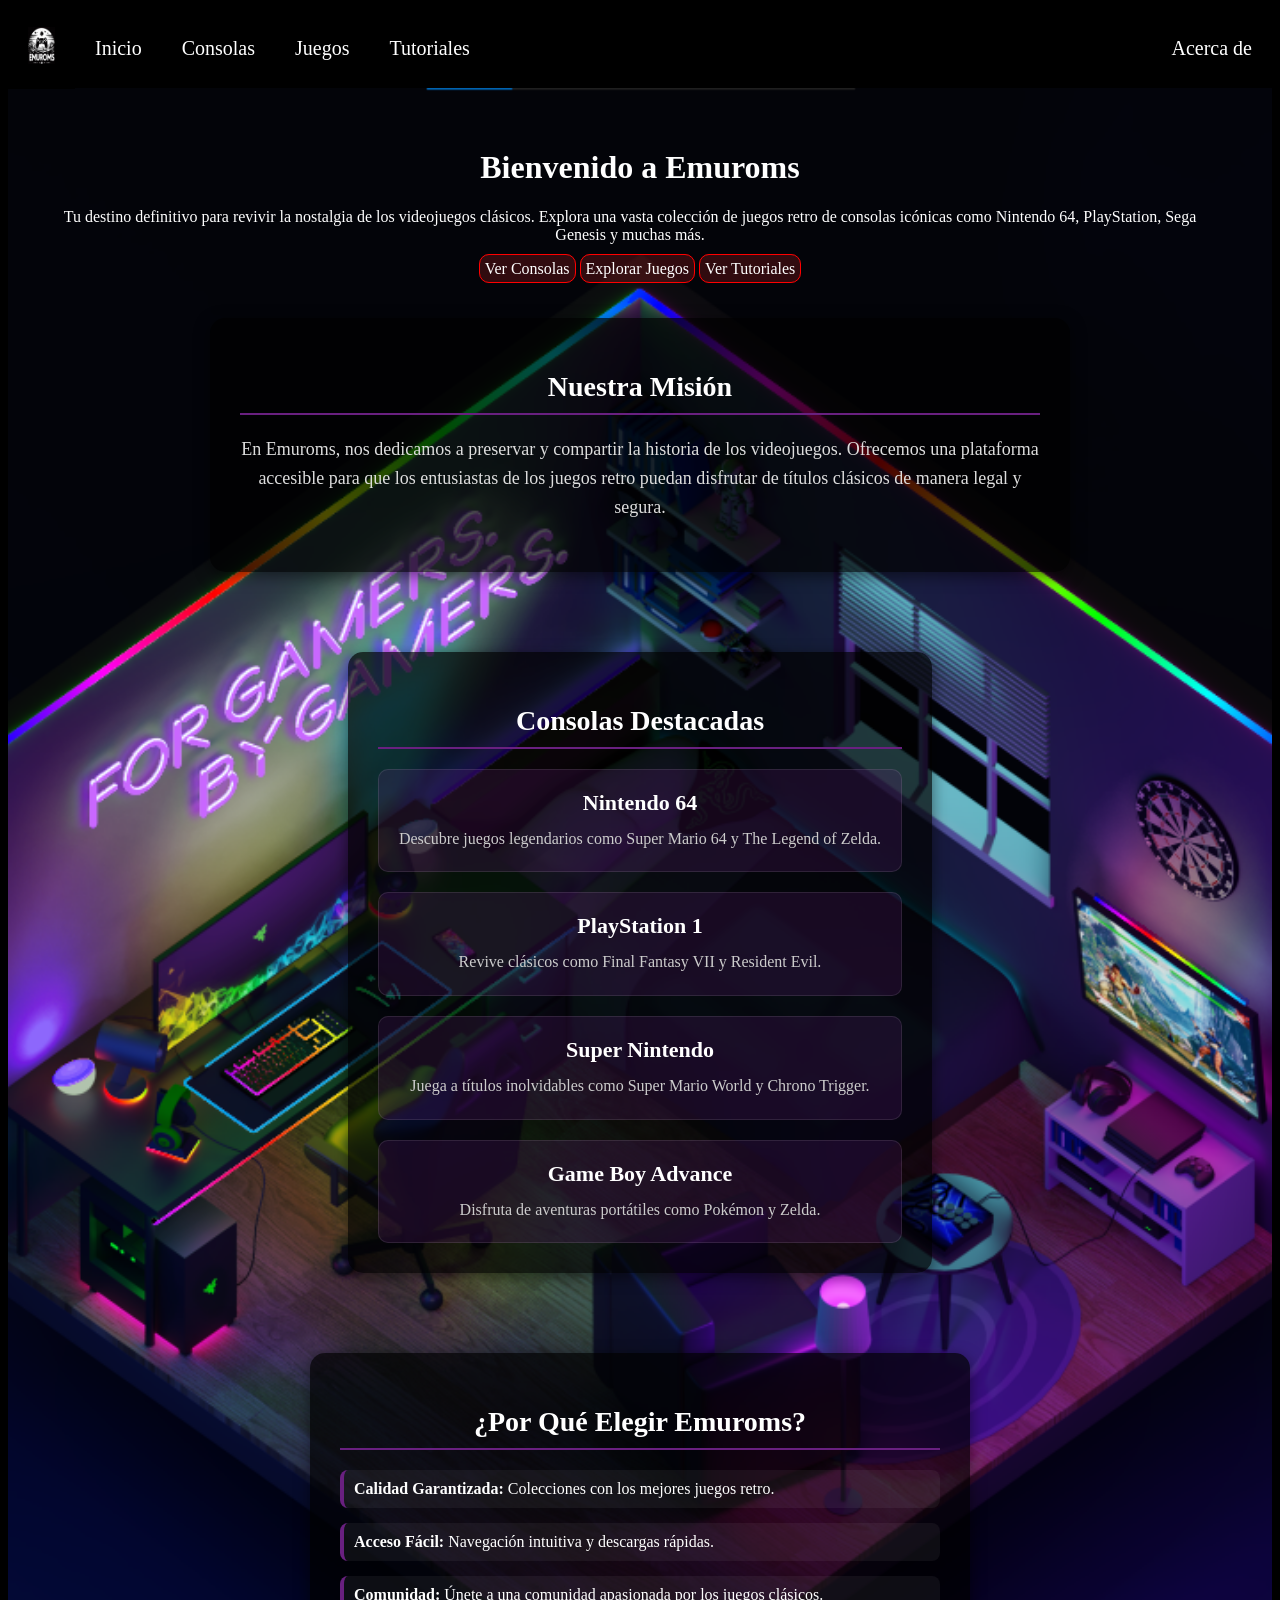
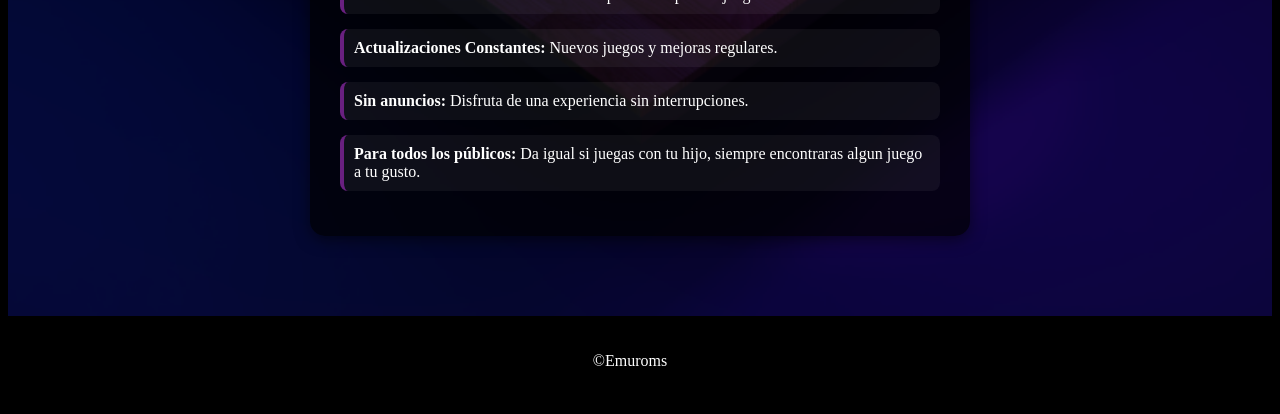
<file: index.html>
<!DOCTYPE html>
<html>
<head>
    <meta charset="UTF-8">
    <meta name="viewport" content="width=device-width, initial-scale=1.0">
    <title>Inicio - Emuroms</title>
    <link rel="icon" href="imagenes/image.png" type="image/x-icon">
    <link rel="stylesheet" href="estilos.css">
</head>
<body>
    <header>
        <div class="navegacion">
            <a class="inicio" href="index.html"><img src="imagenes/image.png" alt="icono" width="27px"></a>
            <a href="index.html">Inicio</a>
            <a href="inicio.html">Consolas</a>
            <a href="Mosaico.html">Juegos</a>
            <a href="tutoriales.html">Tutoriales</a>
        </div>
        <div class="formulario">
            <a href="Acerca_De.html">Acerca de</a>
        </div>
    </header> 
    <main class="fondo-medio">
        <div>
            <h1>Bienvenido a Emuroms</h1>
            <p>Tu destino definitivo para revivir la nostalgia de los videojuegos clásicos. Explora una vasta colección de juegos retro de consolas icónicas como Nintendo 64, PlayStation, Sega Genesis y muchas más.</p>
            <a href="inicio.html" class="btn">Ver Consolas</a>
            <a href="Mosaico.html" class="btn">Explorar Juegos</a>
            <a href="tutoriales.html" class="btn">Ver Tutoriales</a>
        </div>

        <section class="seccion-profesional">
            <h2>Nuestra Misión</h2>
            <p>En Emuroms, nos dedicamos a preservar y compartir la historia de los videojuegos. Ofrecemos una plataforma accesible para que los entusiastas de los juegos retro puedan disfrutar de títulos clásicos de manera legal y segura.</p>
        </section>

        <section class="seccion-profesional">
            <h2>Consolas Destacadas</h2>
            <div class="consolas-grid">
                <a href="N64.html" class="consola-link">
                    <h3>Nintendo 64</h3>
                    <p>Descubre juegos legendarios como Super Mario 64 y The Legend of Zelda.</p>
                </a>
                <a href="PS1.html" class="consola-link">
                    <h3>PlayStation 1</h3>
                    <p>Revive clásicos como Final Fantasy VII y Resident Evil.</p>
                </a>
                <a href="SNES.html" class="consola-link">
                    <h3>Super Nintendo</h3>
                    <p>Juega a títulos inolvidables como Super Mario World y Chrono Trigger.</p>
                </a>
                <a href="GBA.html" class="consola-link">
                    <h3>Game Boy Advance</h3>
                    <p>Disfruta de aventuras portátiles como Pokémon y Zelda.</p>
                </a>
            </div>
        </section>
        
        <section class="seccion-profesional">
            <h2>¿Por Qué Elegir Emuroms?</h2>
            <ul>
                <li><strong>Calidad Garantizada:</strong> Colecciones con los mejores juegos retro.</li>
                <li><strong>Acceso Fácil:</strong> Navegación intuitiva y descargas rápidas.</li>
                <li><strong>Comunidad:</strong> Únete a una comunidad apasionada por los juegos clásicos.</li>
                <li><strong>Actualizaciones Constantes:</strong> Nuevos juegos y mejoras regulares.</li>
                <li><strong>Sin anuncios:</strong> Disfruta de una experiencia sin interrupciones.</li>
                <li><strong>Para todos los públicos:</strong> Da igual si juegas con tu hijo, siempre encontraras algun juego a tu gusto.</li>
            </ul>
        </section>
    </main>
    <footer>
        <p> &copy;Emuroms</p>
    </footer>
</body>
</html>
</file>
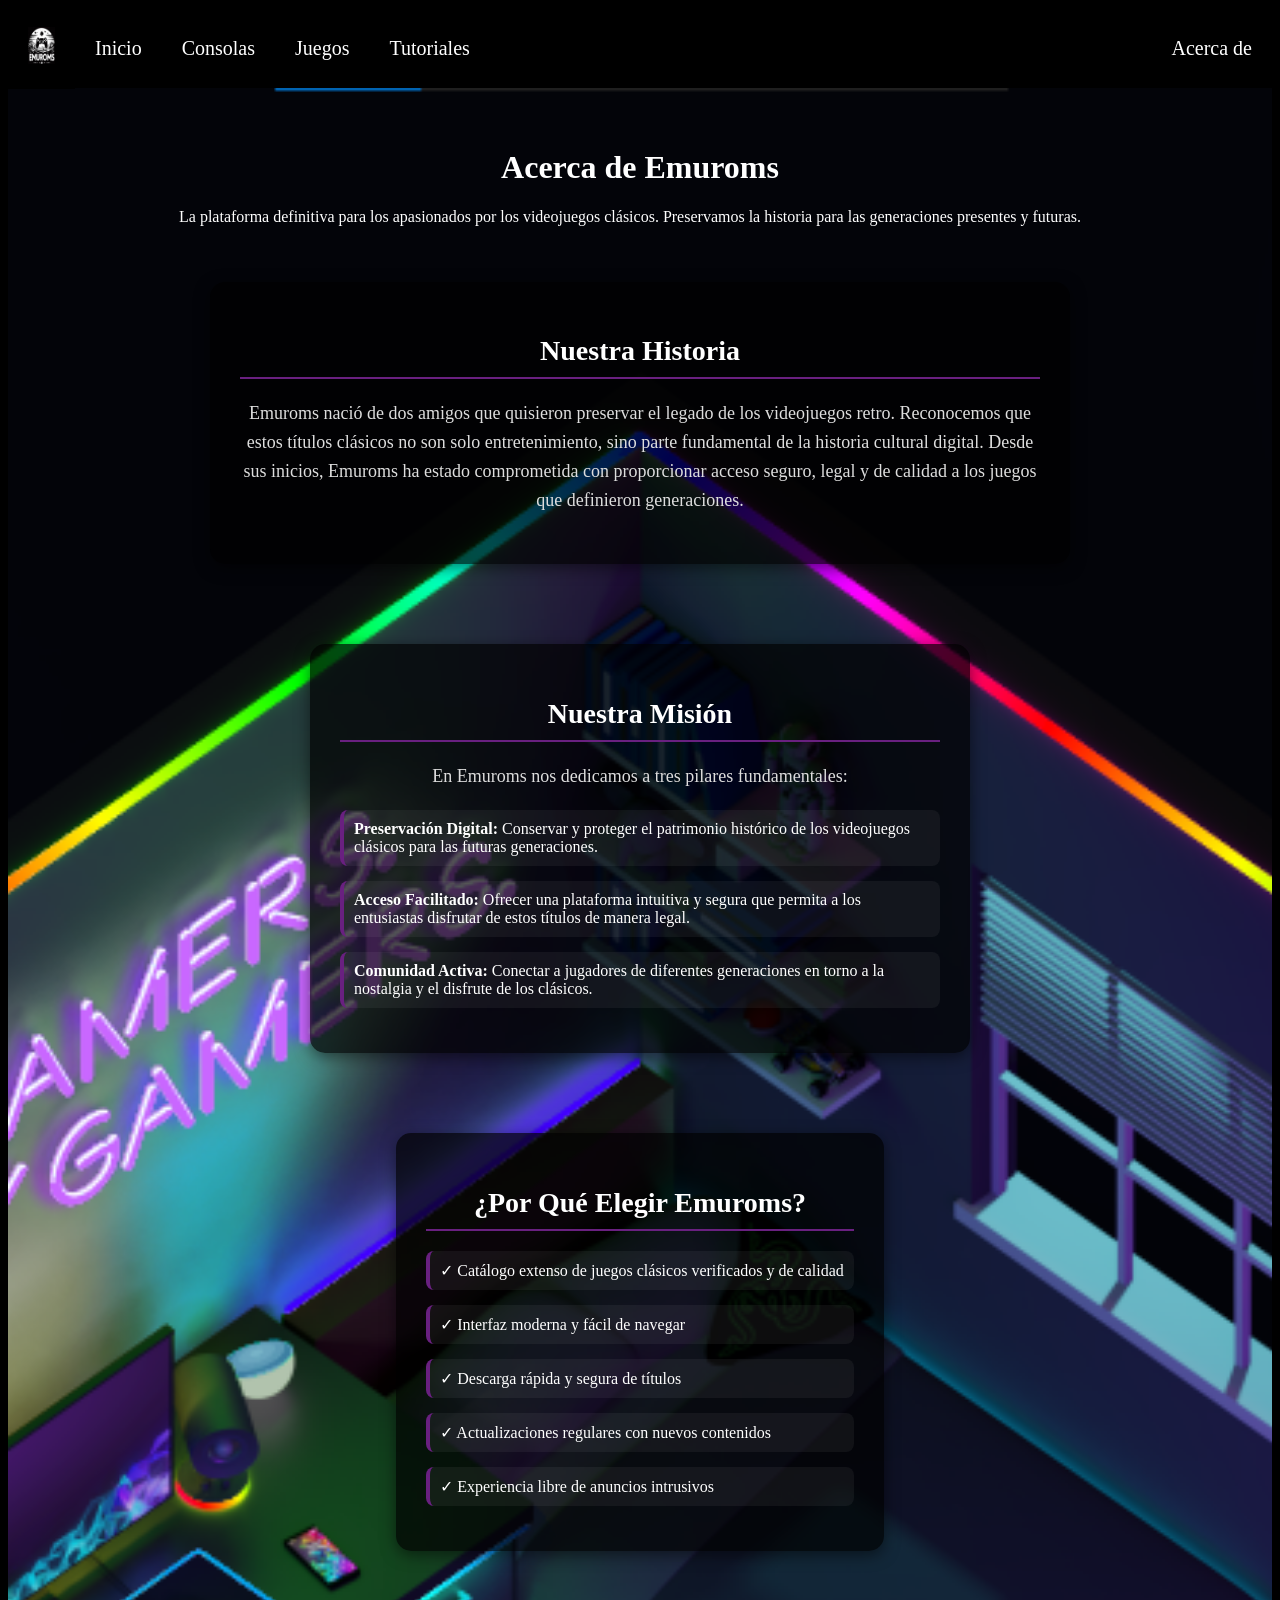
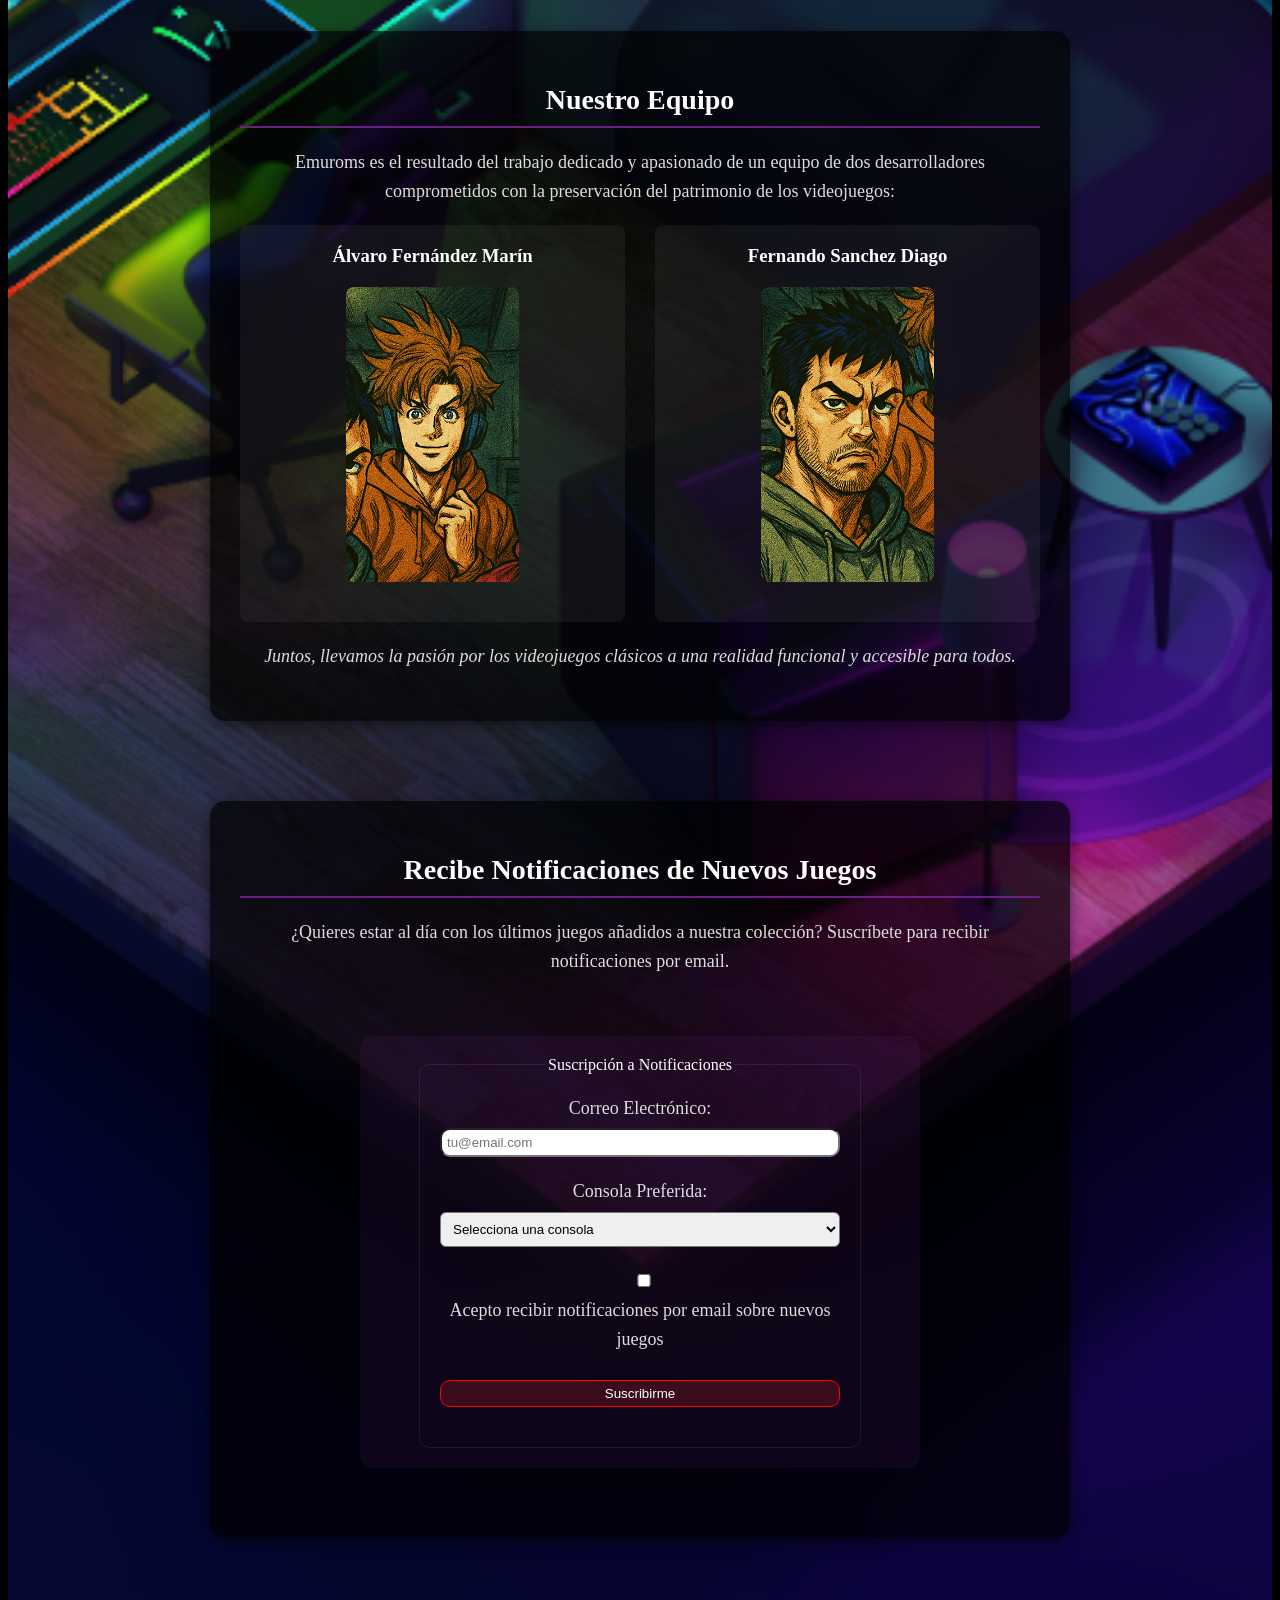
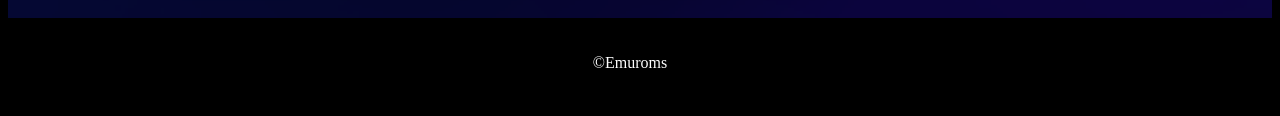
<file: Acerca_De.html>
<!DOCTYPE html>
<html>
<head>
    <meta charset="UTF-8">
    <meta name="viewport" content="width=device-width, initial-scale=1.0">
    <title>Acerca de - Emuroms</title>
    <link rel="icon" href="imagenes/image.png" type="image/x-icon">
    <link rel="stylesheet" href="estilos.css">
</head>
<body>
    <header>
        <div class="navegacion">
            <a class="inicio" href="index.html"><img src="imagenes/image.png" alt="icono" width="27px"></a>
            <a href="index.html">Inicio</a>
            <a href="inicio.html">Consolas</a>
            <a href="Mosaico.html">Juegos</a>
            <a href="tutoriales.html">Tutoriales</a>
        </div>
        <div class="formulario">
            <a href="Acerca_De.html">Acerca de</a>
        </div>
    </header>
    <main class="fondo-medio">
        <div>
            <h1>Acerca de Emuroms</h1>
            <p>La plataforma definitiva para los apasionados por los videojuegos clásicos. Preservamos la historia para las generaciones presentes y futuras.</p>
        </div>

        <section class="seccion-profesional">
            <h2>Nuestra Historia</h2>
            <p>Emuroms nació de dos amigos que quisieron preservar el legado de los videojuegos retro. Reconocemos que estos títulos clásicos no son solo entretenimiento, sino parte fundamental de la historia cultural digital. Desde sus inicios, Emuroms ha estado comprometida con proporcionar acceso seguro, legal y de calidad a los juegos que definieron generaciones.</p>
        </section>
        
        <section class="seccion-profesional">
            <h2>Nuestra Misión</h2>
            <p>En Emuroms nos dedicamos a tres pilares fundamentales:</p>
            <ul>
                <li><strong>Preservación Digital:</strong> Conservar y proteger el patrimonio histórico de los videojuegos clásicos para las futuras generaciones.</li>
                <li><strong>Acceso Facilitado:</strong> Ofrecer una plataforma intuitiva y segura que permita a los entusiastas disfrutar de estos títulos de manera legal.</li>
                <li><strong>Comunidad Activa:</strong> Conectar a jugadores de diferentes generaciones en torno a la nostalgia y el disfrute de los clásicos.</li>
            </ul>
        </section>

        <section class="seccion-profesional">
            <h2>¿Por Qué Elegir Emuroms?</h2>
            <ul>
                <li>✓ Catálogo extenso de juegos clásicos verificados y de calidad</li>
                <li>✓ Interfaz moderna y fácil de navegar</li>
                <li>✓ Descarga rápida y segura de títulos</li>
                <li>✓ Actualizaciones regulares con nuevos contenidos</li>
                <li>✓ Experiencia libre de anuncios intrusivos</li>
            </ul>
        </section>

        <section class="seccion-profesional">
            <h2>Nuestro Equipo</h2>
            <p>Emuroms es el resultado del trabajo dedicado y apasionado de un equipo de dos desarrolladores comprometidos con la preservación del patrimonio de los videojuegos:</p>
            <div style="display: grid; grid-template-columns: repeat(auto-fit, minmax(280px, 1fr)); gap: 30px; margin-top: 20px;">
                <div style="text-align: center; padding: 20px; background: rgba(255,255,255,0.05); border-radius: 8px;">
                    <h3 style="margin-top: 0;">Álvaro Fernández Marín</h3>
                    <img src="imagenes/alvaro.jpg" alt="Alvaro" style="width:50%; max-width:200px; display:block; margin: 20px auto; border-radius: 8px;">
                </div>
                <div style="text-align: center; padding: 20px; background: rgba(255,255,255,0.05); border-radius: 8px;">
                    <h3 style="margin-top: 0;">Fernando Sanchez Diago</h3>
                    <img src="imagenes/fernando.jpg" alt="Fernando" style="width:50%; max-width:200px; display:block; margin: 20px auto; border-radius: 8px;">
                </div>
            </div>
            <p style="margin-top: 20px; text-align: center; font-style: italic;">Juntos, llevamos la pasión por los videojuegos clásicos a una realidad funcional y accesible para todos.</p>
        </section>
        
        <section class="seccion-profesional">
            <h2>Recibe Notificaciones de Nuevos Juegos</h2>
            <p>¿Quieres estar al día con los últimos juegos añadidos a nuestra colección? Suscríbete para recibir notificaciones por email.</p>
            <div class="form-container">
                <form action="#" method="post">
                    <fieldset>
                        <legend>Suscripción a Notificaciones</legend>
                        <p>
                            <label for="email">Correo Electrónico:</label>
                            <input type="email" id="email" name="email" class="correo" required placeholder="tu@email.com">
                        </p>
                        <p>
                            <label for="consola">Consola Preferida:</label>
                            <select id="consola" name="consola" required>
                                <option value="">Selecciona una consola</option>
                                <option value="nes">NES</option>
                                <option value="snes">SNES</option>
                                <option value="gba">Game Boy Advance</option>
                                <option value="ds">Nintendo DS</option>
                                <option value="n64">Nintendo 64</option>
                                <option value="ps1">PlayStation 1</option>
                                <option value="ps2">PlayStation 2</option>
                                <option value="psp">PSP</option>
                                <option value="genesis">Sega Genesis</option>
                                <option value="todas">Todas las consolas</option>
                            </select>
                        </p>
                        <p>
                            <input type="checkbox" id="acepto" name="acepto" required style="display: inline-block; margin-right: 10px;">
                            <label for="acepto" style="display: inline-block;">Acepto recibir notificaciones por email sobre nuevos juegos</label>
                        </p>
                        <p>
                            <button type="submit" class="btn">Suscribirme</button>
                        </p>
                    </fieldset>
                </form>
            </div>
        </section>
    </main>
    <footer>
        <p> &copy;Emuroms</p>
    </footer>
</body>
</html>
</file>
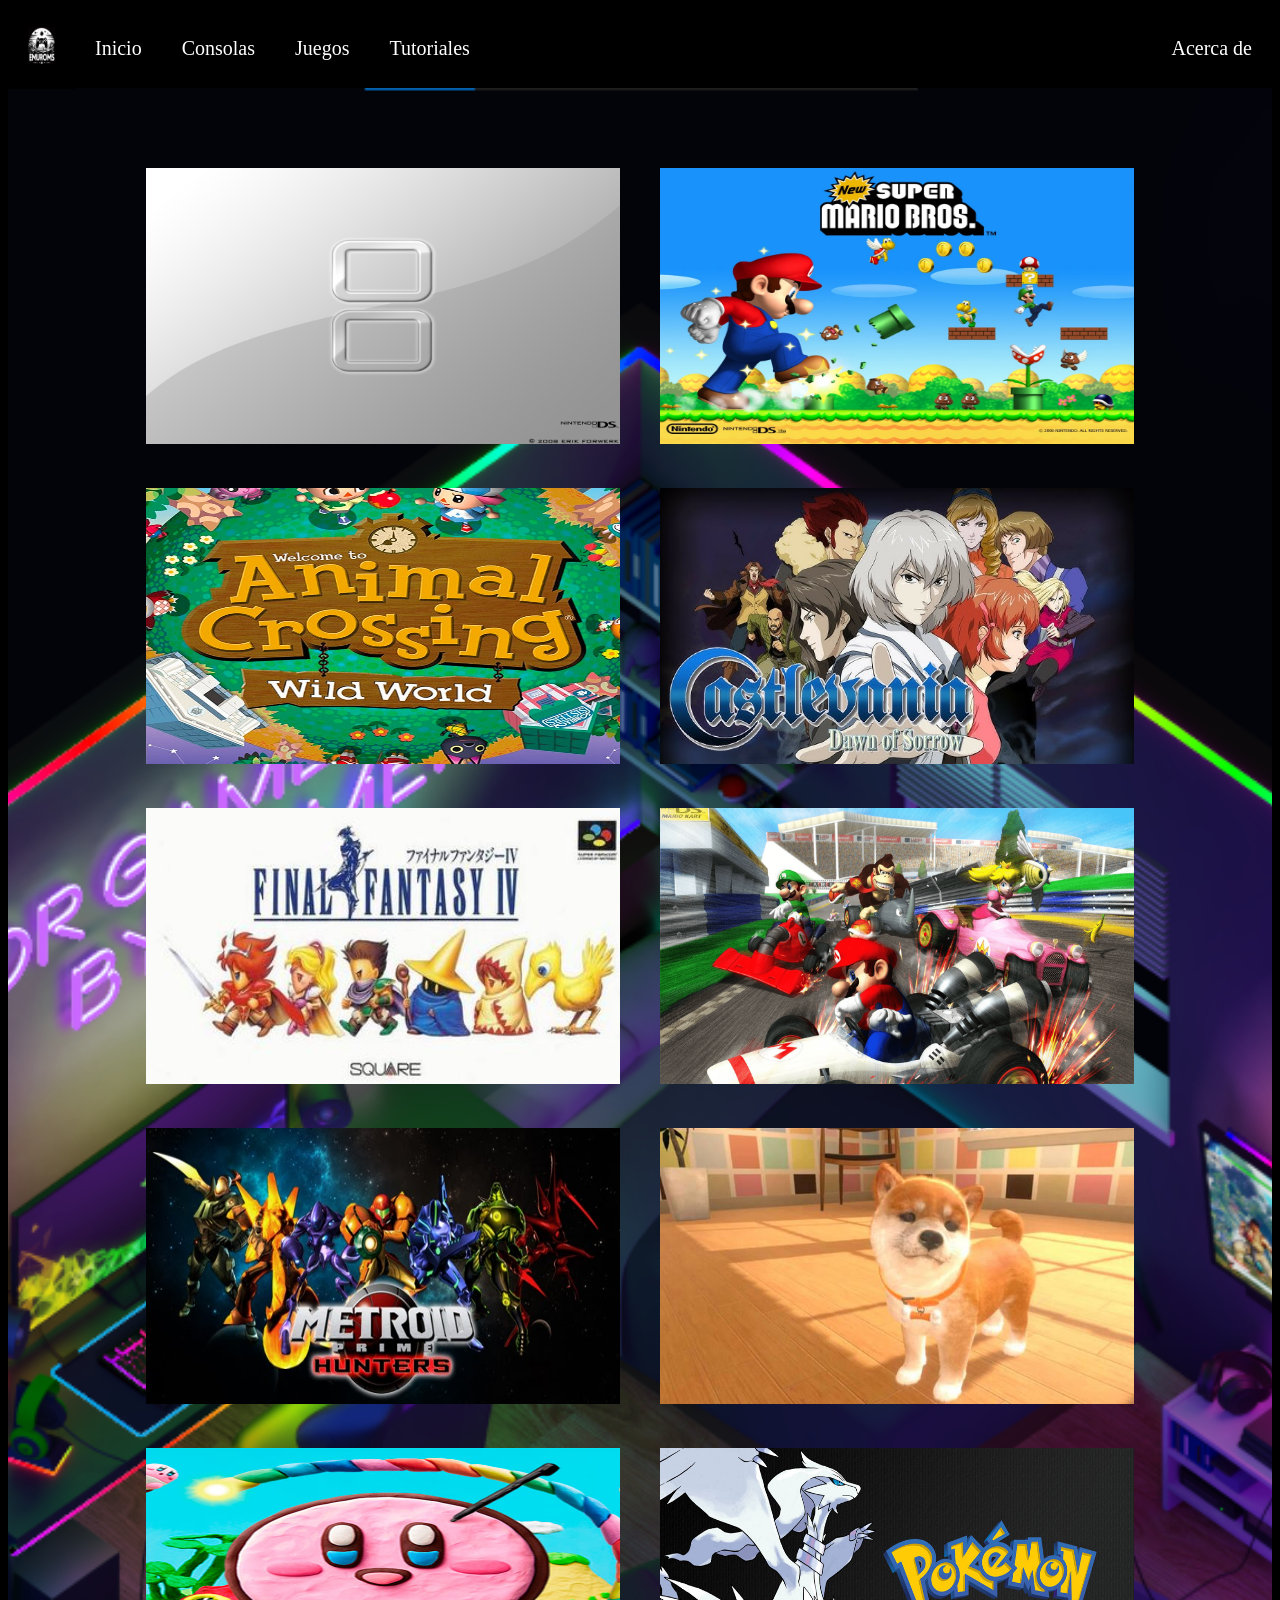
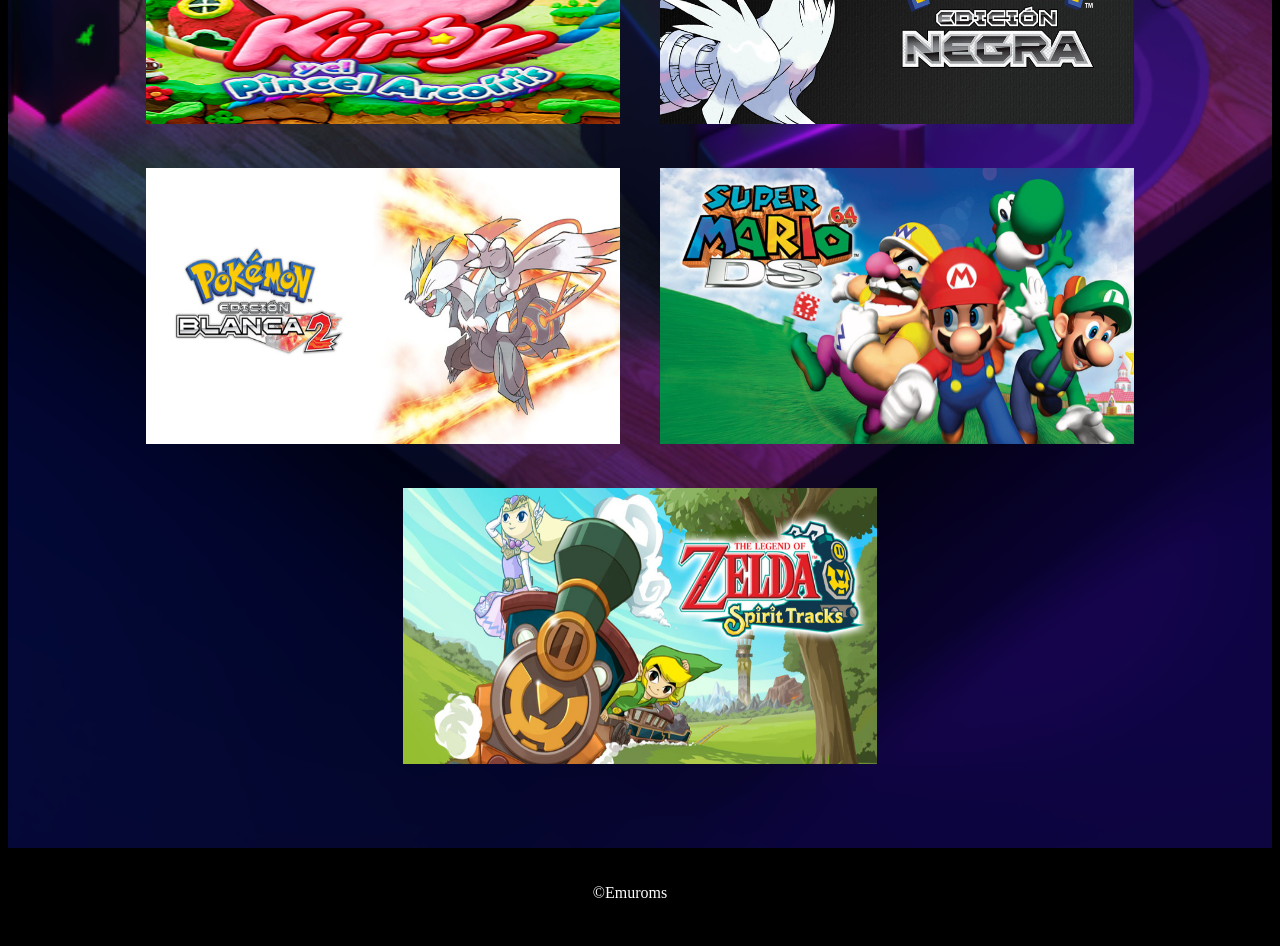
<file: DS.html>
<!DOCTYPE html>
<html>
<head>
    <meta charset="UTF-8">
    <meta name="viewport" content="width=device-width, initial-scale=1.0">
    <title>DS - Emuroms</title>
    <link rel="icon" href="imagenes/image.png" type="image/x-icon">
    <link rel="stylesheet" href="estilos.css">
</head>
<body>
    <!-- Modal para ampliar imagen -->
    <div id="modalJuego" class="modal-juego">
        <div class="modal-contenido">
            <span class="cerrar-modal">&times;</span>
            <div class="modal-grid">
                <div class="modal-izquierda">
                    <video id="videoModal" autoplay muted loop playsinline preload="metadata">
                        <source src="" type="video/mp4">
                        Tu navegador no soporta el elemento de video.
                    </video>
                    <div class="galeria-imagenes" id="galeriaImagenes">
                        <!-- Las imágenes se cargarán aquí -->
                    </div>
                </div>
                <div class="modal-derecha">
                    <h2 id="nombreJuego"></h2>
                    <p id="descripcionJuego"></p>
                    <a id="enlaceDescarga" href="#" target="_blank" class="btn-descargar">Descargar</a>
                </div>
            </div>
        </div>
    </div>
    <header>
        <div class="navegacion">
            <a class="inicio" href="index.html"><img src="imagenes/image.png" alt="icono" width="27px"></a>
            <a href="index.html">Inicio</a>
            <a href="inicio.html">Consolas</a>
            <a href="Mosaico.html">Juegos</a>
            <a href="tutoriales.html">Tutoriales</a>
        </div>
        <div class="formulario">
            <a href="Acerca_De.html">Acerca de</a>
        </div>
    </header> 
    <main class="fondo-medio">
        <div class="image-grid">
            <a href="https://www.mediafire.com/file/8gugrd5s8bj82lc/no%2524gba-win.zip/file"><img src="imagenes/DS.png" alt="Nintendo DS" style="width: 474px; height: 276px;"></a>
            <a href="https://www.mediafire.com/file/9bkvg2p1hiendnj/New_Super_Mario_Bros.rar/file" target="_blank"><img src="imagenes/juegos/ds/New_super_mario_bros.webp" alt="New_super_mario_bros" style="width: 474px; height: 276px;"></a>
            <a href="https://www.mediafire.com/file/9manb28gmdhpraw/Animal_Crossing.rar/file" target="_blank"><img src="imagenes/juegos/ds/animal crossing.jpg" alt="animal crossing." style="width: 474px; height: 276px;"></a>
            <a href="https://www.mediafire.com/file/6t63ipzc4qcsmju/Castlevania_-_Dawn_of_Sorrow.rar/file" target="_blank"><img src="imagenes/juegos/ds/castlevania.jpg" alt="castlevania" style="width: 474px; height: 276px;"></a>
            <a href="https://www.mediafire.com/file/95ryumbq46xe21w/Final_Fantasy_IV.rar/file" target="_blank"><img src="imagenes/juegos/ds/Final_Fantasy_IV.jpg" alt="Fantasy_IV" style="width: 474px; height: 276px;"></a>
            <a href="https://www.mediafire.com/file/og4e8bqhiqhb9mo/Mario_Kart_DS.rar/file" target="_blank"><img src="imagenes/juegos/ds/mario-kart-ds-nintendo-ds-screenshot-art-1.png" alt="mario-kart" style="width: 474px; height: 276px;"></a>
            <a href="https://www.mediafire.com/file/ffwnxhcffa4l9ln/Metroid_Prime_Hunters.rar/file" target="_blank"><img src="imagenes/juegos/ds/Metroid_Prime_Hunters_all_characters.jpg" alt="Metroid_Prime_Hunters_all_characters" style="width: 474px; height: 276px;"></a>
            <a href="https://www.mediafire.com/file/klu3r087xn061ac/Nintendogs_-_Best_Friends.rar/file" target="_blank"><img src="imagenes/juegos/ds/nintendogs.jpg" alt="nintendogs" style="width: 474px; height: 276px;"></a>
            <a href="https://www.mediafire.com/file/feqvz8oysq69cq3/Kirby_-_Power_Paintbrush.rar/file" target="_blank"><img src="imagenes/juegos/ds/plantilla_portadas_kirby.jpeg" alt="kirby" style="width: 474px; height: 276px;"></a>
            <a href="https://www.mediafire.com/file/w9ldw1u9dsl2wdp/Pokemon_-_Black_Version.rar/file" target="_blank"><img src="imagenes/juegos/ds/PokemonBlack_esES.jpg" alt="PokemonBlack" style="width: 474px; height: 276px;"></a>
            <a href="https://www.mediafire.com/file/vxj5r8um2ucz0mx/Pokemon_White_Version_2.rar/file" target="_blank"><img src="imagenes/juegos/ds/PokemonBlackAndWhite2_White_esES_image1600w.jpg" alt="PokemonBlackAndWhite2_White" style="width: 474px; height: 276px;"></a>
            <a href="https://www.mediafire.com/file/r9c3lg8tf003gja/Super_Mario_64_DS.rar/file" target="_blank"><img src="imagenes/juegos/ds/SI_NDS_SuperMario64DS_image1600w.jpg" alt="SuperMario64DS" style="width: 474px; height: 276px;"></a>
            <a href="https://www.mediafire.com/file/xjy5w4liqb4239g/Legend_of_Zelda_-_Spirit_Tracks.rar/file" target="_blank"><img src="imagenes/juegos/ds/SI_NDS_TheLegendOfZeldaSpiritTracks_image1600w.jpg" alt="TheLegendOfZelda" style="width: 474px; height: 276px;"></a>
        </div>
    </main>
    <footer>
        <p> &copy;Emuroms</p>
    </footer>

    <script src="script-modal.js"></script>
</body>
</html>
</file>
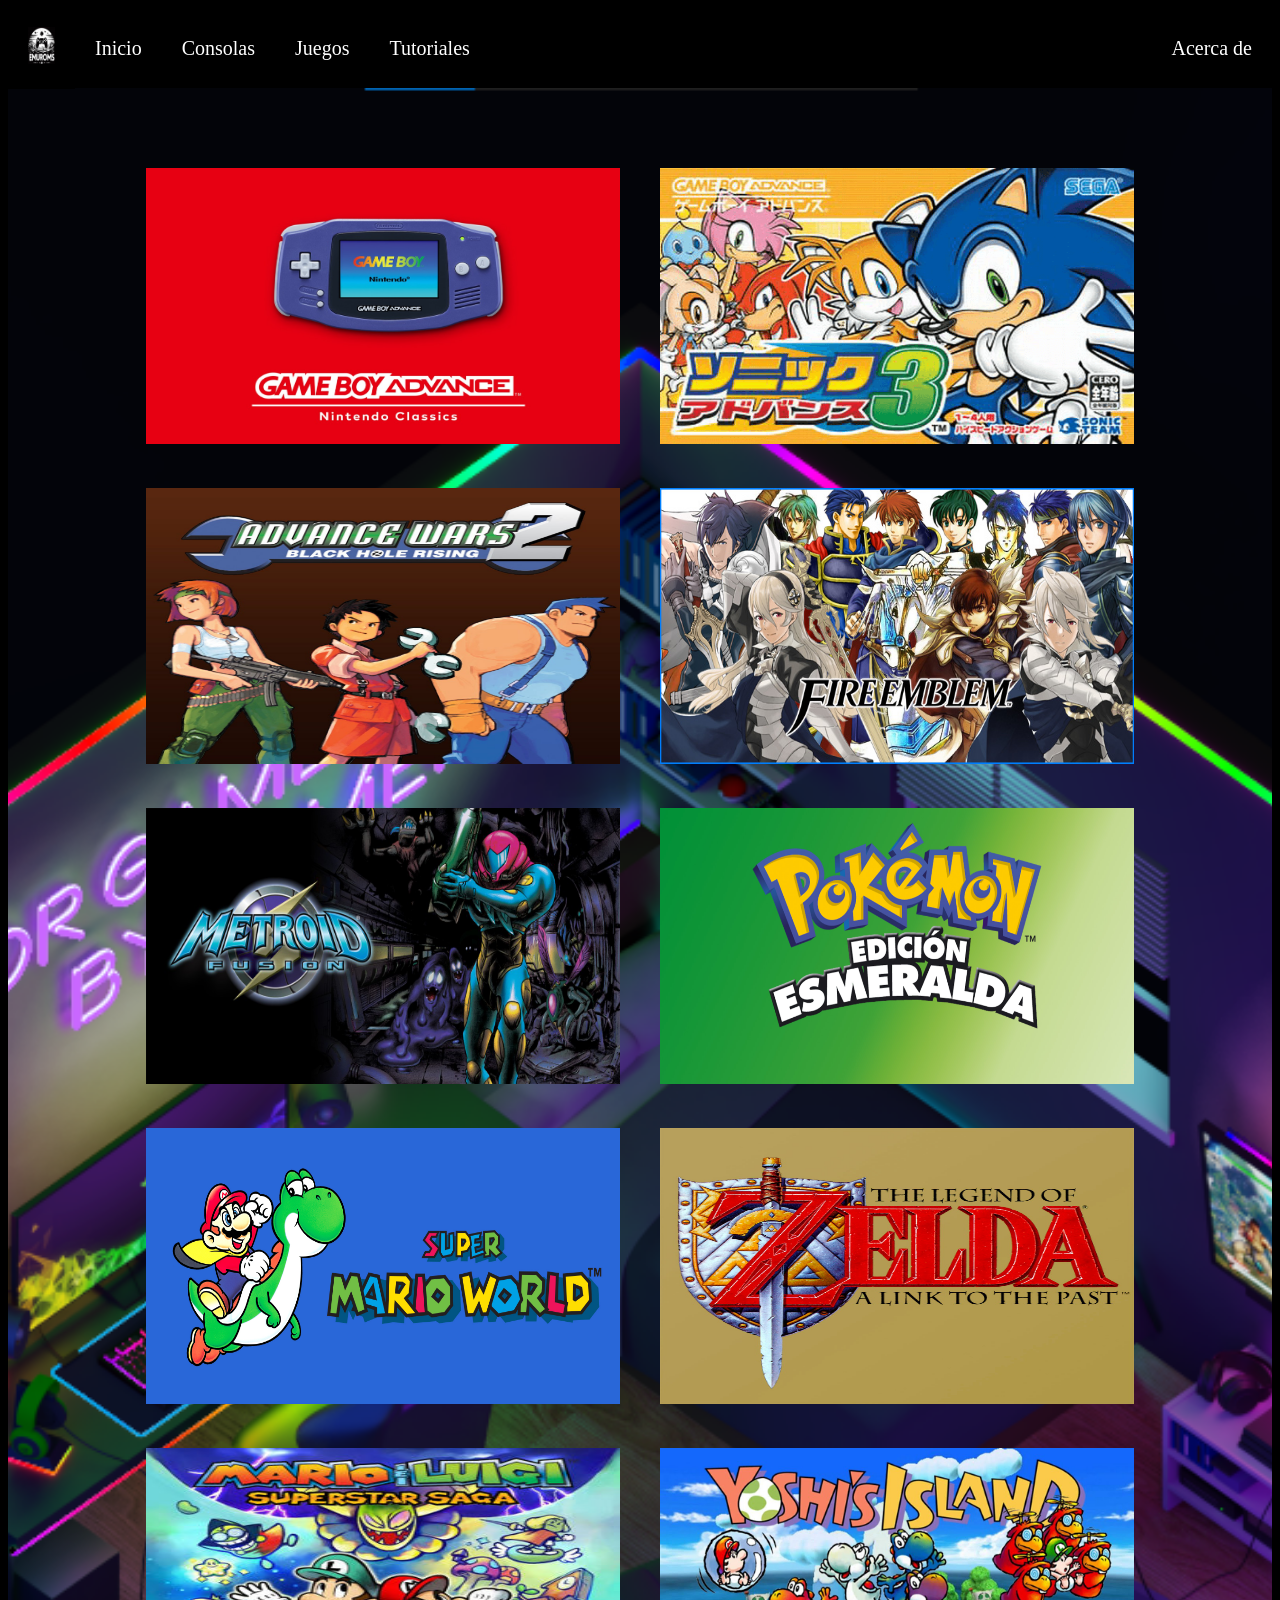
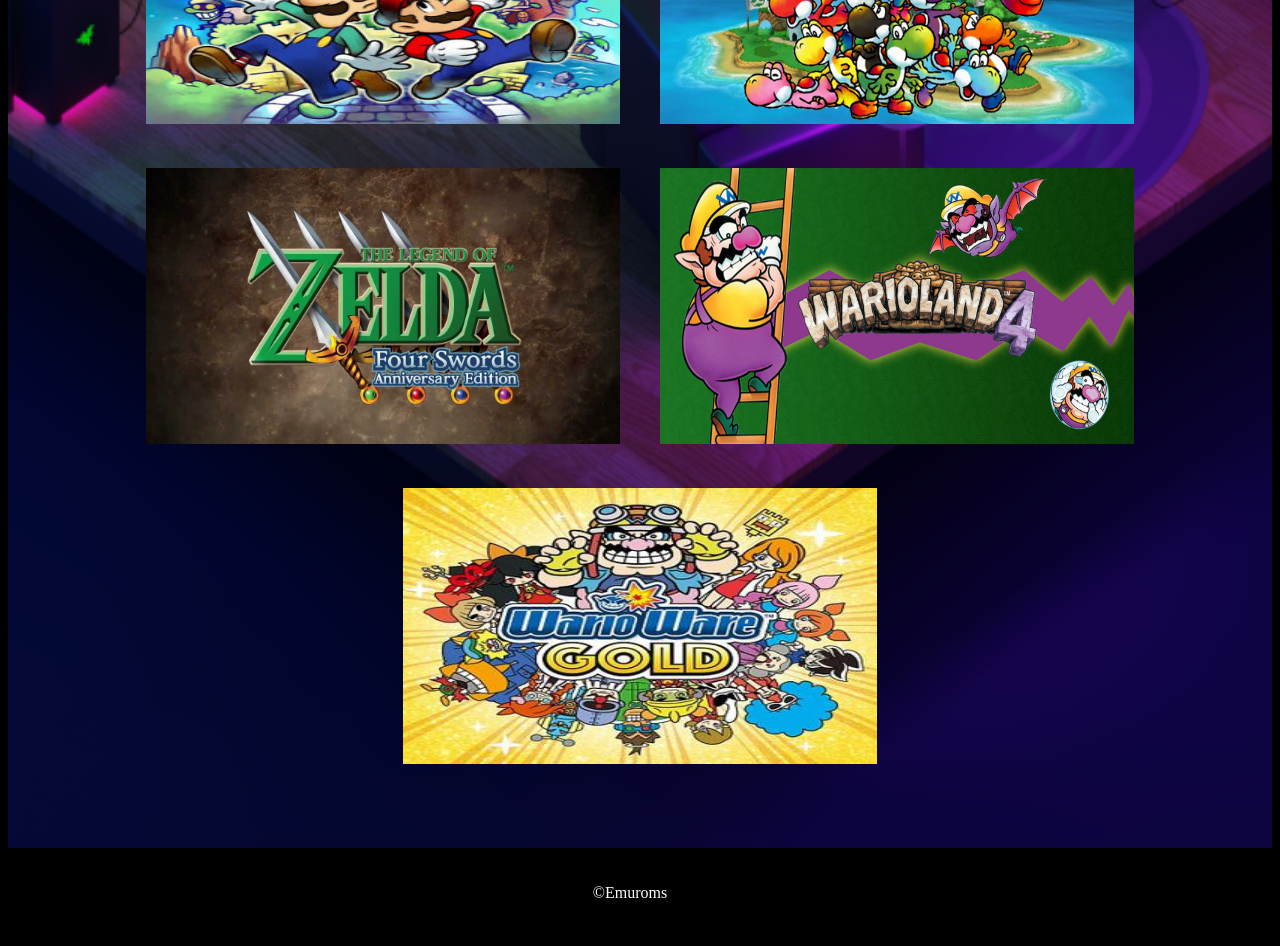
<file: GBA.html>
<!DOCTYPE html>
<html>
<head>
    <meta charset="UTF-8">
    <meta name="viewport" content="width=device-width, initial-scale=1.0">
    <title>GBA - Emuroms</title>
    <link rel="icon" href="imagenes/image.png" type="image/x-icon">
    <link rel="stylesheet" href="estilos.css">
</head>
<body>
    <!-- Modal para ampliar imagen -->
    <div id="modalJuego" class="modal-juego">
        <div class="modal-contenido">
            <span class="cerrar-modal">&times;</span>
            <div class="modal-grid">
                <div class="modal-izquierda">
                    <video id="videoModal" autoplay muted loop playsinline preload="metadata">
                        <source src="" type="video/mp4">
                        Tu navegador no soporta el elemento de video.
                    </video>
                    <div class="galeria-imagenes" id="galeriaImagenes">
                        <!-- Las imágenes se cargarán aquí -->
                    </div>
                </div>
                <div class="modal-derecha">
                    <h2 id="nombreJuego"></h2>
                    <p id="descripcionJuego"></p>
                    <a id="enlaceDescarga" href="#" target="_blank" class="btn-descargar">Descargar</a>
                </div>
            </div>
        </div>
    </div>
    <header>
        <div class="navegacion">
            <a class="inicio" href="index.html"><img src="imagenes/image.png" alt="icono" width="27px"></a>
            <a href="index.html">Inicio</a>
            <a href="inicio.html">Consolas</a>
            <a href="Mosaico.html">Juegos</a>
            <a href="tutoriales.html">Tutoriales</a>
        </div>
        <div class="formulario">
            <li><a href="Acerca_De.html">Acerca de</a>
        </div>
    </header> 
    <main class="fondo-medio">
        <div class="image-grid">
            <a href="https://www.mediafire.com/file/zfltrqdfnu1jvyd/GBA.7z/file"><img src="imagenes/GBA.png" alt="Emulador" style="width: 474px;height: 276px;"></a>

            <a href="https://www.mediafire.com/file/eu0ineezx3b1zt1/Super_Mario_Advance_3_-_Yoshi%2527s_Island.zip/file" target="_blank"><img src="imagenes/juegos/gba/64624--sonic-advance-3.png" alt="sonic" style="width: 474px; height: 276px;"></a>
            <a href="https://www.mediafire.com/file/mwdfnbox98exm9u/Advance_Wars_2_-_Black_Hole_Rising.zip/file" target="_blank"><img src="imagenes/juegos/gba/advance-wars-2---button-1559952588716.jpg" alt="dvance-wars-2" style="width: 474px; height: 276px;"></a>
            <a href="https://www.mediafire.com/file/mjl6kjni5jcghs9/Fire_Emblem.zip/file" target="_blank"><img src="imagenes/juegos/gba/Fire emblem protagonistas.jpg" alt="Fire emblem protagonistas" style="width: 474px; height: 276px;"></a>
            <a href="https://www.mediafire.com/file/cdk11f5p154f56h/Metroid_Fusion.zip/file" target="_blank"><img src="imagenes/juegos/gba/H2x1_GBA_MetroidFusion_image1280w.jpg" alt="MetroidFusion" style="width: 474px; height: 276px;"></a>
            <a href="https://www.mediafire.com/file/xsyrnprn7uk5v8h/Pokemon_-_Emerald_Version.zip/file" target="_blank"><img src="imagenes/juegos/gba/H2x1_GBA_PokemonEmerald_esES.jpg" alt="PokemonEmerald" style="width: 474px; height: 276px;"></a>
            <a href="https://www.mediafire.com/file/amzwyizeld9bqgb/Super_Mario_Advance_2_-_Super_Mario_World.zip/file" target="_blank"><img src="imagenes/juegos/gba/H2x1_SNES_SuperMarioWorld.jpg" alt="SuperMarioWorld" style="width: 474px; height: 276px;"></a>
            <a href="https://www.mediafire.com/file/kfre198zs8q6us8/The_Legend_Of_Zelda_-_A_Link_To_The_Past.zip/file" target="_blank"><img src="imagenes/juegos/gba/legendofzelda-linktothepast-1639586882982.jpg" alt="legendofzelda" style="width: 474px; height: 276px;"></a>
            <a href="https://www.mediafire.com/file/4ufb2ovg5s80one/Mario_%2526_Luigi_-_Superstar_Saga.zip/file" target="_blank"><img src="imagenes/juegos/gba/MarioAndLuigiSuperstarSagaGBACoverArtUS.jpg" alt="MarioAndLuigiSuperstar" style="width: 474px; height: 276px;"></a>
            <a href="https://www.mediafire.com/file/eu0ineezx3b1zt1/Super_Mario_Advance_3_-_Yoshi%2527s_Island.zip/file" target="_blank"><img src="imagenes/juegos/gba/maxresdefault (1).jpg" alt="yoshi island" style="width: 474px; height: 276px;"></a>
            <a href="https://www.mediafire.com/file/2wjrpylp6s7kfez/Legend_of_Zelda%252C_The_-_A_Link_To_The_Past_Four_Swords.zip/file" target="_blank"><img src="imagenes/juegos/gba/maxresdefault.jpg" alt="TheLegendOfZelda" style="width: 474px; height: 276px;"></a>
            <a href="https://www.mediafire.com/file/ryhm7emkui4u4sh/Wario_Land_4.zip/file" target="_blank"><img src="imagenes/juegos/gba/SI_WiiUVC_Warioland4_image1600w.jpg" alt="Warioland" style="width: 474px; height: 276px;"></a>
            <a href="https://www.mediafire.com/file/bc8umh99q04am8q/WarioWare_Inc.zip/file" target="_blank"><img src="imagenes/juegos/gba/WarioWare_Gold_Cover.jpg" alt="WarioWare" style="width: 474px; height: 276px;"></a>

        </div>
    </main>
    <footer>
        <p> &copy;Emuroms</p>
    </footer>

    <script src="script-modal.js"></script>
</body>
</html>
</file>
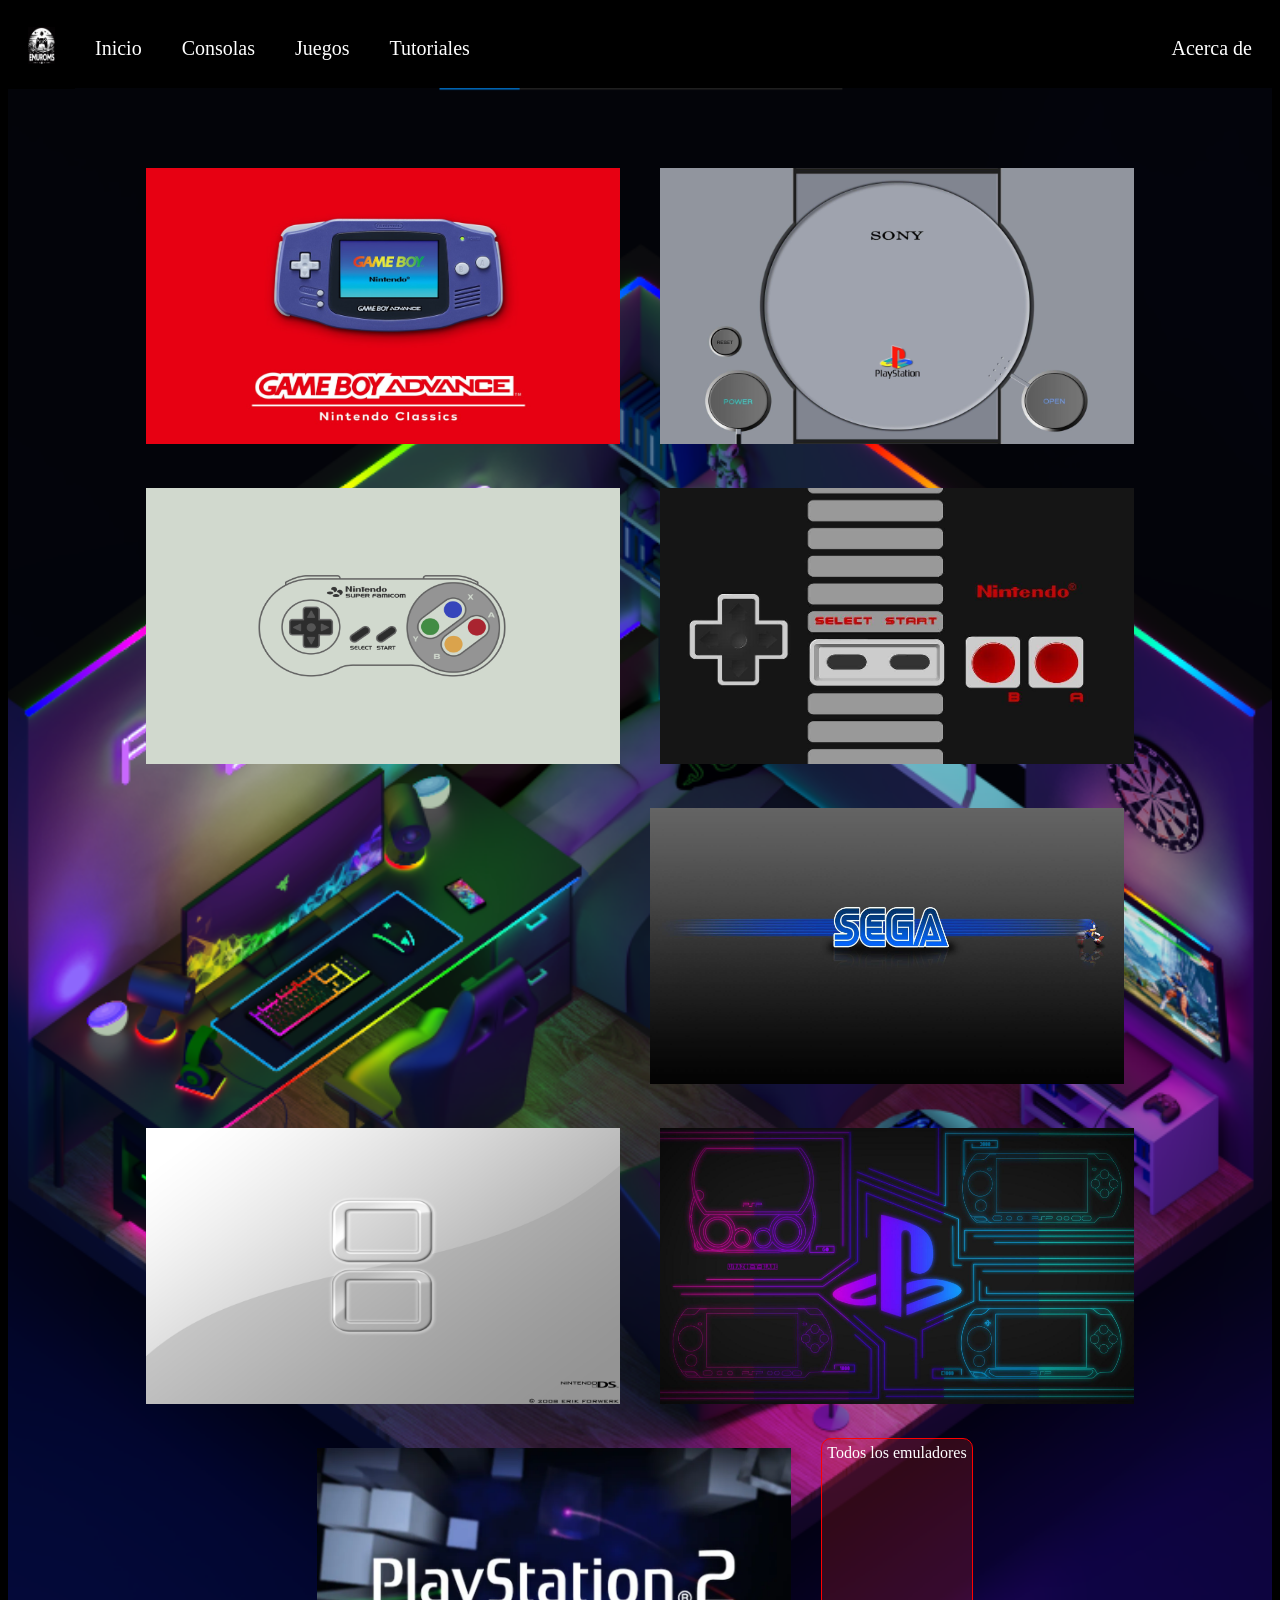
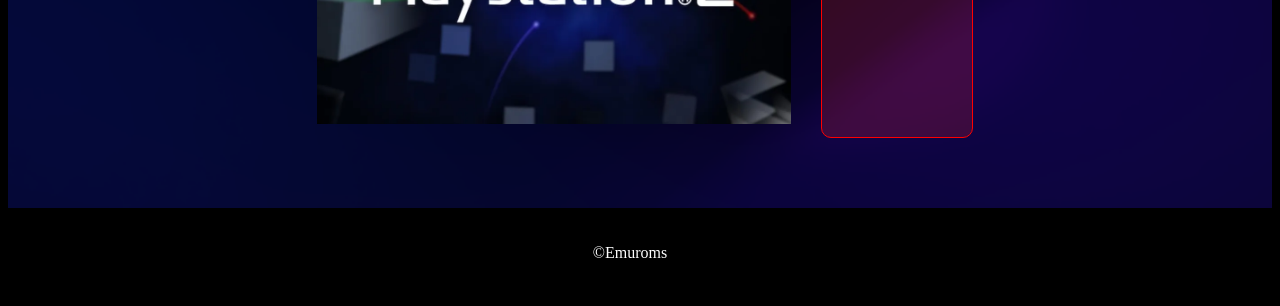
<file: inicio.html>
<!DOCTYPE html>
<html>
<head>
    <meta charset="UTF-8">
    <meta name="viewport" content="width=device-width, initial-scale=1.0">
    <title>Juegos - Emuroms</title>
    <link rel="icon" href="imagenes/image.png" type="image/x-icon">
    <link rel="stylesheet" href="estilos.css">
</head>
<body>
    <header>
        <div class="navegacion">
            <a class="inicio" href="index.html"><img src="imagenes/image.png" alt="icono" width="27px"></a>
            <a href="index.html">Inicio</a>
            <a href="inicio.html">Consolas</a>
            <a href="Mosaico.html">Juegos</a>
            <a href="tutoriales.html">Tutoriales</a>
        </div>
        <div class="formulario">
            <a href="Acerca_De.html">Acerca de</a>
        </div>
    </header> 
    <main class="fondo-medio">
        <div class="image-grid">
            <a href="GBA.html"><img src="imagenes/GBA.png" alt="Game boy Advance" style="width: 474px;height: 276px;"></a>
            <a href="PS1.html"><img src="imagenes/PS1.jpg" alt="Play1" style="width: 474px;height: 276px;"></a>
            <a href="SNES.html"><img src="imagenes/SNES.png" alt="Super Nes" style="width: 474px; height: 276px;"></a>
            <a href="NES.html"><img src="imagenes/NES.jpg" alt="NES" style="width: 474px; height: 276px;"></a>
            <a href="N64.html"><video autoplay muted loop playsinline preload="metadata" style="width: 474px; height: 276px;"><source src="imagenes/Nintendo_64.mp4" type="video/mp4">Tu navegador no soporta el elemento de video.</video></a>
            <a href="SGen.html"><img src="imagenes/SGen.jpg" alt="Sega Genesis" style="width: 474px; height: 276px;"></a>
            <a href="DS.html"><img src="imagenes/DS.png" alt="Nintendo DS" style="width: 474px; height: 276px;"></a>
            <a href="PSP.html"><img src="imagenes/PSP.jpg" alt="PSP" style="width: 474px; height: 276px;"></a>
            <a href="PS2.html"><img src="imagenes/PS2.png" alt="Play2" style="width: 474px; height: 276px;"></a>
            <a href="https://www.mediafire.com/folder/ycfamliwwsq2e/Emuladores" class="btn" style="color: white;">Todos los emuladores</a>
        </div>
    </main>
    <footer>
        <p> &copy;Emuroms</p>
    </footer>
</body>
</html>
</file>
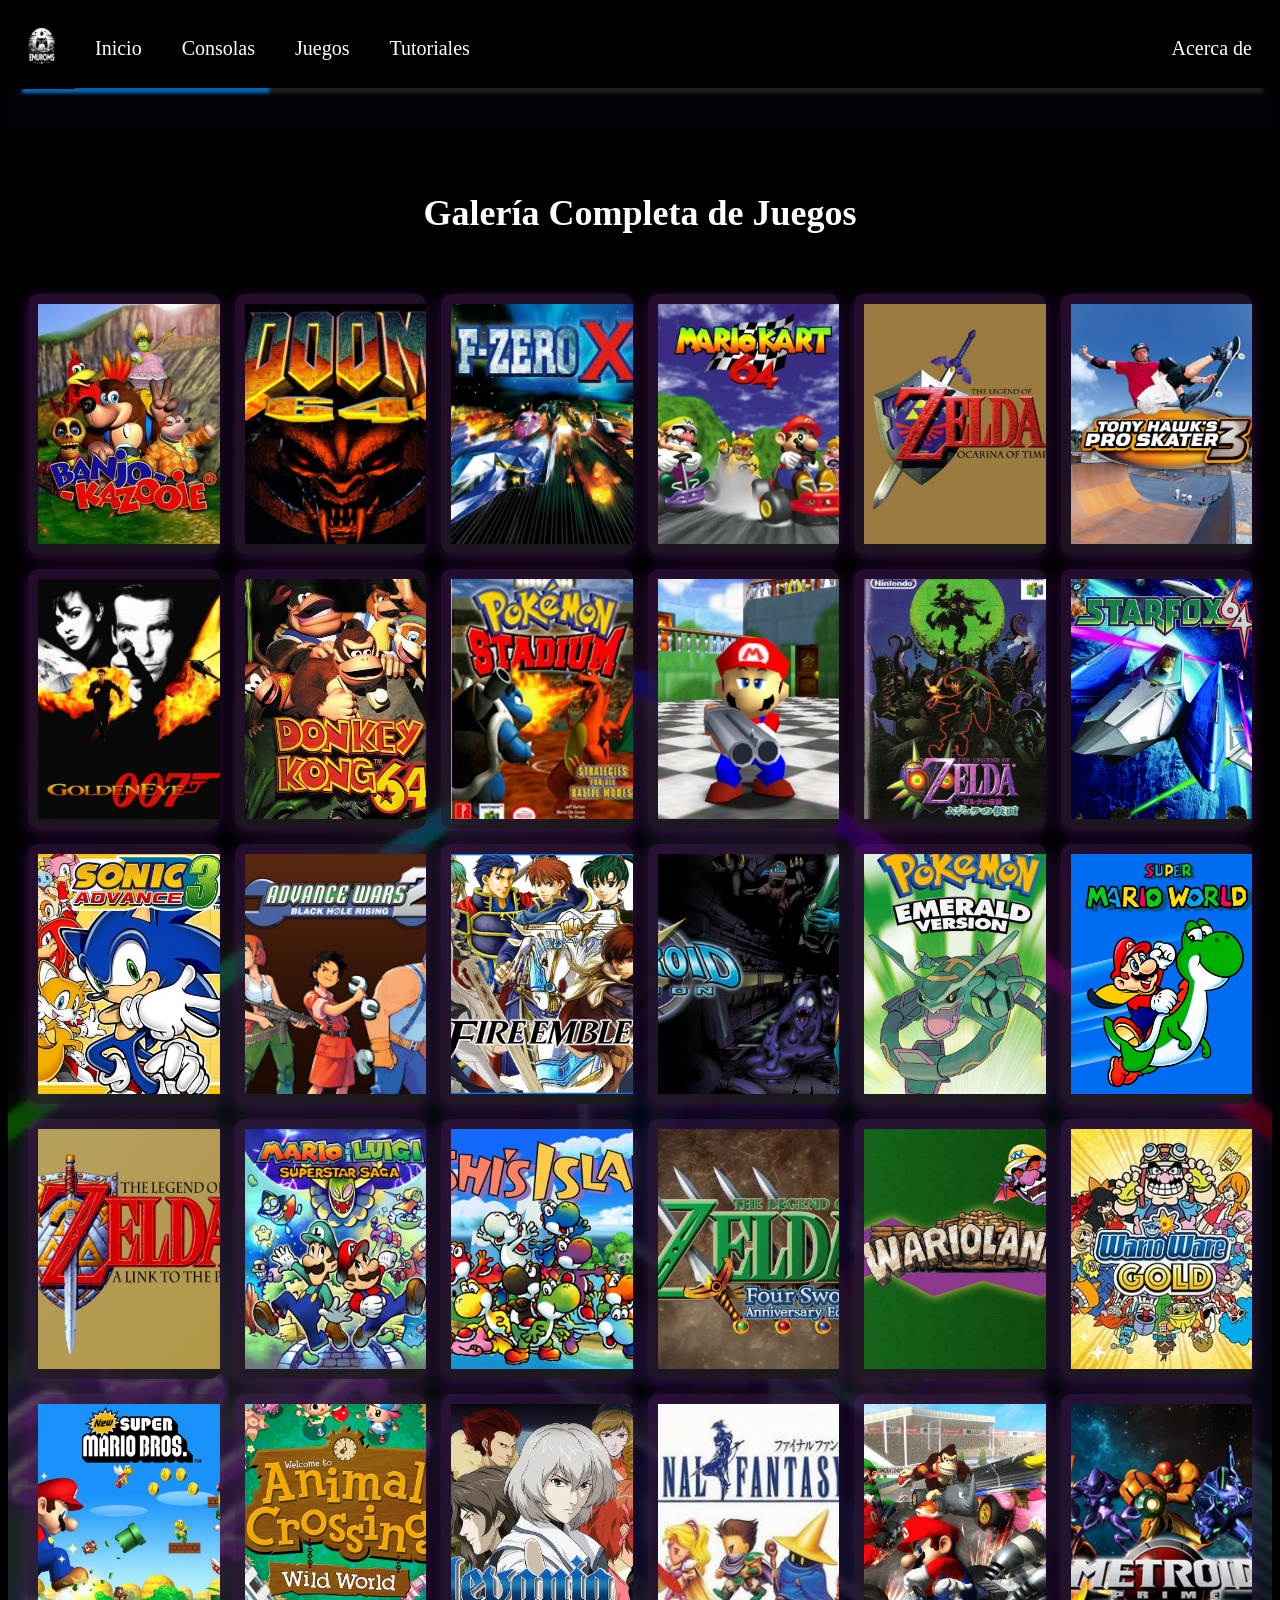
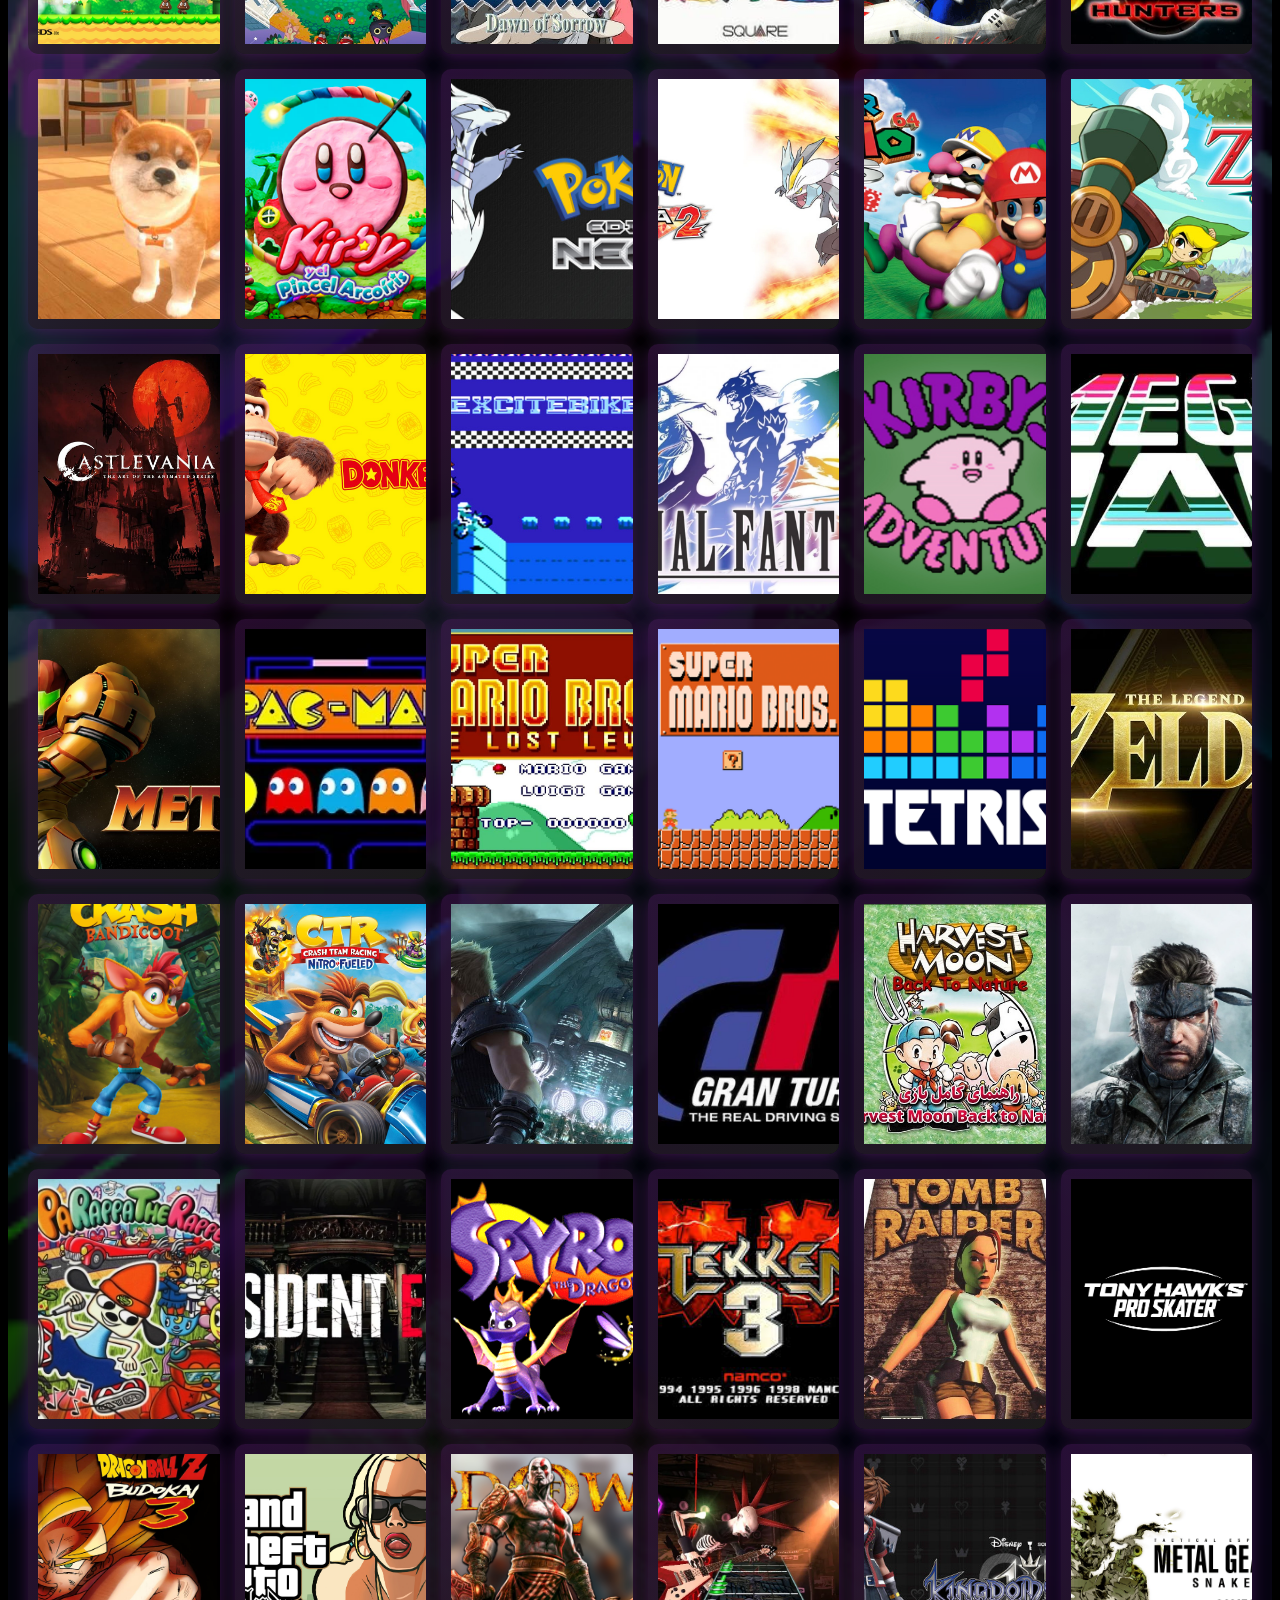
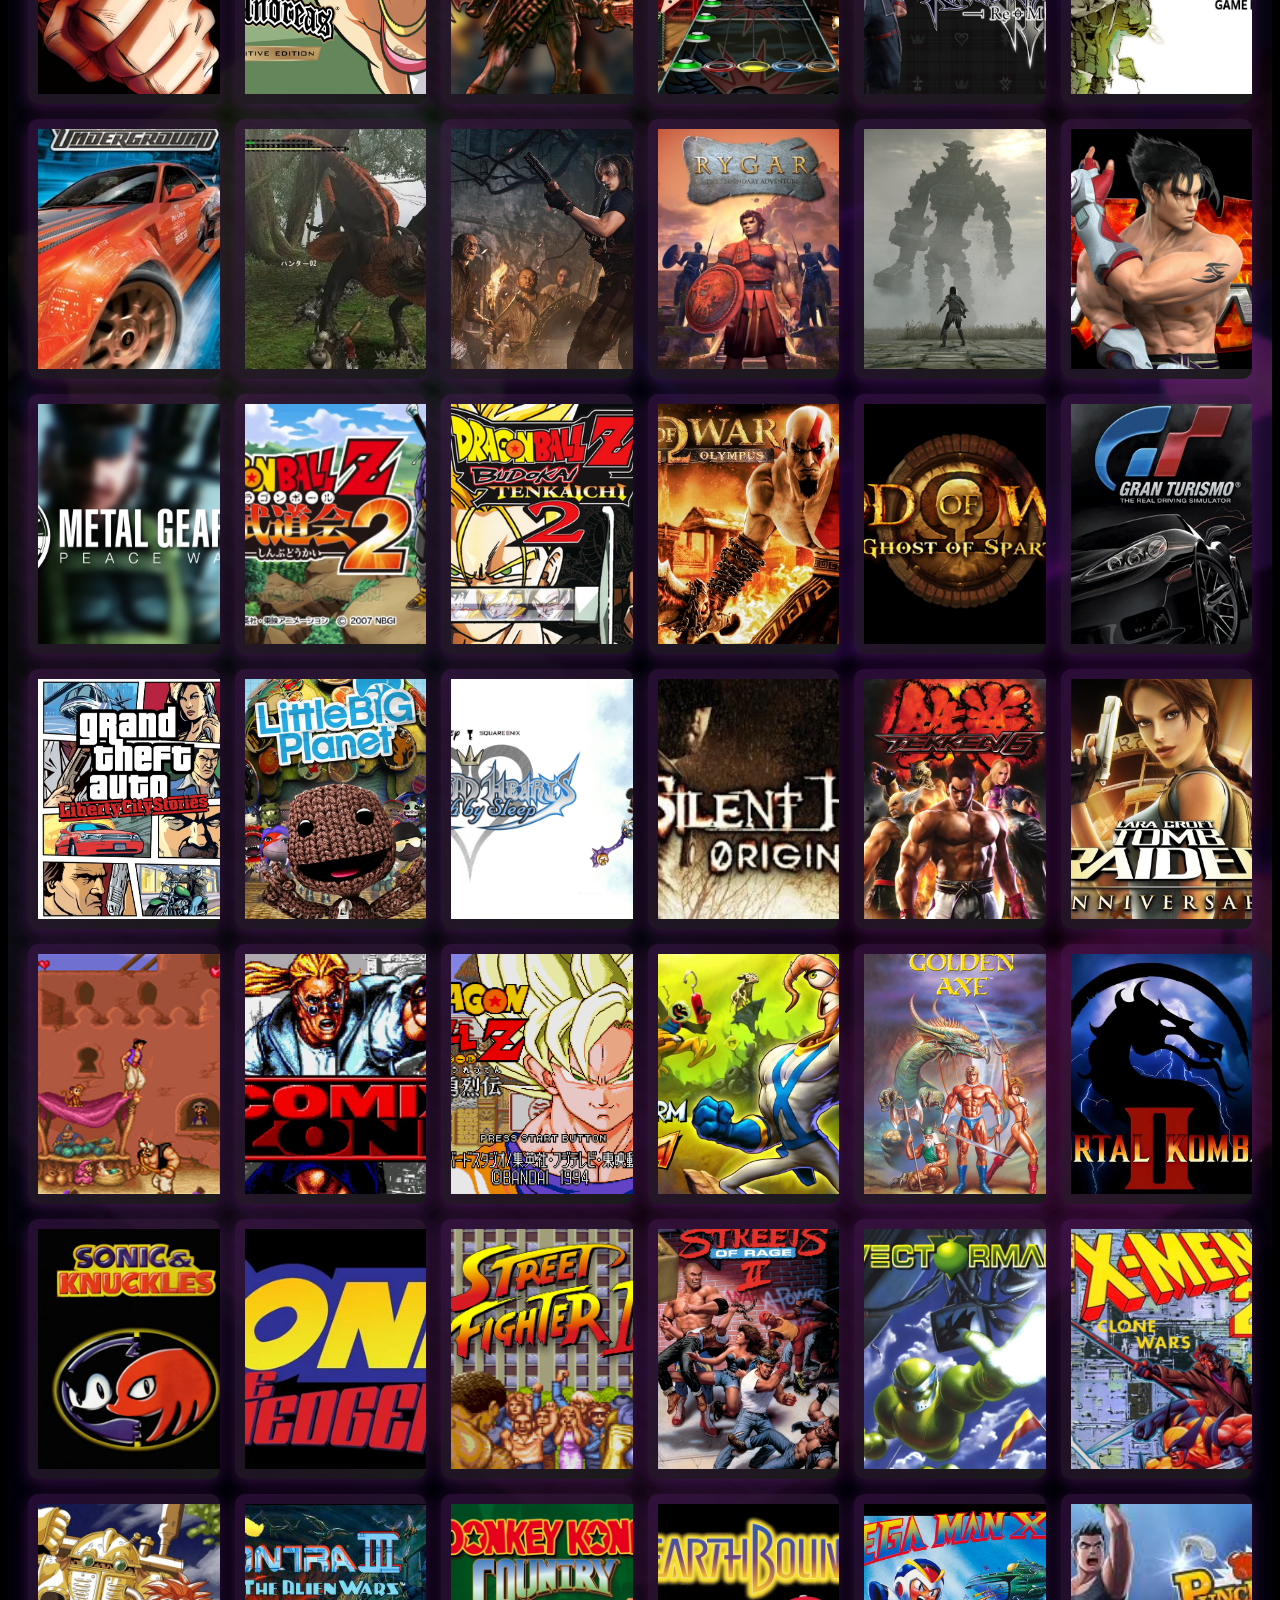
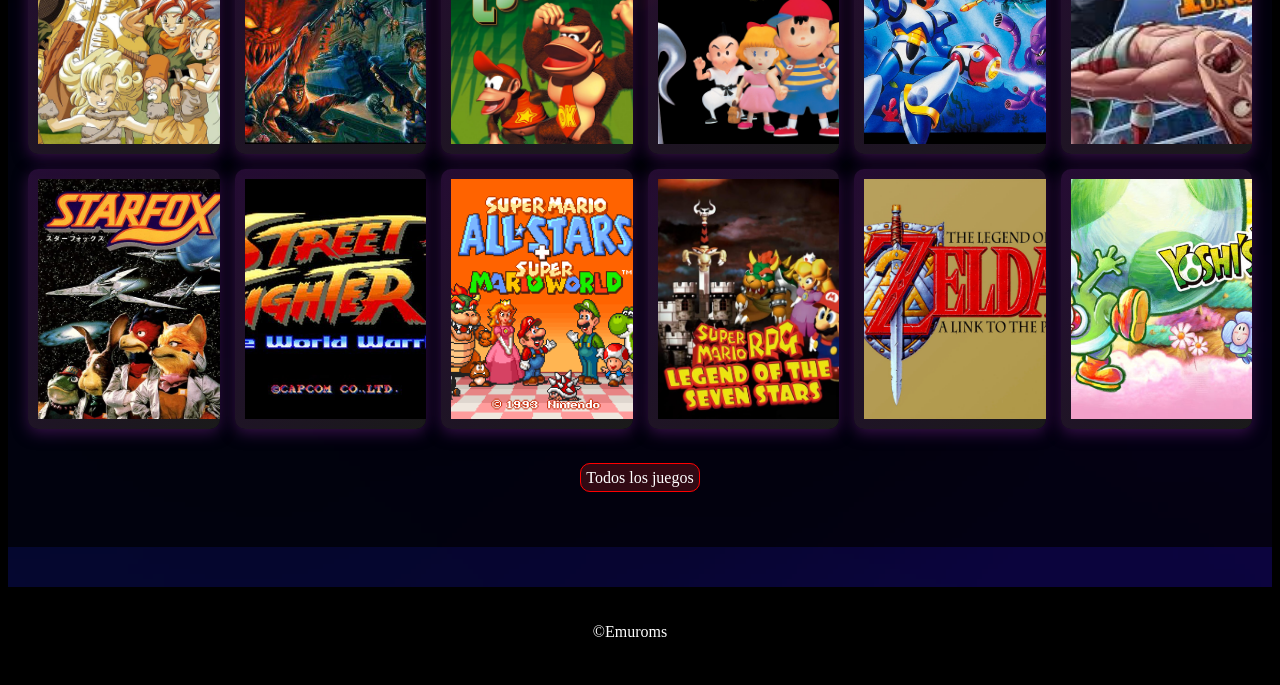
<file: Mosaico.html>
<!DOCTYPE html>
<html>
<head>
    <meta charset="UTF-8">
    <meta name="viewport" content="width=device-width, initial-scale=1.0">
    <title>Mosaico - Emuroms</title>
    <link rel="icon" href="imagenes/image.png" type="image/x-icon">
    <link rel="stylesheet" href="estilos.css">
</head>
<body>
    <!-- Modal para ampliar imagen -->
    <div id="modalJuego" class="modal-juego">
        <div class="modal-contenido">
            <span class="cerrar-modal">&times;</span>
            <div class="modal-grid">
                <div class="modal-izquierda">
                    <video id="videoModal" autoplay muted loop playsinline preload="metadata">
                        <source src="" type="video/mp4">
                        Tu navegador no soporta el elemento de video.
                    </video>
                    <div class="galeria-imagenes" id="galeriaImagenes">
                        <!-- Las imágenes se cargarán aquí -->
                    </div>
                </div>
                <div class="modal-derecha">
                    <h2 id="nombreJuego"></h2>
                    <p id="consolaJuego" style="color: #FF4444; font-weight: bold; margin: 10px 0;"></p>
                    <p id="descripcionJuego"></p>
                    <a id="enlaceDescarga" href="#" target="_blank" class="btn-descargar">Descargar</a>
                </div>
            </div>
        </div>
    </div>
    <header>
        <div class="navegacion">
            <a class="inicio" href="index.html"><img src="imagenes/image.png" alt="icono" width="27px"></a>
            <a href="index.html">Inicio</a>
            <a href="inicio.html">Consolas</a>
            <a href="Mosaico.html">Juegos</a>
            <a href="tutoriales.html">Tutoriales</a>
        </div>
        <div class="formulario">
            <a href="Acerca_De.html">Acerca de</a>
        </div>
    </header>  
    <main class="fondo-medio">
        <div class="mosaico-container">
            <h1>Galería Completa de Juegos</h1>
            <div class="mosaico-grid image-grid">
                <!-- Nintendo 64 -->
                <div class="mosaico-item"><img src="imagenes/juegos/nintendo64/BanjoKazooie.webp" alt="BanjoKazooie"></div>
                <div class="mosaico-item"><img src="imagenes/juegos/nintendo64/doom_64_dc.jpg" alt="doom_64"></div>
                <div class="mosaico-item"><img src="imagenes/juegos/nintendo64/f-zero-x_uyh9.jpg" alt="f-zero-x"></div>
                <div class="mosaico-item"><img src="imagenes/mosaico/mario-kard-64.webp" alt="MarioKart64"></div>
                <div class="mosaico-item"><img src="imagenes/juegos/nintendo64/MV5BNGVjMjgxZWEtYTUyNi00MTE3LWFjYWMtMjM3ZGQzMDQ3NGI3XkEyXkFqcGc@._V1_.jpg" alt="TheLegendOfZelda"></div>
                <div class="mosaico-item"><img src="imagenes/juegos/nintendo64/MV5BOTFiYzQ3YzMtZjg3OS00MDljLTlhNDQtNWE1ZjVmMzYwYmRjXkEyXkFqcGc@._V1_FMjpg_UX1000_.jpg" alt="tony_skate"></div>
                <div class="mosaico-item"><img src="imagenes/juegos/nintendo64/MV5BZWIwYWJmNzQtNWZiNC00Njc3LWI2YTUtYTJiMDFlYTc2YWRhXkEyXkFqcGc@._V1_.jpg" alt="007"></div>
                <div class="mosaico-item"><img src="imagenes/mosaico/donkey-kong-64.webp" alt="DonkeyKong64"></div>
                <div class="mosaico-item"><img src="imagenes/mosaico/pokemon-stadium.webp" alt="PokemonStadium2"></div>
                <div class="mosaico-item"><img src="imagenes/mosaico/mario-64.jpg" alt="SuperMario64"></div>
                <div class="mosaico-item"><img src="imagenes/mosaico/zelda-majoras-mask.jpg" alt="ZeldaMajorasMask"></div>
                <div class="mosaico-item"><img src="imagenes/mosaico/starfox-64.jpg" alt="Star-Fox-64"></div>
                
                <!-- Game Boy Advance -->
                <div class="mosaico-item"><img src="imagenes/mosaico/sonic.jpg" alt="sonic"></div>
                <div class="mosaico-item"><img src="imagenes/juegos/gba/advance-wars-2---button-1559952588716.jpg" alt="dvance-wars-2"></div>
                <div class="mosaico-item"><img src="imagenes/juegos/gba/Fire emblem protagonistas.jpg" alt="Fire emblem protagonistas"></div>
                <div class="mosaico-item"><img src="imagenes/juegos/gba/H2x1_GBA_MetroidFusion_image1280w.jpg" alt="MetroidFusion"></div>
                <div class="mosaico-item"><img src="imagenes/mosaico/Pokemon_Esmeralda.jpg" alt="PokemonEmerald"></div>
                <div class="mosaico-item"><img src="imagenes/mosaico/super-mario-world.webp" alt="SuperMarioWorld"></div>
                <div class="mosaico-item"><img src="imagenes/juegos/gba/legendofzelda-linktothepast-1639586882982.jpg" alt="legendofzelda"></div>
                <div class="mosaico-item"><img src="imagenes/juegos/gba/MarioAndLuigiSuperstarSagaGBACoverArtUS.jpg" alt="MarioAndLuigiSuperstar"></div>
                <div class="mosaico-item"><img src="imagenes/juegos/gba/maxresdefault (1).jpg" alt="yoshi island"></div>
                <div class="mosaico-item"><img src="imagenes/juegos/gba/maxresdefault.jpg" alt="TheLegendOfZeldaFourSwords"></div>
                <div class="mosaico-item"><img src="imagenes/juegos/gba/SI_WiiUVC_Warioland4_image1600w.jpg" alt="Warioland"></div>
                <div class="mosaico-item"><img src="imagenes/juegos/gba/WarioWare_Gold_Cover.jpg" alt="WarioWare"></div>
                
                <!-- Nintendo DS -->
                <div class="mosaico-item"><img src="imagenes/juegos/ds/New_super_mario_bros.webp" alt="New_super_mario_bros"></div>
                <div class="mosaico-item"><img src="imagenes/juegos/ds/animal crossing.jpg" alt="animal crossing."></div>
                <div class="mosaico-item"><img src="imagenes/juegos/ds/castlevania.jpg" alt="castlevania"></div>
                <div class="mosaico-item"><img src="imagenes/juegos/ds/Final_Fantasy_IV.jpg" alt="Fantasy_IV"></div>
                <div class="mosaico-item"><img src="imagenes/juegos/ds/mario-kart-ds-nintendo-ds-screenshot-art-1.png" alt="mario-kart"></div>
                <div class="mosaico-item"><img src="imagenes/juegos/ds/Metroid_Prime_Hunters_all_characters.jpg" alt="Metroid_Prime_Hunters_all_characters"></div>
                <div class="mosaico-item"><img src="imagenes/juegos/ds/nintendogs.jpg" alt="nintendogs"></div>
                <div class="mosaico-item"><img src="imagenes/juegos/ds/plantilla_portadas_kirby.jpeg" alt="kirby"></div>
                <div class="mosaico-item"><img src="imagenes/juegos/ds/PokemonBlack_esES.jpg" alt="PokemonBlack"></div>
                <div class="mosaico-item"><img src="imagenes/juegos/ds/PokemonBlackAndWhite2_White_esES_image1600w.jpg" alt="PokemonBlackAndWhite2_White"></div>
                <div class="mosaico-item"><img src="imagenes/juegos/ds/SI_NDS_SuperMario64DS_image1600w.jpg" alt="SuperMario64DS"></div>
                <div class="mosaico-item"><img src="imagenes/juegos/ds/SI_NDS_TheLegendOfZeldaSpiritTracks_image1600w.jpg" alt="TheLegendOfZelda"></div>
                
                <!-- NES -->
                <div class="mosaico-item"><img src="imagenes/juegos/nex/castlevania.jpg" alt="castlevania"></div>
                <div class="mosaico-item"><img src="imagenes/juegos/nex/DonkeyKong_image1600w.jpg" alt="DonkeyKong"></div>
                <div class="mosaico-item"><img src="imagenes/juegos/nex/Excitebike_image1600w.jpg" alt="Excitebike"></div>
                <div class="mosaico-item"><img src="imagenes/juegos/nex/Final_Fantasy.webp" alt="Final Fantasy"></div>
                <div class="mosaico-item"><img src="imagenes/juegos/nex/KirbysAdventure.jpg" alt="Kirby's Adventure"></div>
                <div class="mosaico-item"><img src="imagenes/juegos/nex/Mega_man.jpg" alt="Mega Man"></div>
                <div class="mosaico-item"><img src="imagenes/juegos/nex/Metroid_image1600w.jpg" alt="Metroid"></div>
                <div class="mosaico-item"><img src="imagenes/juegos/nex/pacman.webp" alt="Pacman"></div>
                <div class="mosaico-item"><img src="imagenes/juegos/nex/Super Mario Bros The Lost Levels.jpg" alt="Super Mario Bros The Lost Levels"></div>
                <div class="mosaico-item"><img src="imagenes/juegos/nex/SuperMarioBros.jpg" alt="Super Mario Bros"></div>
                <div class="mosaico-item"><img src="imagenes/juegos/nex/tetris.png" alt="Tetris"></div>
                <div class="mosaico-item"><img src="imagenes/juegos/nex/the legenad of zelda.jpg" alt="The Legend of Zelda"></div>
                
                <!-- PlayStation 1 -->
                <div class="mosaico-item"><img src="imagenes/juegos/ps1/Crash Bandicoot.webp" alt="CrashBandicoot"></div>
                <div class="mosaico-item"><img src="imagenes/juegos/ps1/Crash Team Racing.jpg" alt="CrashTeamRacing"></div>
                <div class="mosaico-item"><img src="imagenes/juegos/ps1/Final Fantasy VII.jpg" alt="FinalFantasyVII"></div>
                <div class="mosaico-item"><img src="imagenes/juegos/ps1/gran turismo.jpg" alt="GranTurismo"></div>
                <div class="mosaico-item"><img src="imagenes/juegos/ps1/Harvest Moon Back to Nature.jpg" alt="HarvestMoon"></div>
                <div class="mosaico-item"><img src="imagenes/juegos/ps1/Metal Gear Solid.jpg" alt="MetalGearSolidPS1"></div>
                <div class="mosaico-item"><img src="imagenes/juegos/ps1/Parappa the Rapper.jpg" alt="ParappaTheRapper"></div>
                <div class="mosaico-item"><img src="imagenes/juegos/ps1/Resident Evil 1.webp" alt="ResidentEvilPS1"></div>
                <div class="mosaico-item"><img src="imagenes/juegos/ps1/spyro the dragon.gif" alt="SpyrotheDragon"></div>
                <div class="mosaico-item"><img src="imagenes/juegos/ps1/tekken3.jpg" alt="Tekken3"></div>
                <div class="mosaico-item"><img src="imagenes/juegos/ps1/Tomb_Raider-570681926-large.jpg" alt="TombRaiderPS1"></div>
                <div class="mosaico-item"><img src="imagenes/juegos/ps1/tonyHawk.jpg" alt="TonyHawksPS1"></div>
                
                <!-- PlayStation 2 -->
                <div class="mosaico-item"><img src="imagenes/juegos/ps2/Dragon Ball Z Budokai 3.jpg" alt="DragonBallZBudokai3"></div>
                <div class="mosaico-item"><img src="imagenes/juegos/ps2/EGS_GrandTheftAutoSanAndreasTheDefinitiveEdition_RockstarGames_S1_2560x1440-3daa3396c39d5310e071d9093689fdde.jpg" alt="GTASanAndreas"></div>
                <div class="mosaico-item"><img src="imagenes/juegos/ps2/god-of-war.jpg" alt="GodOfWarsPS2"></div>
                <div class="mosaico-item"><img src="imagenes/juegos/ps2/Guitar Hero.webp" alt="GuitarHero"></div>
                <div class="mosaico-item"><img src="imagenes/juegos/ps2/kingdom-hearts-iii-re-mind-dlc-pc-juego-steam-cover.jpg" alt="KingdomHeartsPS2"></div>
                <div class="mosaico-item"><img src="imagenes/juegos/ps2/Metal Gear Solid 3 Snake Eater.png" alt="MGS3SnakeEater"></div>
                <div class="mosaico-item"><img src="imagenes/juegos/ps2/Need_for_Speed_Underground_cover.jpg" alt="NFSUnderground"></div>
                <div class="mosaico-item"><img src="imagenes/juegos/ps2/Pixel-Sundays-Monster-Hunter-2.webp" alt="MonsterHunter2"></div>
                <div class="mosaico-item"><img src="imagenes/juegos/ps2/Resident Evil 4.jpg" alt="ResidentEvil4"></div>
                <div class="mosaico-item"><img src="imagenes/juegos/ps2/RygarTheLegendaryAdventurePS2.jpg" alt="Rygar"></div>
                <div class="mosaico-item"><img src="imagenes/juegos/ps2/Shadow of The Colossus.jpg" alt="ShadowOfTheColossus"></div>
                <div class="mosaico-item"><img src="imagenes/juegos/ps2/tekken5.jpg" alt="Tekken5"></div>
                
                <!-- PlayStation Portable -->
                <div class="mosaico-item"><img src="imagenes/juegos/psp/56_mgspw_gamemain.jpg" alt="MGSPeaceWalker"></div>
                <div class="mosaico-item"><img src="imagenes/juegos/psp/dragon ball z shin budokai tenkaichi 2.jpg" alt="DragonBallZShinBudokai"></div>
                <div class="mosaico-item"><img src="imagenes/juegos/psp/dragon ball z shin budokai tenkaichi 2.png" alt="DragonBallZTenkaichi2"></div>
                <div class="mosaico-item"><img src="imagenes/juegos/psp/god of war chains of olympus.jpg" alt="GodOfWarChainsOfOlympus"></div>
                <div class="mosaico-item"><img src="imagenes/juegos/psp/god of war ghost of sparta .png" alt="GodOfWarGhostOfSparta"></div>
                <div class="mosaico-item"><img src="imagenes/juegos/psp/gran turismo.webp" alt="GranTurismoP SP"></div>
                <div class="mosaico-item"><img src="imagenes/juegos/psp/Grand_Theft_Auto_Liberty_City_Stories.webp" alt="GTALibertyCityStories"></div>
                <div class="mosaico-item"><img src="imagenes/juegos/psp/little bing planet.jpg" alt="LittleBigPlanetPSP"></div>
                <div class="mosaico-item"><img src="imagenes/juegos/psp/Portadas-KH-Birth-By-Sleep.jpg" alt="KingdomHeartsBirthBySleep"></div>
                <div class="mosaico-item"><img src="imagenes/juegos/psp/silent hill origins .jpg" alt="SilentHillOrigins"></div>
                <div class="mosaico-item"><img src="imagenes/juegos/psp/teken6.jpg" alt="Tekken6PSP"></div>
                <div class="mosaico-item"><img src="imagenes/juegos/psp/tomb-raider-anniversary-pc-juego-steam-cover.jpg" alt="TombRaiderAnniversary"></div>
                
                <!-- Sega Genesis -->
                <div class="mosaico-item"><img src="imagenes/juegos/sega genesis/Aladdin.jpg" alt="AladdinGenesis"></div>
                <div class="mosaico-item"><img src="imagenes/juegos/sega genesis/Comix Zone.webp" alt="ComixZone"></div>
                <div class="mosaico-item"><img src="imagenes/juegos/sega genesis/Dragon Ball Z Buyuu Retsuden.png" alt="DragonBallZGenesis"></div>
                <div class="mosaico-item"><img src="imagenes/juegos/sega genesis/Earthworm Jim.jpg" alt="EarthwormJim"></div>
                <div class="mosaico-item"><img src="imagenes/juegos/sega genesis/Golden Axe.jpg" alt="GoldenAxe"></div>
                <div class="mosaico-item"><img src="imagenes/juegos/sega genesis/Mortal Kombat II.jpg" alt="MortalKombatII"></div>
                <div class="mosaico-item"><img src="imagenes/juegos/sega genesis/sonic and knuckles.jpg" alt="SonicAndKnuckles"></div>
                <div class="mosaico-item"><img src="imagenes/juegos/sega genesis/Sonic the Hedgehog.webp" alt="SonicTheHedgehog"></div>
                <div class="mosaico-item"><img src="imagenes/juegos/sega genesis/Street Fighter II.jpg" alt="StreetFighterIIGenesis"></div>
                <div class="mosaico-item"><img src="imagenes/juegos/sega genesis/Streets of Rage 2.jpg" alt="StreetsOfRage2"></div>
                <div class="mosaico-item"><img src="imagenes/juegos/sega genesis/vectorman.jpg" alt="Vectorman"></div>
                <div class="mosaico-item"><img src="imagenes/juegos/sega genesis/X-Men 2 Clone Wars.jpg" alt="XMen2CloneWars"></div>
                
                <!-- SNES -->
                <div class="mosaico-item"><img src="imagenes/juegos/snex/Chrono Trigger.jpg" alt="ChronoTrigger"></div>
                <div class="mosaico-item"><img src="imagenes/juegos/snex/Contra III.jpg" alt="ContraIII"></div>
                <div class="mosaico-item"><img src="imagenes/juegos/snex/Donkey Kong Country.jpg" alt="DonkeyKongCountry"></div>
                <div class="mosaico-item"><img src="imagenes/juegos/snex/EarthBound.jpg" alt="EarthBoundSNES"></div>
                <div class="mosaico-item"><img src="imagenes/juegos/snex/Mega Man X.jpg" alt="MegaManXSNES"></div>
                <div class="mosaico-item"><img src="imagenes/juegos/snex/Punch-Out.jpg" alt="PunchOutSNES"></div>
                <div class="mosaico-item"><img src="imagenes/juegos/snex/Star Fox.jpg" alt="StarFoxSNES"></div>
                <div class="mosaico-item"><img src="imagenes/juegos/snex/Street Fighter II The World Warrior.jpg" alt="StreetFighterIISNES"></div>
                <div class="mosaico-item"><img src="imagenes/juegos/snex/super mario all-stars + super mario world.webp" alt="MarioAllStars"></div>
                <div class="mosaico-item"><img src="imagenes/juegos/snex/Super Mario RPG Legend of the Seven Stars.jpg" alt="SuperMarioRPG"></div>
                <div class="mosaico-item"><img src="imagenes/juegos/snex/The Legend of Zelda A Link to the Past.jpg" alt="ZeldaSNES"></div>
                <div class="mosaico-item"><img src="imagenes/juegos/snex/YoshiIsland.jpg" alt="YoshisIslandSNES"></div>
            </div>
        <div style="margin: 20px 0;">
            <a href="https://www.mediafire.com/folder/qto0bcrx8qm4c/Roms" class="btn" style="color: white;">Todos los juegos</a>
        </div>
        </div>
    </main>
    <footer>
        <p> &copy;Emuroms</p>
    </footer>
    <script src="script-modal.js"></script>
</body>
</html>
</file>
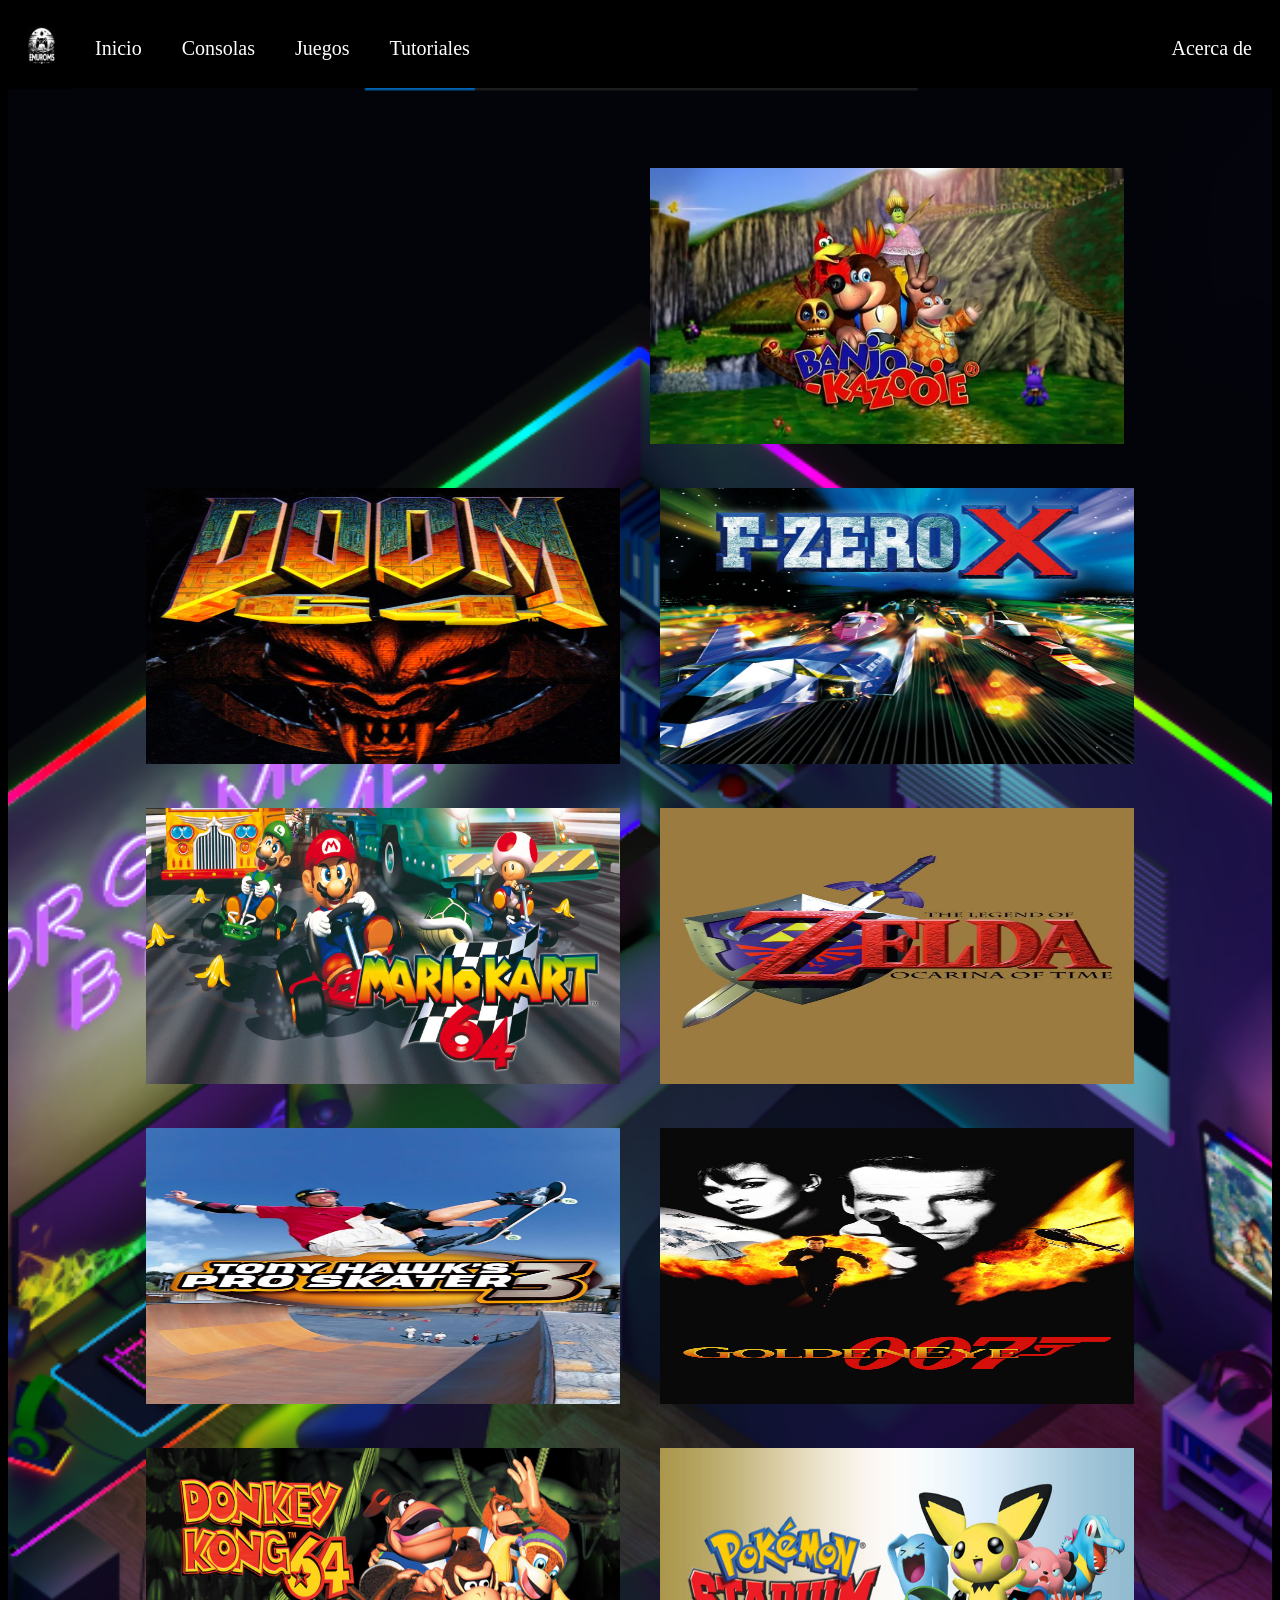
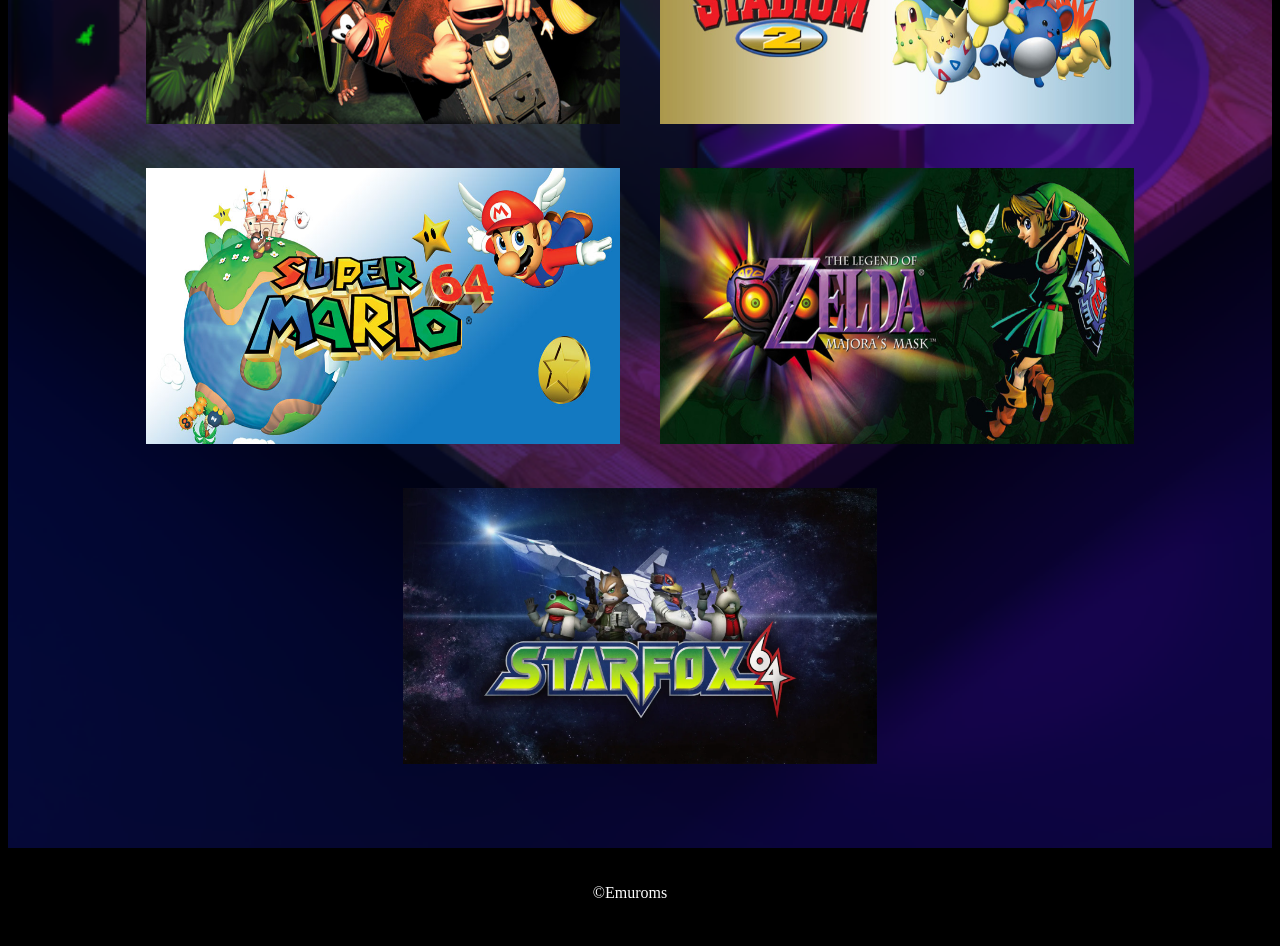
<file: N64.html>
<!DOCTYPE html>
<html>
<head>
    <meta charset="UTF-8">
    <meta name="viewport" content="width=device-width, initial-scale=1.0">
    <title>N64 - Emuroms</title>
    <link rel="icon" href="imagenes/image.png" type="image/x-icon">
    <link rel="stylesheet" href="estilos.css">
</head>
<body>
    <!-- Modal para ampliar imagen -->
    <div id="modalJuego" class="modal-juego">
        <div class="modal-contenido">
            <span class="cerrar-modal">&times;</span>
            <div class="modal-grid">
                <div class="modal-izquierda">
                    <video id="videoModal" autoplay muted loop playsinline preload="metadata">
                        <source src="" type="video/mp4">
                        Tu navegador no soporta el elemento de video.
                    </video>
                    <div class="galeria-imagenes" id="galeriaImagenes">
                        <!-- Las imágenes se cargarán aquí -->
                    </div>
                </div>
                <div class="modal-derecha">
                    <h2 id="nombreJuego"></h2>
                    <p id="descripcionJuego"></p>
                    <a id="enlaceDescarga" href="#" target="_blank" class="btn-descargar">Descargar</a>
                </div>
            </div>
        </div>
    </div>
    <header>
        <div class="navegacion">
            <a class="inicio" href="index.html"><img src="imagenes/image.png" alt="icono" width="27px"></a>
            <a href="index.html">Inicio</a>
            <a href="inicio.html">Consolas</a>
            <a href="Mosaico.html">Juegos</a>
            <a href="tutoriales.html">Tutoriales</a>
        </div>
        <div class="formulario">
            <a href="Acerca_De.html">Acerca de</a>
        </div>
    </header> 
    <main class="fondo-medio">
        <div class="image-grid">
            <a href="https://www.mediafire.com/file/kjss2zlv2nqkm3j/N64.zip/file"><video autoplay muted loop playsinline preload="metadata" style="width: 474px; height: 276px;"><source src="imagenes/Nintendo_64.mp4" type="video/mp4">Tu navegador no soporta el elemento de video.</video></a>

            <a href="https://www.mediafire.com/file/7bwbefwwbw18xsr/Banjo-Kazooie_.zip/file" target="_blank"><img src="imagenes/juegos/nintendo64/BanjoKazooie.webp" alt="BanjoKazooie" style="width: 474px; height: 276px;"></a>
            <a href="https://www.mediafire.com/file/rtl6vtiww9ays2b/Doom_64.rar/file" target="_blank"><img src="imagenes/juegos/nintendo64/doom_64_dc.jpg" class="calidad" alt="doom_64" style="width: 474px; height: 276px;"></a>
            <a href="https://www.mediafire.com/file/g6qn06rw7mhjdpn/F-ZERO_X.zip/file" target="_blank"><img src="imagenes/juegos/nintendo64/f-zero-x_uyh9.jpg" alt="f-zero-x" style="width: 474px; height: 276px;"></a>
            <a href="https://www.mediafire.com/file/1oy2798x8m96om4/Mario_Kart_64.zip/file" target="_blank"><img src="imagenes/juegos/nintendo64/H2x1_N64_MarioKart64_image1600w.jpg" alt="MarioKart64" style="width: 474px; height: 276px;"></a>
            <a href="https://www.mediafire.com/file/07750bpugtetxak/Legend_of_Zelda%252C_The_-_Ocarina_of_Time.zip/file" target="_blank"><img src="imagenes/juegos/nintendo64/MV5BNGVjMjgxZWEtYTUyNi00MTE3LWFjYWMtMjM3ZGQzMDQ3NGI3XkEyXkFqcGc@._V1_.jpg" alt="TheLegendOfZelda" style="width: 474px; height: 276px;"></a>
            <a href="https://www.mediafire.com/file/uk1c4ktf5avzehl/Tony_Hawk%2527s_Pro_Skater_2.zip/file" target="_blank"><img src="imagenes/juegos/nintendo64/MV5BOTFiYzQ3YzMtZjg3OS00MDljLTlhNDQtNWE1ZjVmMzYwYmRjXkEyXkFqcGc@._V1_FMjpg_UX1000_.jpg" alt="tony scate" style="width: 474px; height: 276px;"></a>
            <a href="https://www.mediafire.com/file/w4bt171vo10q504/007_-_GoldenEye.rar/file" target="_blank"><img src="imagenes/juegos/nintendo64/MV5BZWIwYWJmNzQtNWZiNC00Njc3LWI2YTUtYTJiMDFlYTc2YWRhXkEyXkFqcGc@._V1_.jpg" alt="007" style="width: 474px; height: 276px;"></a>
            <a href="https://www.mediafire.com/file/sl56swi7iyeqh4l/Donkey_Kong_64.zip/file" target="_blank"><img src="imagenes/juegos/nintendo64/SI_N64_DonkeyKong64_image1600w.jpg" alt="DonkeyKong64" style="width: 474px; height: 276px;"></a>
            <a href="https://www.mediafire.com/file/rldzaiz20823i55/Pokemon_Stadium.zip/file" target="_blank"><img src="imagenes/juegos/nintendo64/SI_N64_PokemonStadium2_image1600w.jpg" alt="PokemonStadium2" style="width: 474px; height: 276px;"></a>
            <a href="https://www.mediafire.com/file/4csfuo6a3tj9ojd/Super_Mario_64.rar/file" target="_blank"><img src="imagenes/juegos/nintendo64/SI_N64_SuperMario64.jpg" alt="SuperMario64" style="width: 474px; height: 276px;"></a>
            <a href="https://www.mediafire.com/file/vkf6qb12aaeu090/Legend_of_Zelda%252C_The_-_Majora%2527s_Mask.zip/file" target="_blank"><img src="imagenes/juegos/nintendo64/SI_WiiVC_ZeldaMajorasMask_image1600w.jpg" alt="ZeldaMajorasMask" style="width: 474px; height: 276px;"></a>
            <a href="https://www.mediafire.com/file/pebd5rx1iahe0dg/Star_Fox_64.zip/file" target="_blank"><img src="imagenes/juegos/nintendo64/Star-Fox-64-ahora-cuenta-con-un-Port-Nativo-de-PC-llamado-Starship-Guia-de-Instalacion.webp" alt="Star-Fox-64" style="width: 474px; height: 276px;"></a>
        </div>
    </main>
    <footer>
        <p> &copy;Emuroms</p>
    </footer>

    <script>
        // Datos de los juegos
        const juegosData = {
            'BanjoKazooie': {
                nombre: 'Banjo-Kazooie',
                descripcion: 'Un clásico del N64. Acompaña a Banjo y Kazooie en una aventura épica llena de plataformas, rompecabezas y enemigos únicos.',
                enlace: 'https://www.mediafire.com/file/7bwbefwwbw18xsr/Banjo-Kazooie_.zip/file',
                video: 'imagenes/Nintendo_64.mp4',
                imagen: 'imagenes/juegos/nintendo64/BanjoKazooie.webp'
            },
            'doom_64': {
                nombre: 'Doom 64',
                descripcion: 'Experimenta la intensidad de Doom en la consola Nintendo 64 con gráficos mejorados y jugabilidad visceral.',
                enlace: 'https://www.mediafire.com/file/rtl6vtiww9ays2b/Doom_64.rar/file',
                video: 'imagenes/Nintendo_64.mp4',
                imagen: 'imagenes/juegos/nintendo64/doom_64_dc.jpg'
            },
            'f-zero-x': {
                nombre: 'F-ZERO X',
                descripcion: 'Una emocionante carrera futurista a alta velocidad. Compite en diversos circuitos con máquinas únicas y especiales.',
                enlace: 'https://www.mediafire.com/file/g6qn06rw7mhjdpn/F-ZERO_X.zip/file',
                video: 'imagenes/Nintendo_64.mp4',
                imagen: 'imagenes/juegos/nintendo64/f-zero-x_uyh9.jpg'
            },
            'MarioKart64': {
                nombre: 'Mario Kart 64',
                descripcion: 'Corre junto a Mario y sus amigos en este legendario juego de carreras lleno de atajos y potenciadores especiales.',
                enlace: 'https://www.mediafire.com/file/1oy2798x8m96om4/Mario_Kart_64.zip/file',
                video: 'imagenes/Nintendo_64.mp4',
                imagen: 'imagenes/juegos/nintendo64/H2x1_N64_MarioKart64_image1600w.jpg'
            },
            'TheLegendOfZelda': {
                nombre: 'The Legend of Zelda: Ocarina of Time',
                descripcion: 'El juego de aventura que revolucionó la industria. Acompaña a Link en su épica quest para derrotar a Ganon.',
                enlace: 'https://www.mediafire.com/file/07750bpugtetxak/Legend_of_Zelda%252C_The_-_Ocarina_of_Time.zip/file',
                video: 'imagenes/Nintendo_64.mp4',
                imagen: 'imagenes/juegos/nintendo64/MV5BNGVjMjgxZWEtYTUyNi00MTE3LWFjYWMtMjM3ZGQzMDQ3NGI3XkEyXkFqcGc@._V1_.jpg'
            },
            'tony_skate': {
                nombre: 'Tony Hawk\'s Pro Skater 2',
                descripcion: 'Siente la adrenalina del skateboarding profesional. Realiza trucos impresionantes y domina las mejores pistas.',
                enlace: 'https://www.mediafire.com/file/uk1c4ktf5avzehl/Tony_Hawk%2527s_Pro_Skater_2.zip/file',
                video: 'imagenes/Nintendo_64.mp4',
                imagen: 'imagenes/juegos/nintendo64/MV5BOTFiYzQ3YzMtZjg3OS00MDljLTlhNDQtNWE1ZjVmMzYwYmRjXkEyXkFqcGc@._V1_FMjpg_UX1000_.jpg'
            },
            '007': {
                nombre: '007: GoldenEye',
                descripcion: 'El icónico juego de espionaje basado en la película. Vive la experiencia de James Bond en el N64.',
                enlace: 'https://www.mediafire.com/file/w4bt171vo10q504/007_-_GoldenEye.rar/file',
                video: 'imagenes/Nintendo_64.mp4',
                imagen: 'imagenes/juegos/nintendo64/MV5BZWIwYWJmNzQtNWZiNC00Njc3LWI2YTUtYTJiMDFlYTc2YWRhXkEyXkFqcGc@._V1_.jpg'
            },
            'DonkeyKong64': {
                nombre: 'Donkey Kong 64',
                descripcion: 'Acompaña a Donkey Kong y su familia en una aventura de plataformas llena de acción y diversión.',
                enlace: 'https://www.mediafire.com/file/sl56swi7iyeqh4l/Donkey_Kong_64.zip/file',
                video: 'imagenes/Nintendo_64.mp4',
                imagen: 'imagenes/juegos/nintendo64/SI_N64_DonkeyKong64_image1600w.jpg'
            },
            'PokemonStadium2': {
                nombre: 'Pokémon Stadium 2',
                descripcion: 'Lleva a tus Pokémon a competir en espectaculares batallas en el estadio.',
                enlace: 'https://www.mediafire.com/file/rldzaiz20823i55/Pokemon_Stadium.zip/file',
                video: 'imagenes/Nintendo_64.mp4',
                imagen: 'imagenes/juegos/nintendo64/SI_N64_PokemonStadium2_image1600w.jpg'
            },
            'SuperMario64': {
                nombre: 'Super Mario 64',
                descripcion: 'El juego que revolucionó las plataformas en 3D. Acompaña a Mario en su aventura a través del Castillo de la Princesa Peach.',
                enlace: 'https://www.mediafire.com/file/4csfuo6a3tj9ojd/Super_Mario_64.rar/file',
                video: 'imagenes/Nintendo_64.mp4',
                imagen: 'imagenes/juegos/nintendo64/SI_N64_SuperMario64.jpg'
            },
            'ZeldaMajorasMask': {
                nombre: 'The Legend of Zelda: Majora\'s Mask',
                descripcion: 'Una secuela única con mecánicas de viaje temporal. Link debe recuperar la Máscara de Majora en 3 días.',
                enlace: 'https://www.mediafire.com/file/vkf6qb12aaeu090/Legend_of_Zelda%252C_The_-_Majora%2527s_Mask.zip/file',
                video: 'imagenes/Nintendo_64.mp4',
                imagen: 'imagenes/juegos/nintendo64/SI_WiiVC_ZeldaMajorasMask_image1600w.jpg'
            },
            'Star-Fox-64': {
                nombre: 'Star Fox 64',
                descripcion: 'Pilotar una nave a través del espacio en esta emocionante aventura de acción y aventura.',
                enlace: 'https://www.mediafire.com/file/pebd5rx1iahe0dg/Star_Fox_64.zip/file',
                video: 'imagenes/Nintendo_64.mp4',
                imagen: 'imagenes/juegos/nintendo64/Star-Fox-64-ahora-cuenta-con-un-Port-Nativo-de-PC-llamado-Starship-Guia-de-Instalacion.webp'
            }
        };

        // Referencias al DOM
        const modal = document.getElementById('modalJuego');
        const cerrar = document.querySelector('.cerrar-modal');
        const videoModal = document.getElementById('videoModal');
        const nombreJuego = document.getElementById('nombreJuego');
        const descripcionJuego = document.getElementById('descripcionJuego');
        const enlaceDescarga = document.getElementById('enlaceDescarga');
        const galeriaImagenes = document.getElementById('galeriaImagenes');

        // Obtener todas las imágenes de juegos
        const imagenesJuegos = document.querySelectorAll('.image-grid img');

        // Agregar "boton" a cada imagen
        imagenesJuegos.forEach(img => {
            img.addEventListener('click', function(e) {
                e.preventDefault();
                const alt = this.alt;
                const juegoData = juegosData[alt];
                
                if (juegoData) {
                    // Actualizar contenido del menu segun juego
                    nombreJuego.textContent = juegoData.nombre;
                    descripcionJuego.textContent = juegoData.descripcion;
                    enlaceDescarga.href = juegoData.enlace;
                    videoModal.src = juegoData.video;
                    
                    // Quitar imagenes y agregar imagen al cuadro
                    galeriaImagenes.innerHTML = '';
                    const imgGaleria = document.createElement('img');
                    imgGaleria.src = juegoData.imagen;
                    imgGaleria.alt = alt;
                    galeriaImagenes.appendChild(imgGaleria);
                    
                    // Mostrar menu
                    modal.style.display = 'flex';
                }
            });
        });

        // Cerrar menu al hacer click en X
        cerrar.addEventListener('click', function() {
            modal.style.display = 'none';
            videoModal.pause();
        });

        // Cerrar menu al hacer click fuera del cuadro
        window.addEventListener('click', function(event) {
            if (event.target === modal) {
                modal.style.display = 'none';
                videoModal.pause();
            }
        });
    </script>
    <script src="script-modal.js"></script>
</body>
</html>
</file>
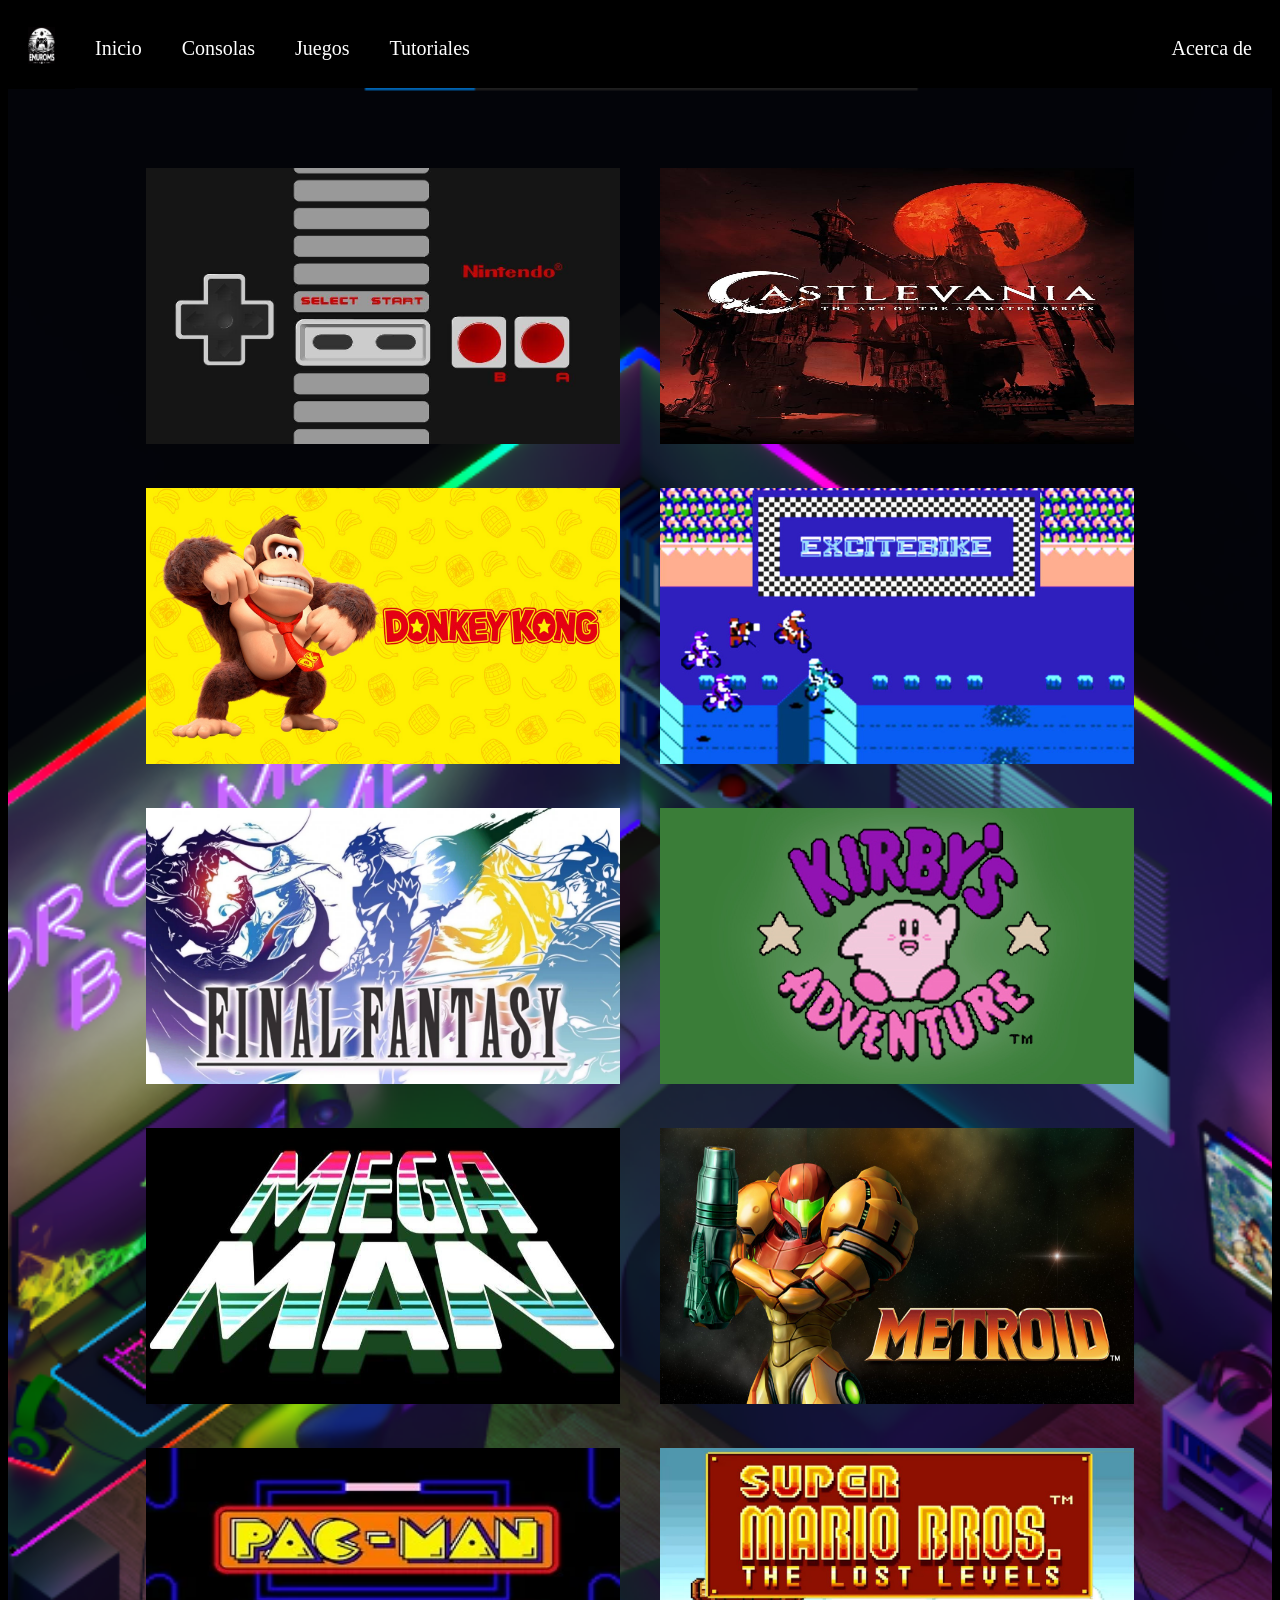
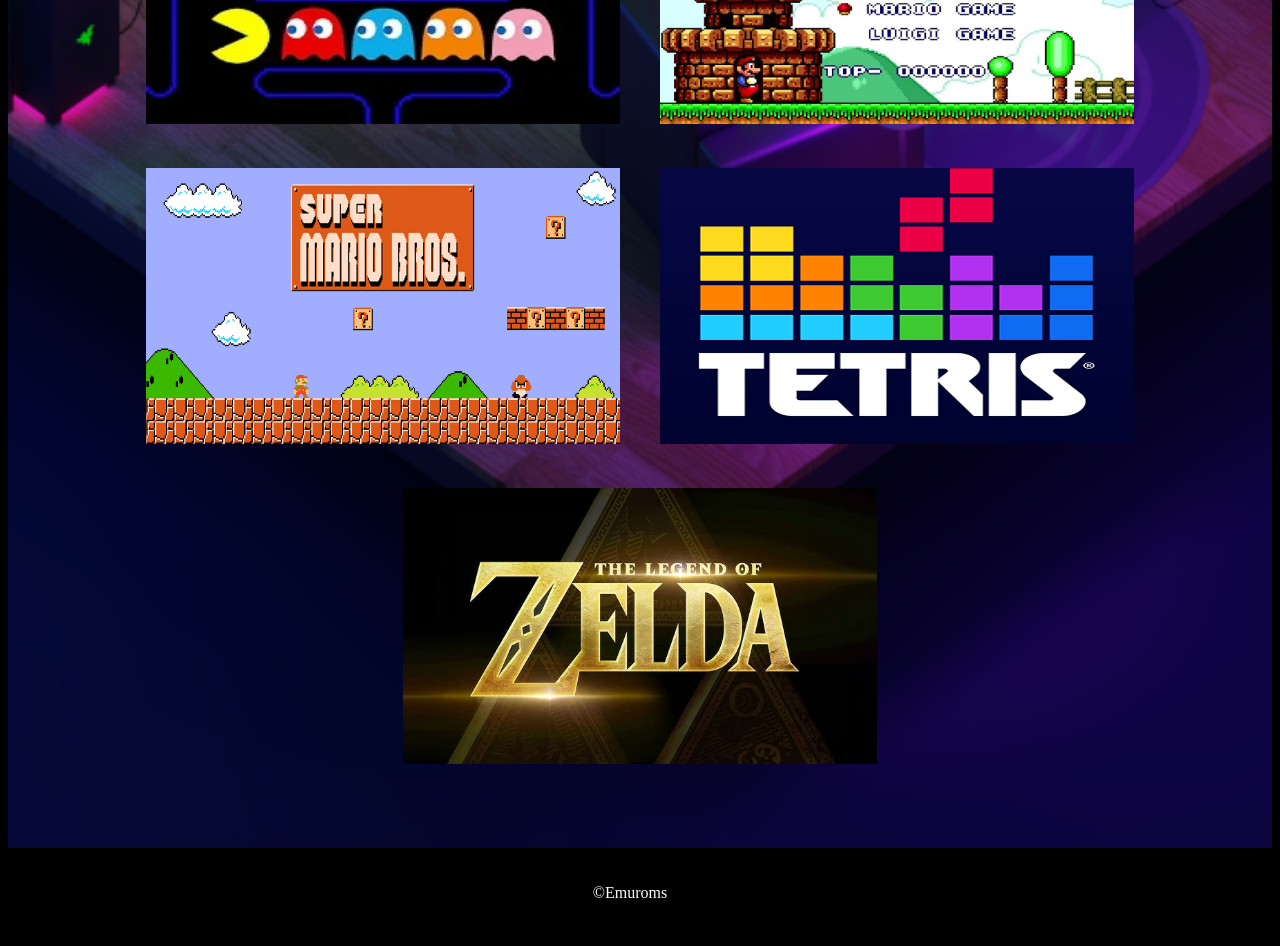
<file: NES.html>
<!DOCTYPE html>
<html>
<head>
    <meta charset="UTF-8">
    <meta name="viewport" content="width=device-width, initial-scale=1.0">
    <title>NES - Emuroms</title>
    <link rel="icon" href="imagenes/image.png" type="image/x-icon">
    <link rel="stylesheet" href="estilos.css">
</head>
<body>
    <!-- Modal para ampliar imagen -->
    <div id="modalJuego" class="modal-juego">
        <div class="modal-contenido">
            <span class="cerrar-modal">&times;</span>
            <div class="modal-grid">
                <div class="modal-izquierda">
                    <video id="videoModal" autoplay muted loop playsinline preload="metadata">
                        <source src="" type="video/mp4">
                        Tu navegador no soporta el elemento de video.
                    </video>
                    <div class="galeria-imagenes" id="galeriaImagenes">
                        <!-- Las imágenes se cargarán aquí -->
                    </div>
                </div>
                <div class="modal-derecha">
                    <h2 id="nombreJuego"></h2>
                    <p id="descripcionJuego"></p>
                    <a id="enlaceDescarga" href="#" target="_blank" class="btn-descargar">Descargar</a>
                </div>
            </div>
        </div>
    </div>
    <header>
        <div class="navegacion">
            <a class="inicio" href="index.html"><img src="imagenes/image.png" alt="icono" width="27px"></a>
            <a href="index.html">Inicio</a>
            <a href="inicio.html">Consolas</a>
            <a href="Mosaico.html">Juegos</a>
            <a href="tutoriales.html">Tutoriales</a>
        </div>
        <div class="formulario">
            <a href="Acerca_De.html">Acerca de</a>
        </div>
    </header> 
    <main class="fondo-medio">
        <div class="image-grid">
            <a href="https://www.mediafire.com/file/ff38t29ref5ewiy/NES.zip/file"><img src="imagenes/NES.jpg" alt="Emulador" style="width: 474px; height: 276px;"></a>

            <a href="https://www.mediafire.com/file/y7uk0p1p7ayfxmg/Castlevania.zip/file" target="_blank"><img src="imagenes/juegos/nex/castlevania.jpg" alt="castlevania" style="width: 474px; height: 276px;"></a>
            <a href="https://www.mediafire.com/file/xr7rmdmtuqm98nm/Donkey_Kong.zip/file" target="_blank"><img src="imagenes/juegos/nex/DonkeyKong_image1600w.jpg" alt="DonkeyKong" style="width: 474px; height: 276px;"></a>
            <a href="https://www.mediafire.com/file/0wp7abhplf58iek/Excitebike.zip/file" target="_blank"><img src="imagenes/juegos/nex/Excitebike_image1600w.jpg" alt="Excitebike" style="width: 474px; height: 276px;"></a>
            <a href="https://www.mediafire.com/file/rmgl8cmptox42pt/Final_Fantasy.zip/file" target="_blank"><img src="imagenes/juegos/nex/Final_Fantasy.webp" alt="Final Fantasy" style="width: 474px; height: 276px;"></a>
            <a href="https://www.mediafire.com/file/fhcfssxd19gq2f8/Kirby%2527s_Adventure.zip/file" target="_blank"><img src="imagenes/juegos/nex/KirbysAdventure.jpg" alt="Kirby's Adventure" style="width: 474px; height: 276px;"></a>
            <a href="https://www.mediafire.com/file/y6u08yfxr7slsvz/Mega_Man.zip/file" target="_blank"><img src="imagenes/juegos/nex/Mega_man.jpg" alt="Mega Man" style="width: 474px; height: 276px;"></a>
            <a href="https://www.mediafire.com/file/zuikp39evzig83p/Metroid.zip/file" target="_blank"><img src="imagenes/juegos/nex/Metroid_image1600w.jpg" alt="Metroid" style="width: 474px; height: 276px;"></a>
            <a href="https://www.mediafire.com/file/n9288eymrpucirx/Pac-Man.zip/file" target="_blank"><img src="imagenes/juegos/nex/pacman.webp" alt="Pacman" style="width: 474px; height: 276px;"></a>
            <a href="https://www.mediafire.com/file/eqb7c914ttwrtr2/Super_Mario_Bros_2.zip/file" target="_blank"><img src="imagenes/juegos/nex/Super Mario Bros The Lost Levels.jpg" alt="Super Mario Bros The Lost Levels" style="width: 474px; height: 276px;"></a>
            <a href="https://www.mediafire.com/file/hsj370mgu6h4k1z/Super_Mario_Bros.zip/file" target="_blank"><img src="imagenes/juegos/nex/SuperMarioBros.jpg" alt="Super Mario Bros" style="width: 474px; height: 276px;"></a>
            <a href="https://www.mediafire.com/file/zn7mkrsvv82jx5c/Tetris.zip/file" target="_blank"><img src="imagenes/juegos/nex/tetris.png" alt="Tetris" style="width: 474px; height: 276px;"></a>
            <a href="https://www.mediafire.com/file/t5ppwfpt0cewnc9/Legend_of_Zelda.zip/file" target="_blank"><img src="imagenes/juegos/nex/the legenad of zelda.jpg" alt="The Legend of Zelda" style="width: 474px; height: 276px;"></a>
        </div>
    </main>
    <footer>
        <p> &copy;Emuroms</p>
    </footer>

    <script src="script-modal.js"></script>
</body>
</html>
</file>
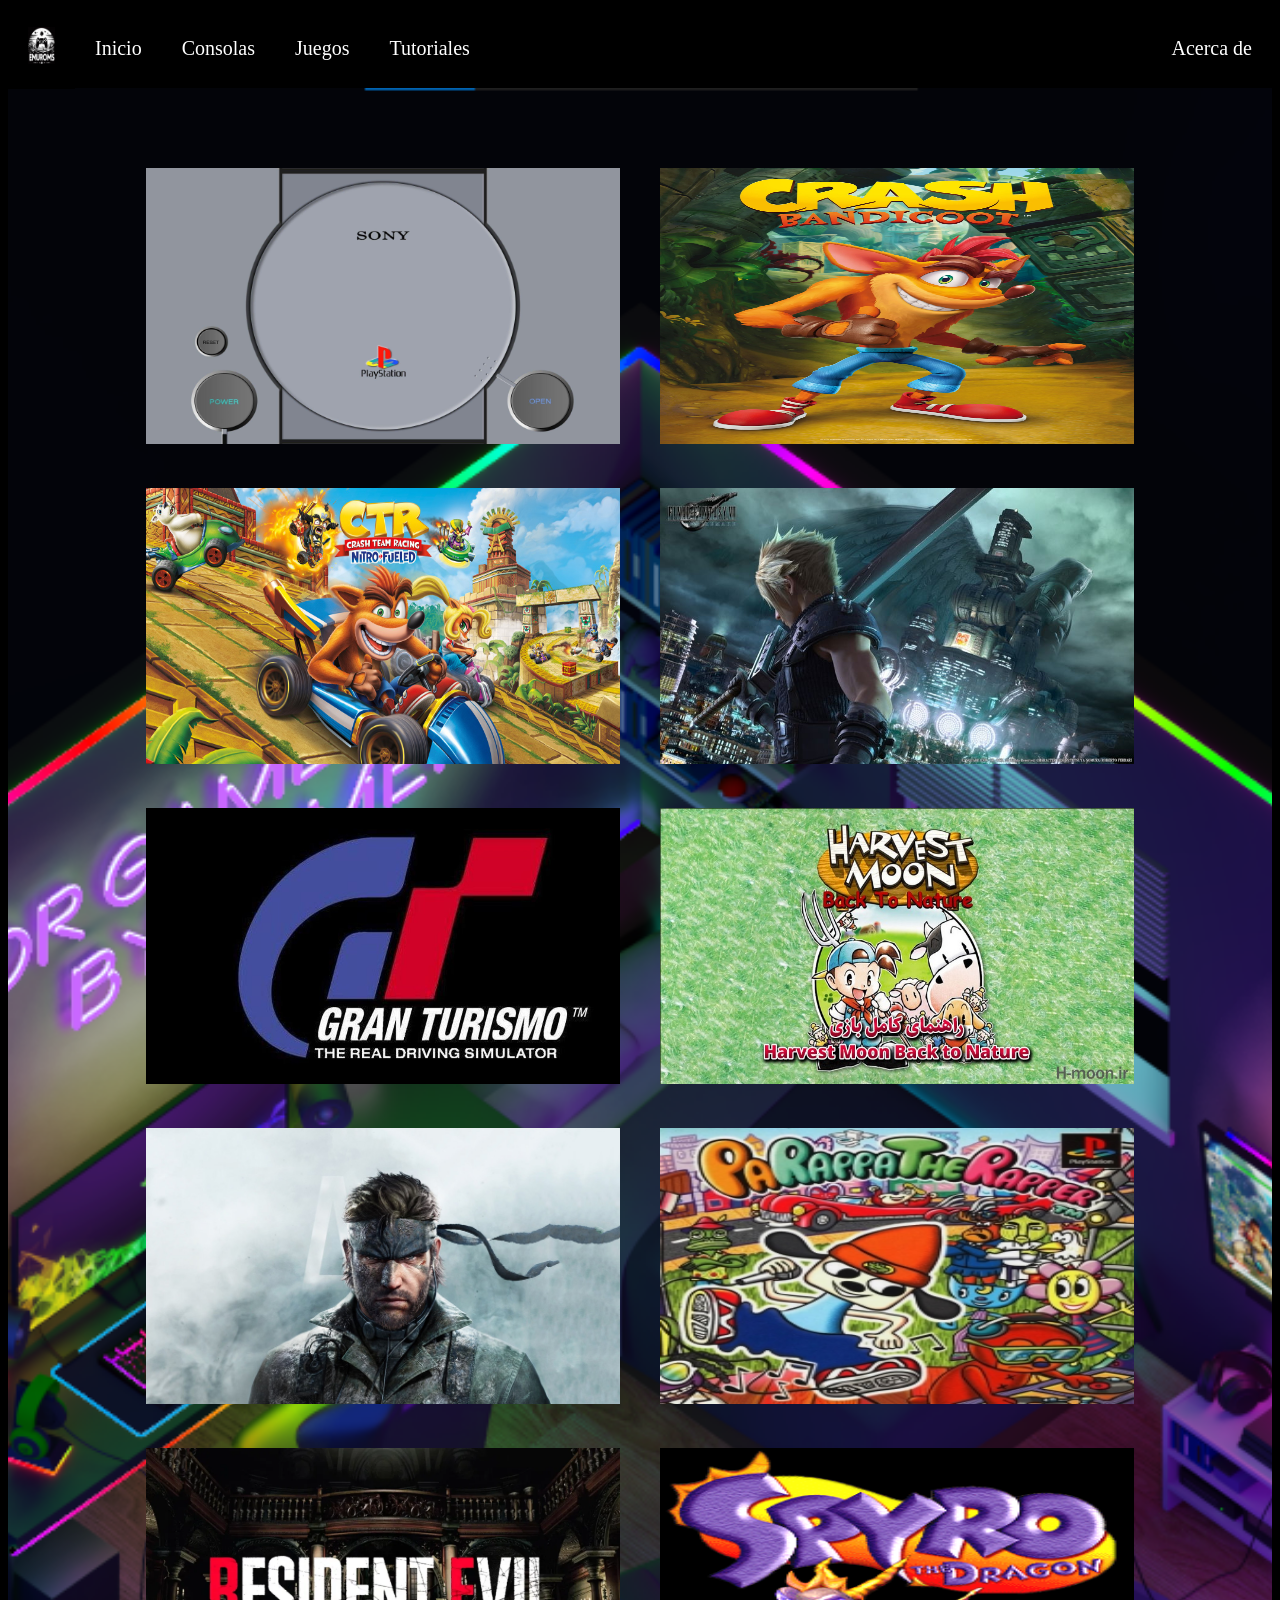
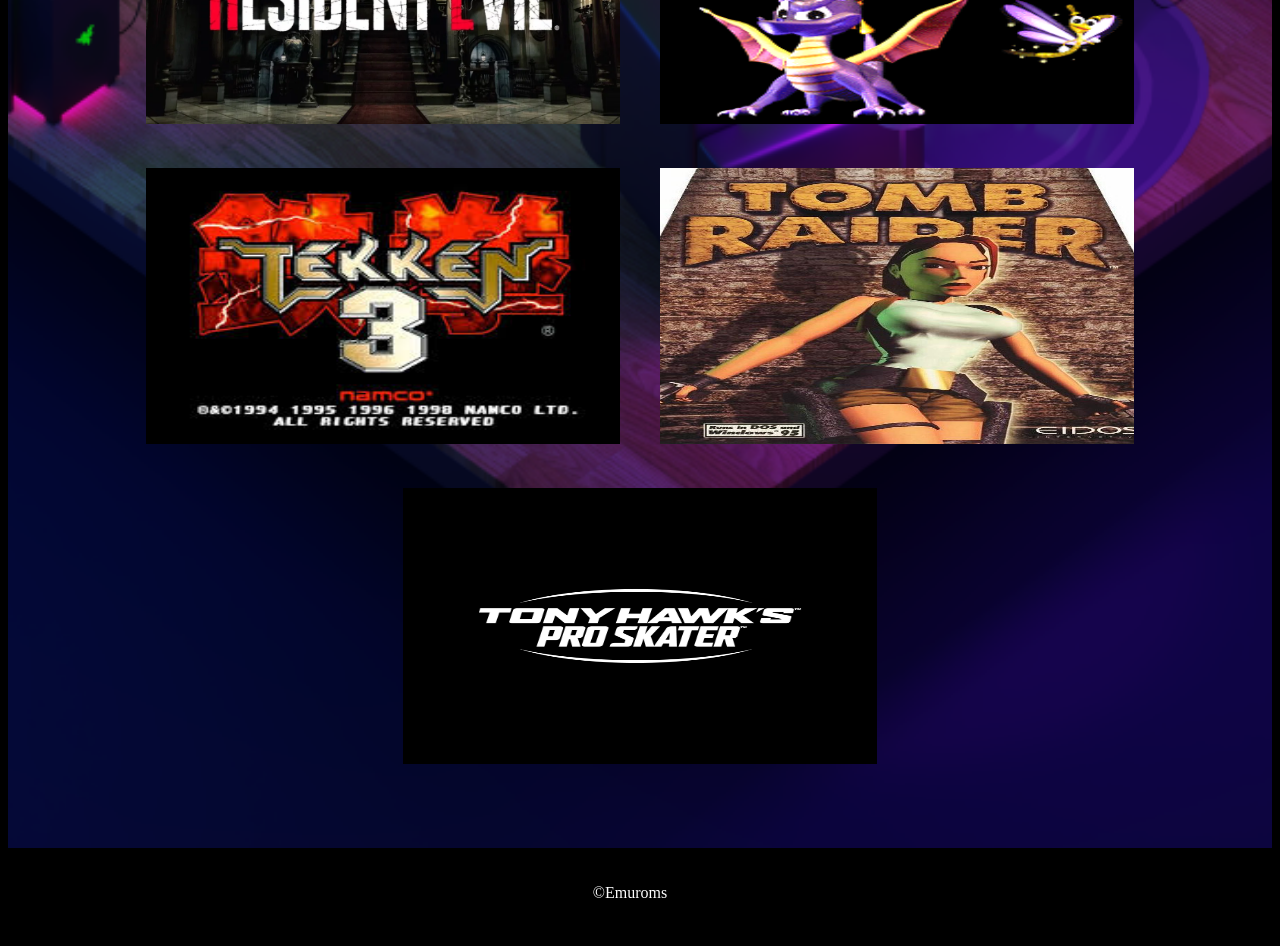
<file: PS1.html>
<!DOCTYPE html>
<html>
<head>
    <meta charset="UTF-8">
    <meta name="viewport" content="width=device-width, initial-scale=1.0">
    <title>PS1 - Emuroms</title>
    <link rel="icon" href="imagenes/image.png" type="image/x-icon">
    <link rel="stylesheet" href="estilos.css">
</head>
<body>
    <!-- Modal para ampliar imagen -->
    <div id="modalJuego" class="modal-juego">
        <div class="modal-contenido">
            <span class="cerrar-modal">&times;</span>
            <div class="modal-grid">
                <div class="modal-izquierda">
                    <video id="videoModal" autoplay muted loop playsinline preload="metadata">
                        <source src="" type="video/mp4">
                        Tu navegador no soporta el elemento de video.
                    </video>
                    <div class="galeria-imagenes" id="galeriaImagenes">
                        <!-- Las imágenes se cargarán aquí -->
                    </div>
                </div>
                <div class="modal-derecha">
                    <h2 id="nombreJuego"></h2>
                    <p id="descripcionJuego"></p>
                    <a id="enlaceDescarga" href="#" target="_blank" class="btn-descargar">Descargar</a>
                </div>
            </div>
        </div>
    </div>
    <header>
        <div class="navegacion">
            <a class="inicio" href="index.html"><img src="imagenes/image.png" alt="icono" width="27px"></a>
            <a href="index.html">Inicio</a>
            <a href="inicio.html">Consolas</a>
            <a href="Mosaico.html">Juegos</a>
            <a href="tutoriales.html">Tutoriales</a>
        </div>
        <div class="formulario">
            <a href="Acerca_De.html">Acerca de</a>
        </div>
    </header>  
    <main class="fondo-medio">
        <div class="image-grid">
            <a href="https://www.mediafire.com/file/krqd29vgyoxz1at/PS1.zip/file"><img src="imagenes/PS1.jpg" alt="Emulador" style="width: 474px;height: 276px;"></a>

            <a href="" target="_blank"><img src="imagenes/juegos/ps1/Crash Bandicoot.webp" alt="Crash Bandicoot" style="width: 474px; height: 276px;"></a>
            <a href="" target="_blank"><img src="imagenes/juegos/ps1/Crash Team Racing.jpg" alt="Crash Team Racing" style="width: 474px; height: 276px;"></a>
            <a href="" target="_blank"><img src="imagenes/juegos/ps1/Final Fantasy VII.jpg" alt="Final Fantasy VII" style="width: 474px; height: 276px;"></a>
            <a href="" target="_blank"><img src="imagenes/juegos/ps1/gran turismo.jpg" alt="Gran Turismo" style="width: 474px; height: 276px;"></a>
            <a href="" target="_blank"><img src="imagenes/juegos/ps1/Harvest Moon Back to Nature.jpg" alt="Harvest Moon Back to Nature" style="width: 474px; height: 276px;"></a>
            <a href="" target="_blank"><img src="imagenes/juegos/ps1/Metal Gear Solid.jpg" alt="Metal Gear Solid" style="width: 474px; height: 276px;"></a>
            <a href="" target="_blank"><img src="imagenes/juegos/ps1/Parappa the Rapper.jpg" alt="Parappa the Rapper" style="width: 474px; height: 276px;"></a>
            <a href="" target="_blank"><img src="imagenes/juegos/ps1/Resident Evil 1.webp" alt="Resident Evil 1" style="width: 474px; height: 276px;"></a>
            <a href="" target="_blank"><img src="imagenes/juegos/ps1/spyro the dragon.gif" alt="Spyro the Dragon" style="width: 474px; height: 276px;"></a>
            <a href="" target="_blank"><img src="imagenes/juegos/ps1/tekken3.jpg" alt="Tekken 3" style="width: 474px; height: 276px;"></a>
            <a href="" target="_blank"><img src="imagenes/juegos/ps1/Tomb_Raider-570681926-large.jpg" alt="Tomb Raider" style="width: 474px; height: 276px;"></a>
            <a href="" target="_blank"><img src="imagenes/juegos/ps1/tonyHawk.jpg" alt="Tony Hawk's Pro Skater" style="width: 474px; height: 276px;"></a>
        </div>
    </main>
    <footer>
        <p> &copy;Emuroms</p>
    </footer>

    <script src="script-modal.js"></script>
</body>
</html>
</file>
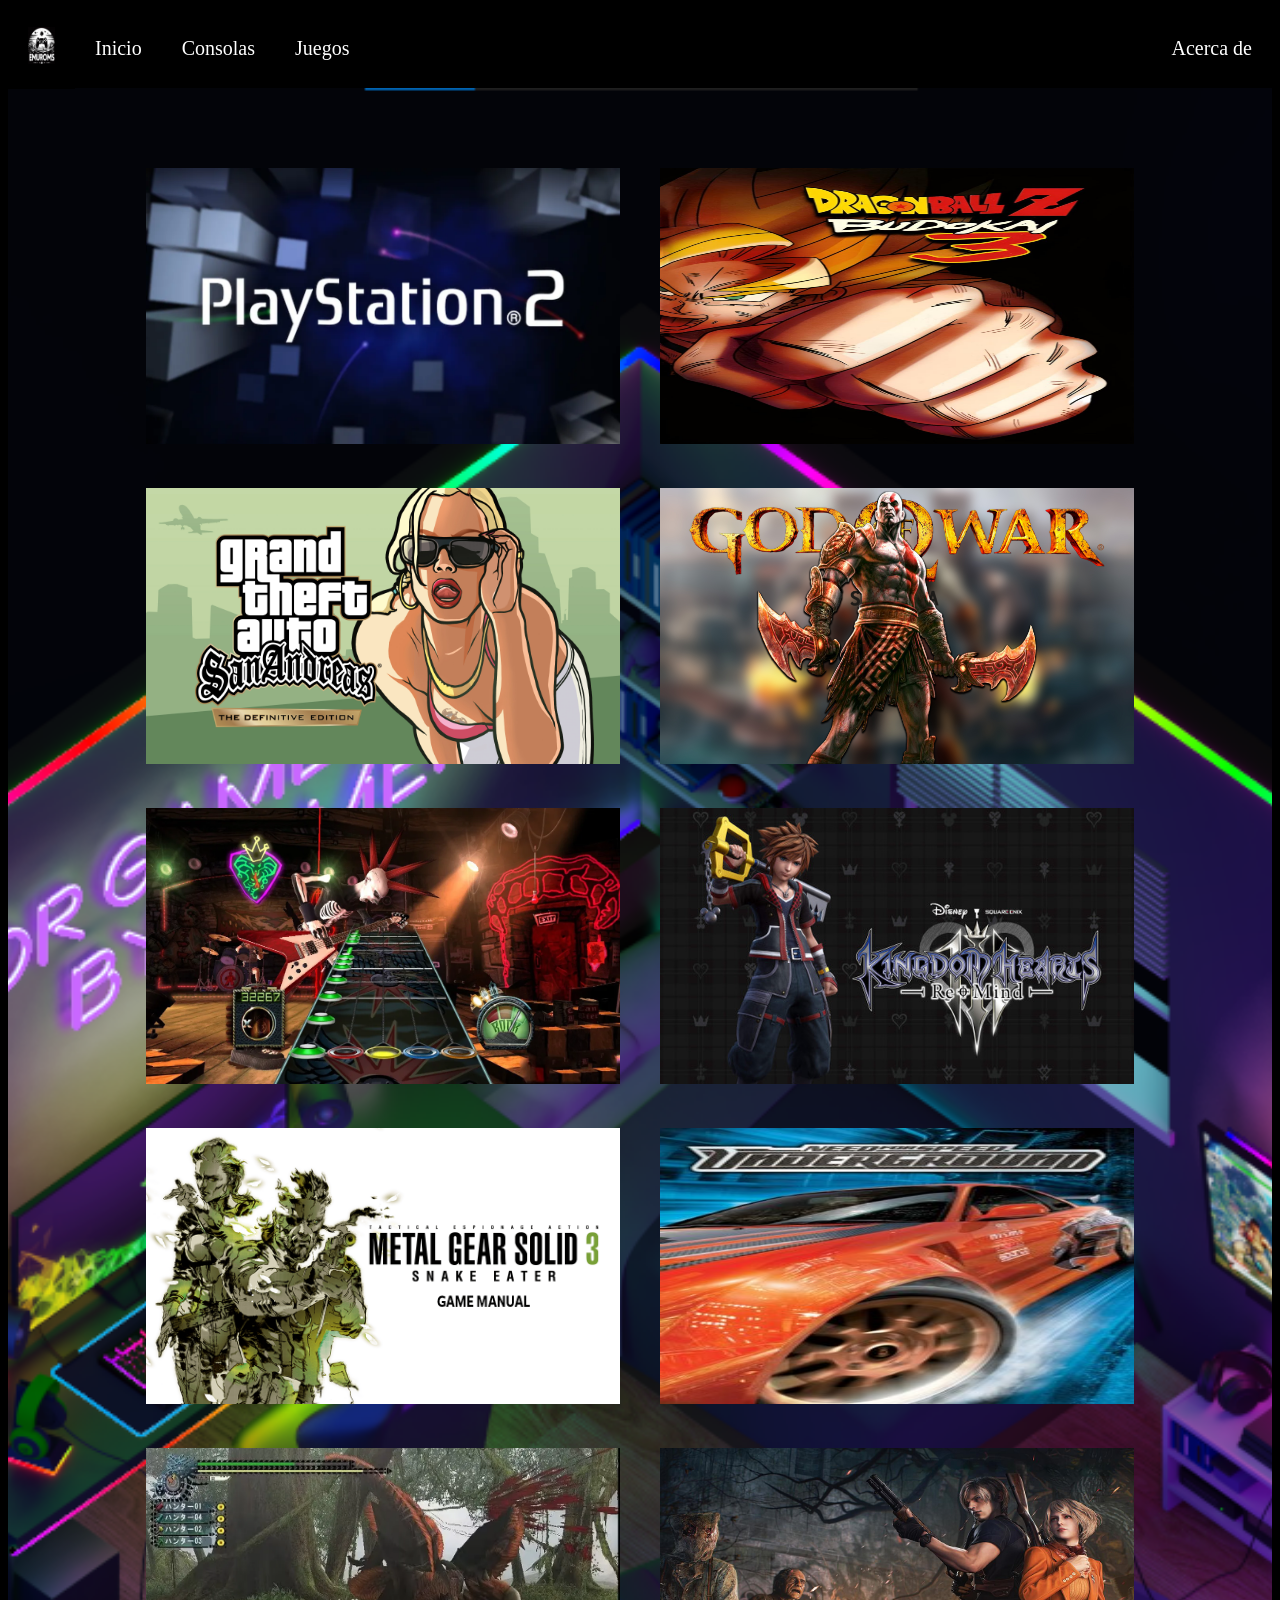
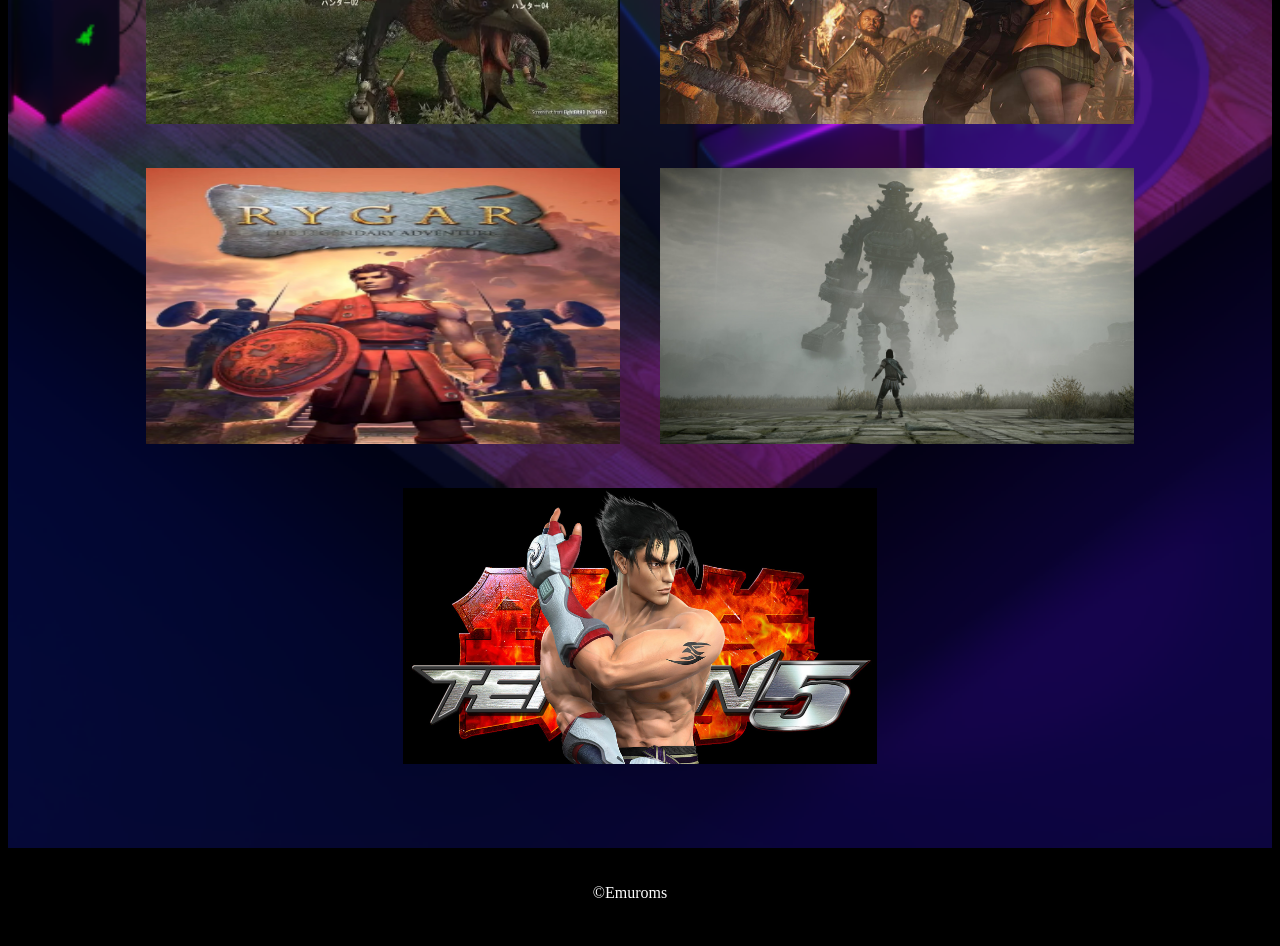
<file: PS2.html>
<!DOCTYPE html>
<html>
<head>
    <meta charset="UTF-8">
    <meta name="viewport" content="width=device-width, initial-scale=1.0">
    <title>PS2 - Emuroms</title>
    <link rel="icon" href="imagenes/image.png" type="image/x-icon">
    <link rel="stylesheet" href="estilos.css">
</head>
<body>
    <!-- Modal para ampliar imagen -->
    <div id="modalJuego" class="modal-juego">
        <div class="modal-contenido">
            <span class="cerrar-modal">&times;</span>
            <div class="modal-grid">
                <div class="modal-izquierda">
                    <video id="videoModal" autoplay muted loop playsinline preload="metadata">
                        <source src="" type="video/mp4">
                        Tu navegador no soporta el elemento de video.
                    </video>
                    <div class="galeria-imagenes" id="galeriaImagenes">
                        <!-- Las imágenes se cargarán aquí -->
                    </div>
                </div>
                <div class="modal-derecha">
                    <h2 id="nombreJuego"></h2>
                    <p id="descripcionJuego"></p>
                    <a id="enlaceDescarga" href="#" target="_blank" class="btn-descargar">Descargar</a>
                </div>
            </div>
        </div>
    </div>
    <header>
        <div class="navegacion">
            <a class="inicio" href="index.html"><img src="imagenes/image.png" alt="icono" width="27px"></a>
            <a href="index.html">Inicio</a>
            <a href="inicio.html">Consolas</a>
            <a href="Mosaico.html">Juegos</a>
        </div>
        <div class="formulario">
            <a href="Acerca_De.html">Acerca de</a>
        </div>
    </header> 
    <main class="fondo-medio">
        <div class="image-grid">
            <a href="https://www.mediafire.com/file/bfbq39usemncio8/PS2.7z/file"><img src="imagenes/PS2.png" alt="Emulador" style="width: 474px; height: 276px;"></a>

            <a href="" target="_blank"><img src="imagenes/juegos/ps2/Dragon Ball Z Budokai 3.jpg" alt="Dragon Ball Z Budokai 3" style="width: 474px; height: 276px;"></a>
            <a href="" target="_blank"><img src="imagenes/juegos/ps2/EGS_GrandTheftAutoSanAndreasTheDefinitiveEdition_RockstarGames_S1_2560x1440-3daa3396c39d5310e071d9093689fdde.jpg" alt="Grand Theft Auto San Andreas" style="width: 474px; height: 276px;"></a>
            <a href="" target="_blank"><img src="imagenes/juegos/ps2/god-of-war.jpg" alt="God of War" style="width: 474px; height: 276px;"></a>
            <a href="" target="_blank"><img src="imagenes/juegos/ps2/Guitar Hero.webp" alt="Guitar Hero" style="width: 474px; height: 276px;"></a>
            <a href="" target="_blank"><img src="imagenes/juegos/ps2/kingdom-hearts-iii-re-mind-dlc-pc-juego-steam-cover.jpg" alt="Kingdom Hearts III Re Mind DLC" style="width: 474px; height: 276px;"></a>
            <a href="" target="_blank"><img src="imagenes/juegos/ps2/Metal Gear Solid 3 Snake Eater.png" alt="Metal Gear Solid 3 Snake Eater" style="width: 474px; height: 276px;"></a>
            <a href="" target="_blank"><img src="imagenes/juegos/ps2/Need_for_Speed_Underground_cover.jpg" alt="Need for Speed Underground" style="width: 474px; height: 276px;"></a>
            <a href="" target="_blank"><img src="imagenes/juegos/ps2/Pixel-Sundays-Monster-Hunter-2.webp" alt="Pixel Sundays Monster Hunter 2" style="width: 474px; height: 276px;"></a>
            <a href="" target="_blank"><img src="imagenes/juegos/ps2/Resident Evil 4.jpg" alt="Resident Evil 4" style="width: 474px; height: 276px;"></a>
            <a href="" target="_blank"><img src="imagenes/juegos/ps2/RygarTheLegendaryAdventurePS2.jpg" alt="Rygar The Legendary Adventure PS2" style="width: 474px; height: 276px;"></a>
            <a href="" target="_blank"><img src="imagenes/juegos/ps2/Shadow of The Colossus.jpg" alt="Shadow of The Colossus" style="width: 474px; height: 276px;"></a>
            <a href="" target="_blank"><img src="imagenes/juegos/ps2/tekken5.jpg" alt="Tekken 5" style="width: 474px; height: 276px;"></a>
        </div>
    </main>
    <footer>
        <p> &copy;Emuroms</p>
    </footer>

    <script src="script-modal.js"></script>
</body>
</html>
</file>
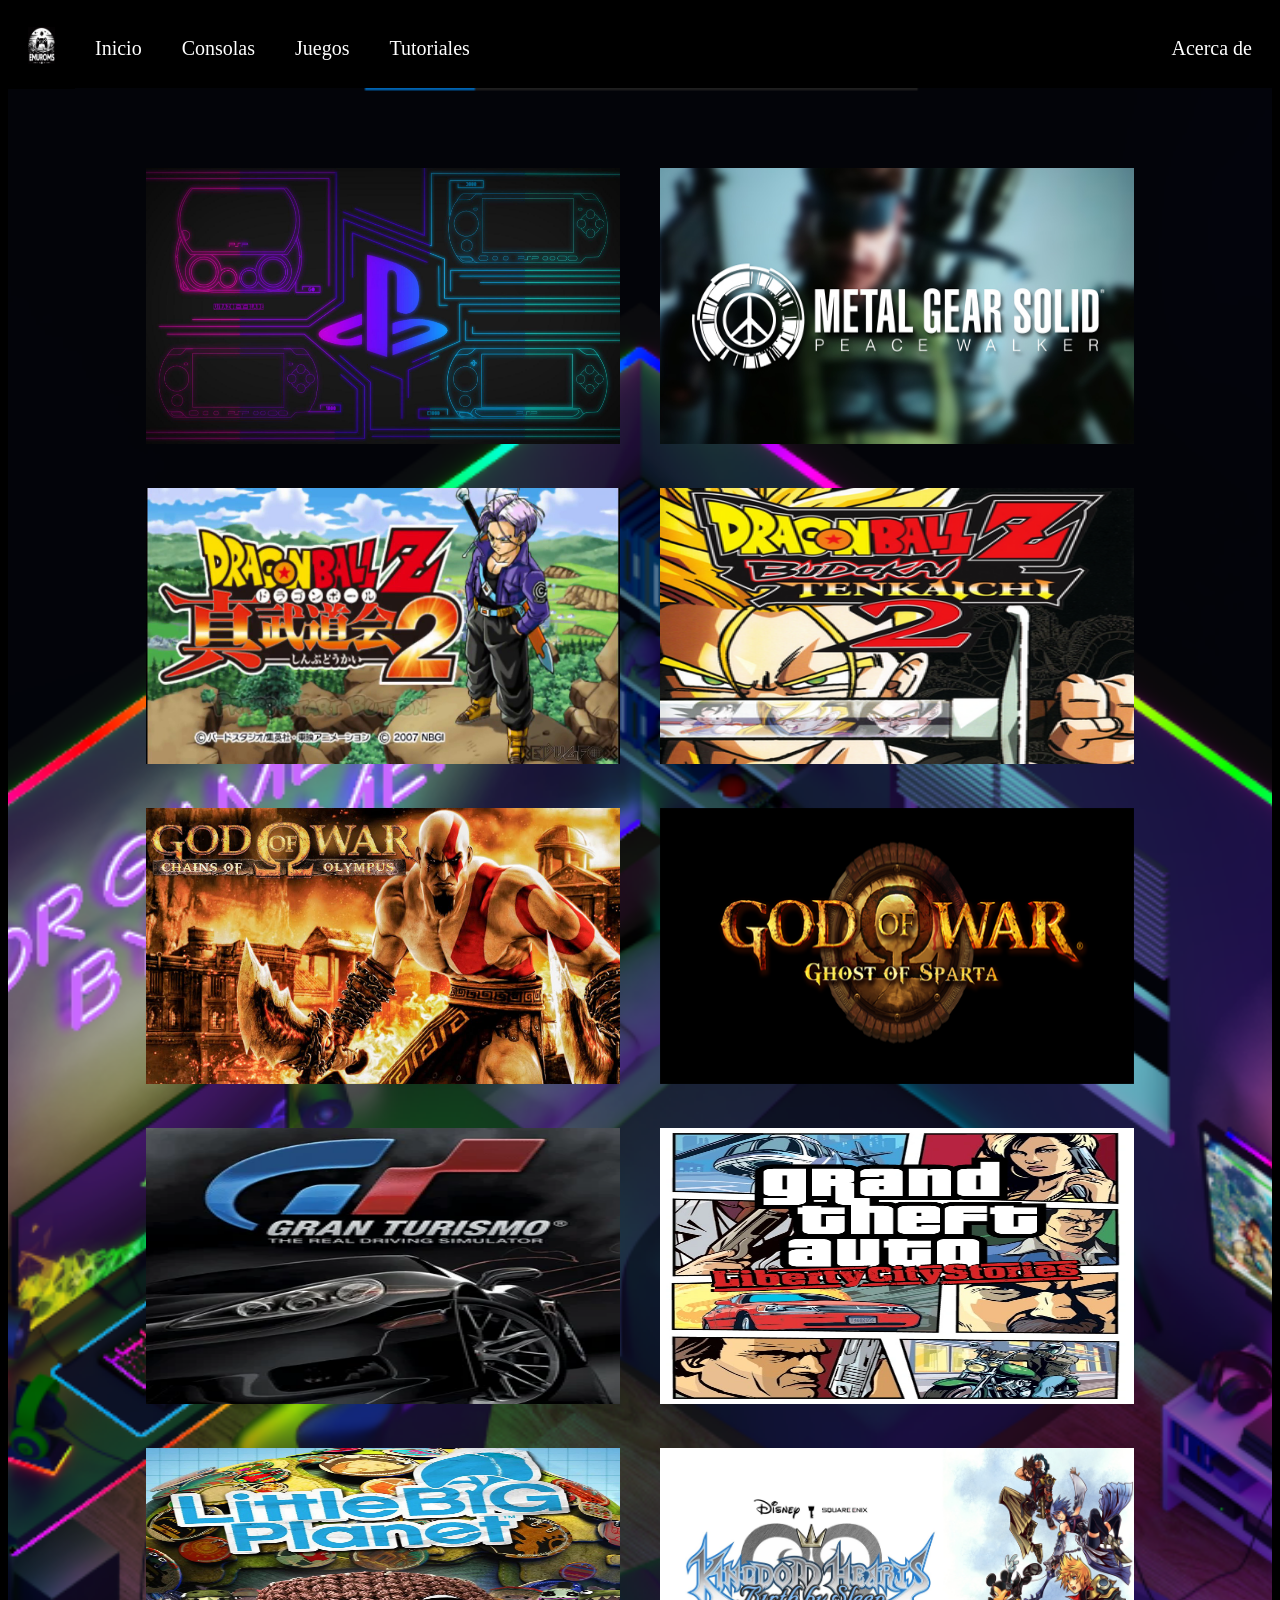
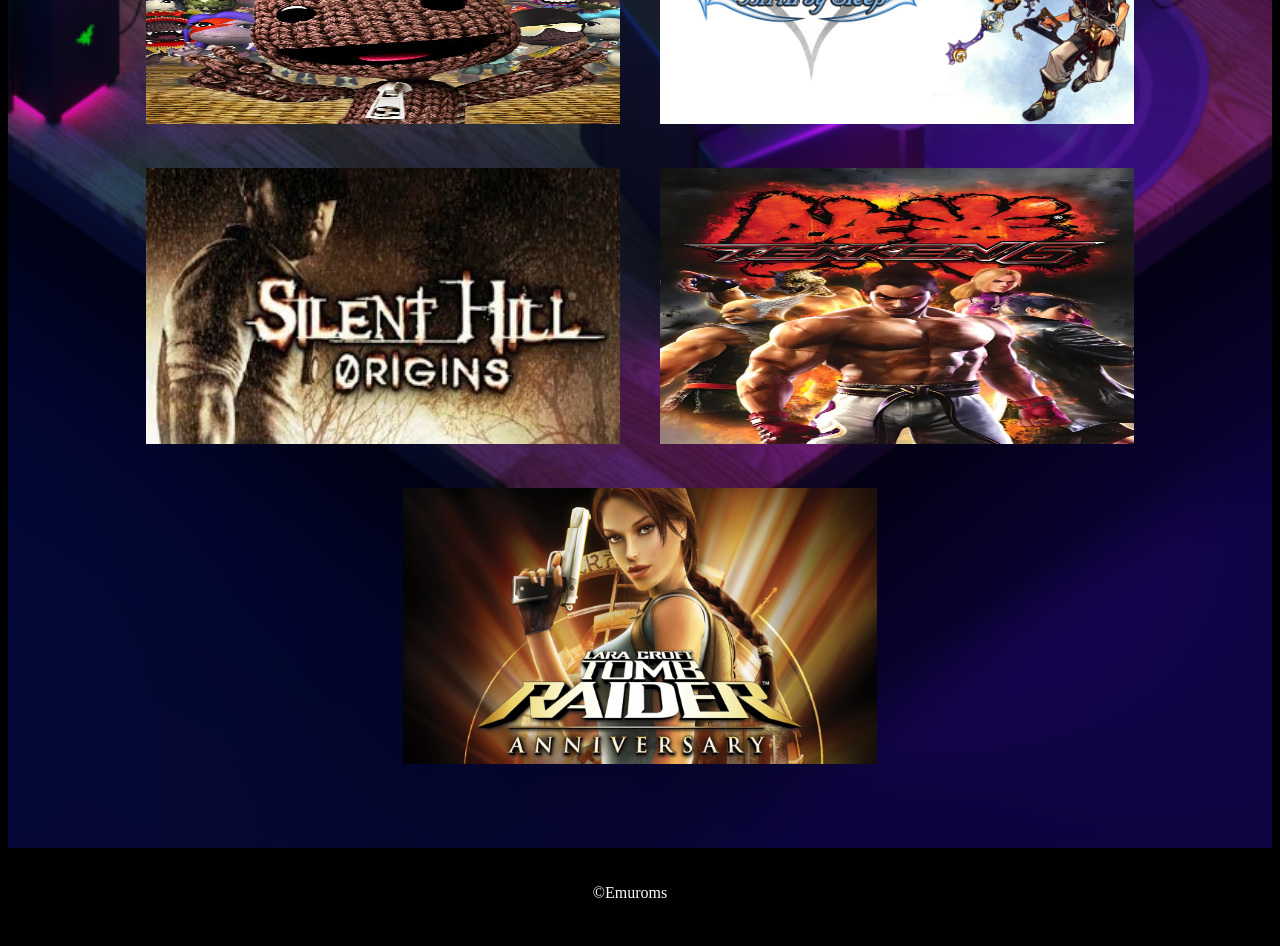
<file: PSP.html>
<!DOCTYPE html>
<html>
<head>
    <meta charset="UTF-8">
    <meta name="viewport" content="width=device-width, initial-scale=1.0">
    <title>PSP - Emuroms</title>
    <link rel="icon" href="imagenes/image.png" type="image/x-icon">
    <link rel="stylesheet" href="estilos.css">
</head>
<body>
    <!-- Modal para ampliar imagen -->
    <div id="modalJuego" class="modal-juego">
        <div class="modal-contenido">
            <span class="cerrar-modal">&times;</span>
            <div class="modal-grid">
                <div class="modal-izquierda">
                    <video id="videoModal" autoplay muted loop playsinline preload="metadata">
                        <source src="" type="video/mp4">
                        Tu navegador no soporta el elemento de video.
                    </video>
                    <div class="galeria-imagenes" id="galeriaImagenes">
                        <!-- Las imágenes se cargarán aquí -->
                    </div>
                </div>
                <div class="modal-derecha">
                    <h2 id="nombreJuego"></h2>
                    <p id="descripcionJuego"></p>
                    <a id="enlaceDescarga" href="#" target="_blank" class="btn-descargar">Descargar</a>
                </div>
            </div>
        </div>
    </div>
    <header>
        <div class="navegacion">
            <a class="inicio" href="index.html"><img src="imagenes/image.png" alt="icono" width="27px"></a>
            <a href="index.html">Inicio</a>
            <a href="inicio.html">Consolas</a>
            <a href="Mosaico.html">Juegos</a>
            <a href="tutoriales.html">Tutoriales</a>
        </div>
        <div class="formulario">
            <a href="Acerca_De.html">Acerca de</a>
        </div>
    </header> 
    <main class="fondo-medio">
        <div class="image-grid">
            <a href="https://www.mediafire.com/file/10hw8frw1tu1bb6/PSP.zip/file"><img src="imagenes/PSP.jpg" alt="Emulador" style="width: 474px; height: 276px;"></a>

            <a href="" target="_blank"><img src="imagenes/juegos/psp/56_mgspw_gamemain.jpg" alt="56 mgspw gamemain" style="width: 474px; height: 276px;"></a>
            <a href="" target="_blank"><img src="imagenes/juegos/psp/dragon ball z shin budokai tenkaichi 2.jpg" alt="Dragon Ball Z Shin Budokai Tenkaichi 2" style="width: 474px; height: 276px;"></a>
            <a href="" target="_blank"><img src="imagenes/juegos/psp/dragon ball z shin budokai tenkaichi 2.png" alt="Dragon Ball Z Shin Budokai Tenkaichi 2" style="width: 474px; height: 276px;"></a>
            <a href="" target="_blank"><img src="imagenes/juegos/psp/god of war chains of olympus.jpg" alt="god of war chains of olympus" style="width: 474px; height: 276px;"></a>
            <a href="" target="_blank"><img src="imagenes/juegos/psp/god of war ghost of sparta .png" alt="god of war ghost of sparta" style="width: 474px; height: 276px;"></a>
            <a href="" target="_blank"><img src="imagenes/juegos/psp/gran turismo.webp" alt="gran turismo" style="width: 474px; height: 276px;"></a>
            <a href="" target="_blank"><img src="imagenes/juegos/psp/Grand_Theft_Auto_Liberty_City_Stories.webp" alt="Grand Theft Auto Liberty City Stories" style="width: 474px; height: 276px;"></a>
            <a href="" target="_blank"><img src="imagenes/juegos/psp/little bing planet.jpg" alt="little bing planet" style="width: 474px; height: 276px;"></a>
            <a href="" target="_blank"><img src="imagenes/juegos/psp/Portadas-KH-Birth-By-Sleep.jpg" alt="Portadas KH Birth By Sleep" style="width: 474px; height: 276px;"></a>
            <a href="" target="_blank"><img src="imagenes/juegos/psp/silent hill origins .jpg" alt="silent hill origins" style="width: 474px; height: 276px;"></a>
            <a href="" target="_blank"><img src="imagenes/juegos/psp/teken6.jpg" alt="teken6" style="width: 474px; height: 276px;"></a>
            <a href="" target="_blank"><img src="imagenes/juegos/psp/tomb-raider-anniversary-pc-juego-steam-cover.jpg" alt="tomb raider anniversary" style="width: 474px; height: 276px;"></a>
        </div>
    </main>
    <footer>
        <p> &copy;Emuroms</p>
    </footer>

    <script src="script-modal.js"></script>
</body>
</html>
</file>
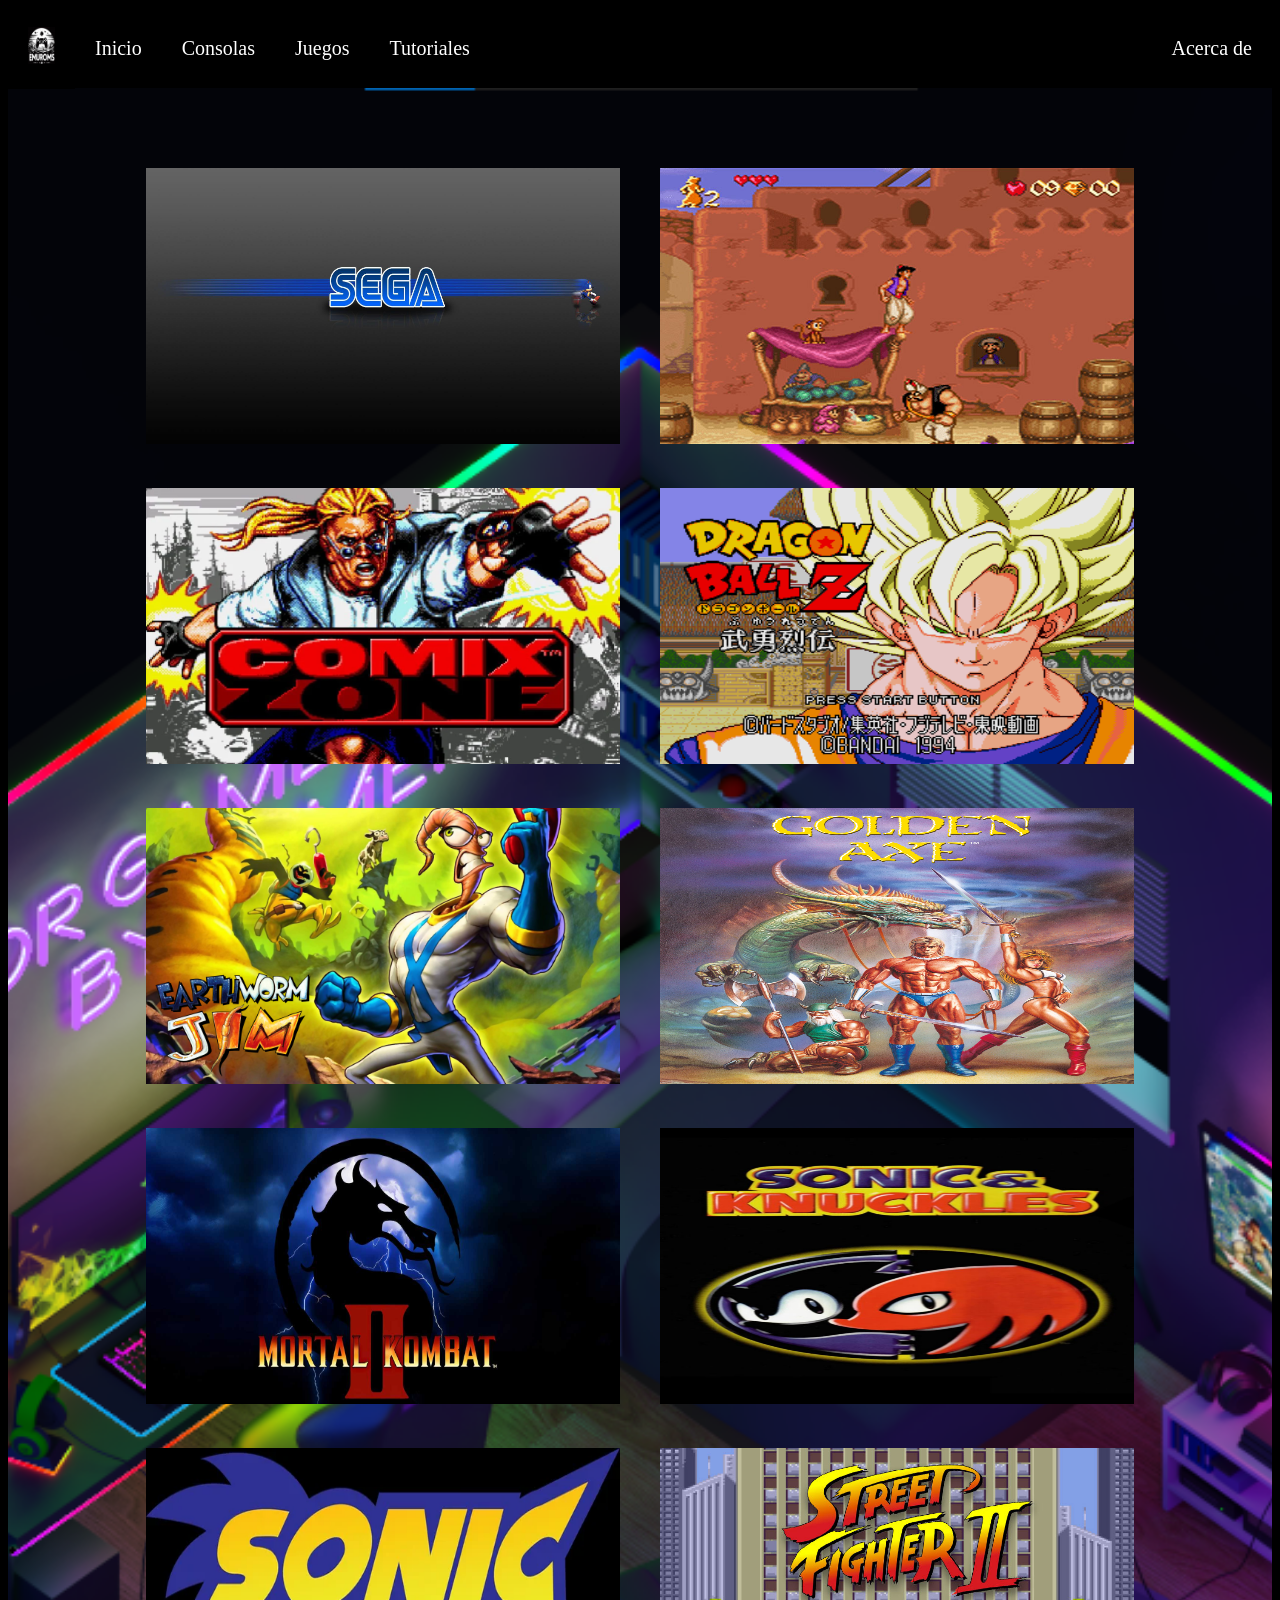
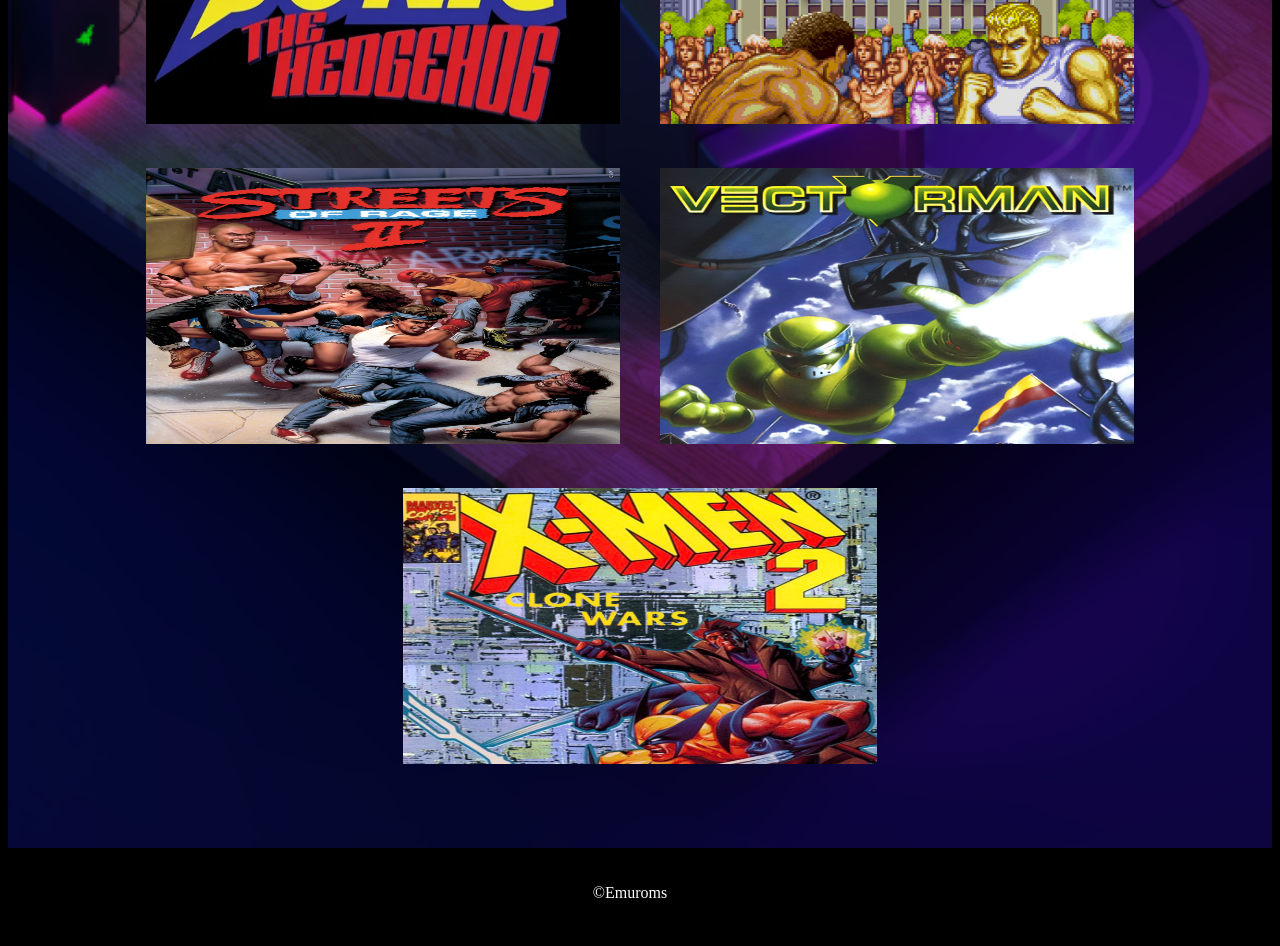
<file: SGen.html>
<!DOCTYPE html>
<html>
<head>
    <meta charset="UTF-8">
    <meta name="viewport" content="width=device-width, initial-scale=1.0">
    <title>SGen - Emuroms</title>
    <link rel="icon" href="imagenes/image.png" type="image/x-icon">
    <link rel="stylesheet" href="estilos.css">
</head>
<body>
    <!-- Modal para ampliar imagen -->
    <div id="modalJuego" class="modal-juego">
        <div class="modal-contenido">
            <span class="cerrar-modal">&times;</span>
            <div class="modal-grid">
                <div class="modal-izquierda">
                    <video id="videoModal" autoplay muted loop playsinline preload="metadata">
                        <source src="" type="video/mp4">
                        Tu navegador no soporta el elemento de video.
                    </video>
                    <div class="galeria-imagenes" id="galeriaImagenes">
                        <!-- Las imágenes se cargarán aquí -->
                    </div>
                </div>
                <div class="modal-derecha">
                    <h2 id="nombreJuego"></h2>
                    <p id="descripcionJuego"></p>
                    <a id="enlaceDescarga" href="#" target="_blank" class="btn-descargar">Descargar</a>
                </div>
            </div>
        </div>
    </div>
    <header>
        <div class="navegacion">
            <a class="inicio" href="index.html"><img src="imagenes/image.png" alt="icono" width="27px"></a>
            <a href="index.html">Inicio</a>
            <a href="inicio.html">Consolas</a>
            <a href="Mosaico.html">Juegos</a>
            <a href="tutoriales.html">Tutoriales</a>
        </div>
        <div class="formulario">
            <a href="Acerca_De.html">Acerca de</a>
        </div>
    </header> 
    <main class="fondo-medio">
        <div class="image-grid">
            <a href="https://www.mediafire.com/file/nmwkg3891rb1n3e/SGen.zip/file"><img src="imagenes/SGen.jpg" alt="Emulador" style="width: 474px; height: 276px;"></a>

            <a href="" target="_blank"><img src="imagenes/juegos/sega genesis/Aladdin.jpg" alt="Aladdin" style="width: 474px; height: 276px;"></a>
            <a href="" target="_blank"><img src="imagenes/juegos/sega genesis/Comix Zone.webp" alt="Comix Zone" style="width: 474px; height: 276px;"></a>
            <a href="" target="_blank"><img src="imagenes/juegos/sega genesis/Dragon Ball Z Buyuu Retsuden.png" alt="Dragon Ball Z Buyuu Retsuden" style="width: 474px; height: 276px;"></a>
            <a href="" target="_blank"><img src="imagenes/juegos/sega genesis/Earthworm Jim.jpg" alt="Earthworm Jim" style="width: 474px; height: 276px;"></a>
            <a href="" target="_blank"><img src="imagenes/juegos/sega genesis/Golden Axe.jpg" alt="Golden Axe" style="width: 474px; height: 276px;"></a>
            <a href="" target="_blank"><img src="imagenes/juegos/sega genesis/Mortal Kombat II.jpg" alt="Mortal Kombat II" style="width: 474px; height: 276px;"></a>
            <a href="" target="_blank"><img src="imagenes/juegos/sega genesis/sonic and knuckles.jpg" alt="Sonic and Knuckles" style="width: 474px; height: 276px;"></a>
            <a href="" target="_blank"><img src="imagenes/juegos/sega genesis/Sonic the Hedgehog.webp" alt="Sonic the Hedgehog" style="width: 474px; height: 276px;"></a>
            <a href="" target="_blank"><img src="imagenes/juegos/sega genesis/Street Fighter II.jpg" alt="Street Fighter II" style="width: 474px; height: 276px;"></a>
            <a href="" target="_blank"><img src="imagenes/juegos/sega genesis/Streets of Rage 2.jpg" alt="Streets of Rage 2" style="width: 474px; height: 276px;"></a>
            <a href="" target="_blank"><img src="imagenes/juegos/sega genesis/vectorman.jpg" alt="Vectorman" style="width: 474px; height: 276px;"></a>
            <a href="" target="_blank"><img src="imagenes/juegos/sega genesis/X-Men 2 Clone Wars.jpg" alt="X-Men 2 Clone Wars" style="width: 474px; height: 276px;"></a>
        </div>
    </main>
    <footer>
        <p> &copy;Emuroms</p>
    </footer>

    <script src="script-modal.js"></script>
</body>
</html>
</file>
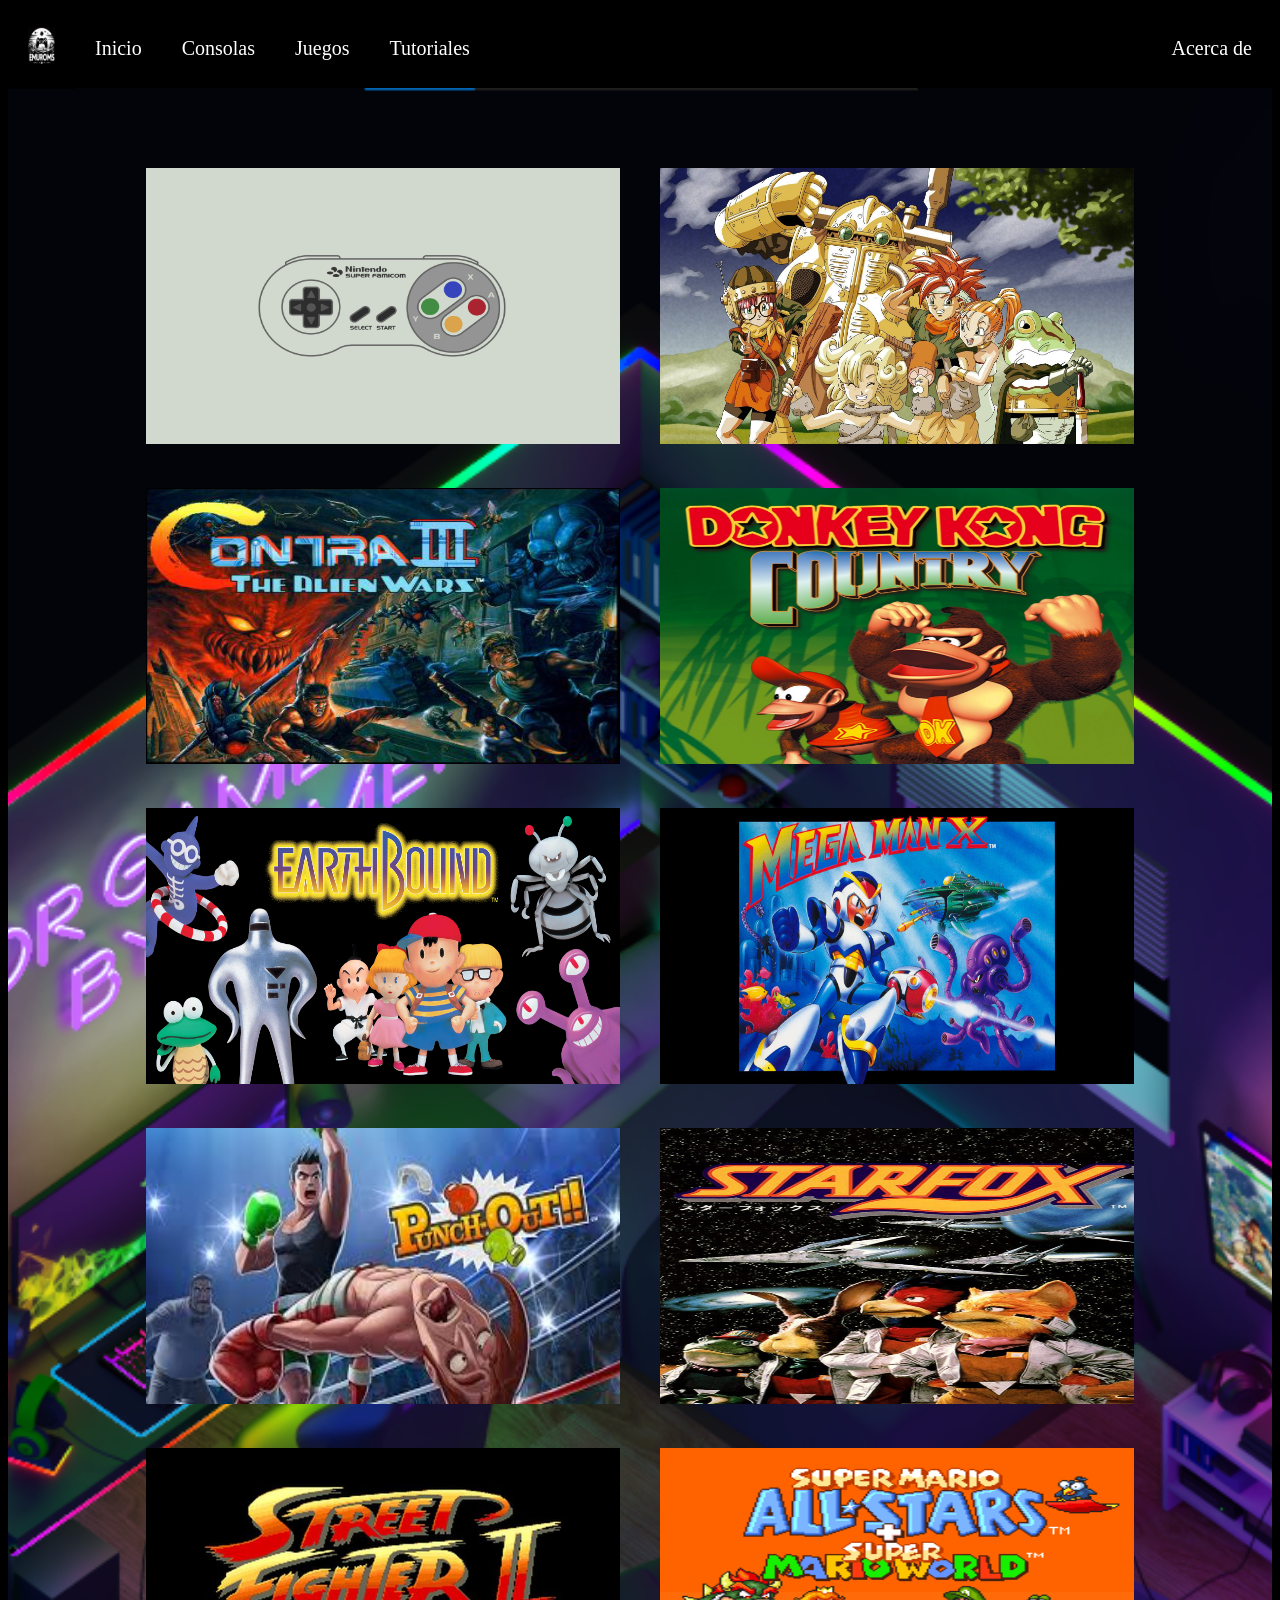
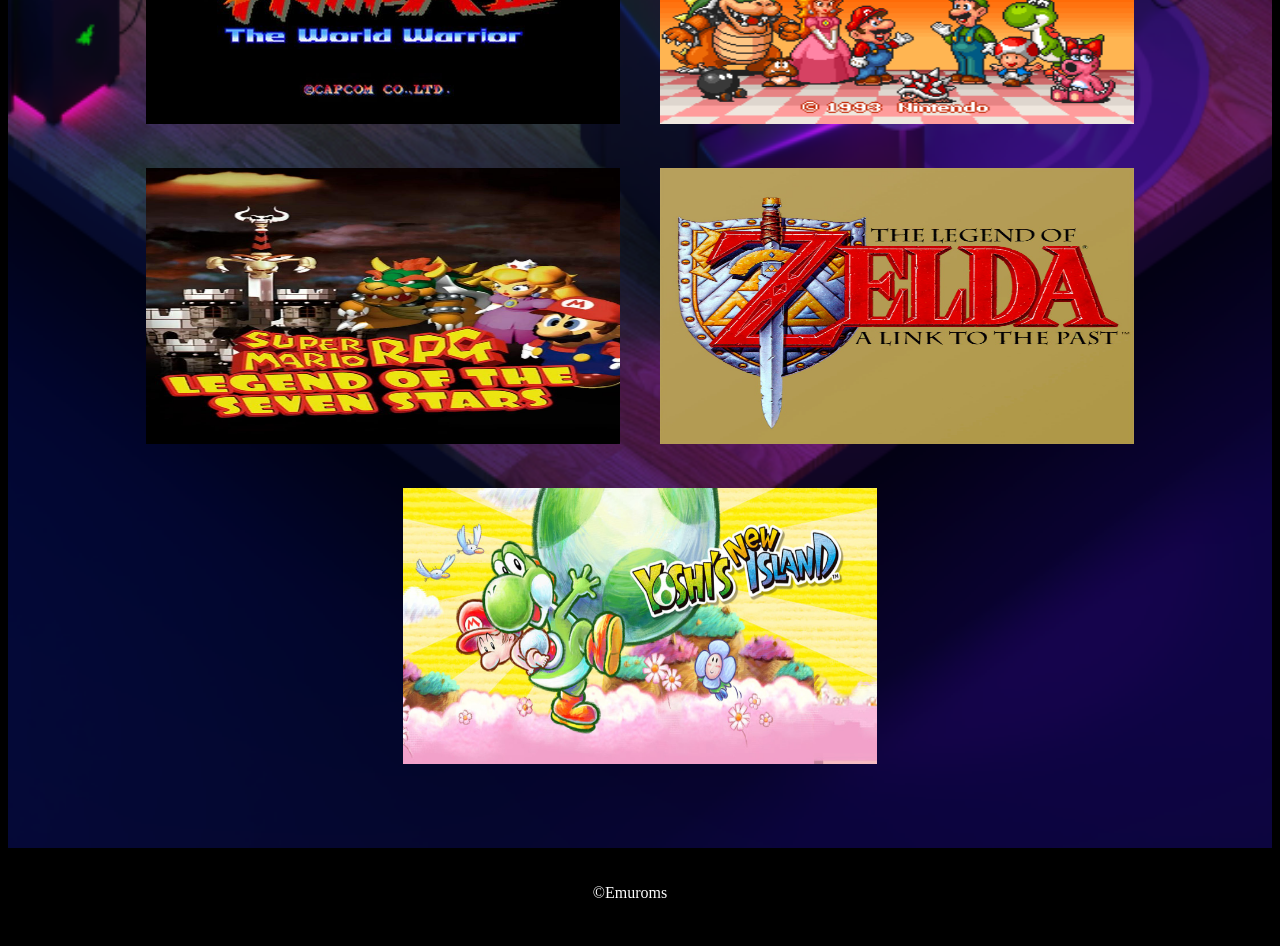
<file: SNES.html>
<!DOCTYPE html>
<html>
<head>
    <meta charset="UTF-8">
    <meta name="viewport" content="width=device-width, initial-scale=1.0">
    <title>SNES - Emuroms</title>
    <link rel="icon" href="imagenes/image.png" type="image/x-icon">
    <link rel="stylesheet" href="estilos.css">
</head>
<body>
    <!-- Modal para ampliar imagen -->
    <div id="modalJuego" class="modal-juego">
        <div class="modal-contenido">
            <span class="cerrar-modal">&times;</span>
            <div class="modal-grid">
                <div class="modal-izquierda">
                    <video id="videoModal" autoplay muted loop playsinline preload="metadata">
                        <source src="" type="video/mp4">
                        Tu navegador no soporta el elemento de video.
                    </video>
                    <div class="galeria-imagenes" id="galeriaImagenes">
                        <!-- Las imágenes se cargarán aquí -->
                    </div>
                </div>
                <div class="modal-derecha">
                    <h2 id="nombreJuego"></h2>
                    <p id="descripcionJuego"></p>
                    <a id="enlaceDescarga" href="#" target="_blank" class="btn-descargar">Descargar</a>
                </div>
            </div>
        </div>
    </div>
    <header>
        <div class="navegacion">
            <a class="inicio" href="index.html"><img src="imagenes/image.png" alt="icono" width="27px"></a>
            <a href="index.html">Inicio</a>
            <a href="inicio.html">Consolas</a>
            <a href="Mosaico.html">Juegos</a>
            <a href="tutoriales.html">Tutoriales</a>
        </div>
        <div class="formulario">
            <a href="Acerca_De.html">Acerca de</a>
        </div>
    </header> 
    <main class="fondo-medio">
        <div class="image-grid">
            <a href="https://www.mediafire.com/file/f684sf9xfw9qikd/SNES.zip/file"><img src="imagenes/SNES.png" alt="Emulador" style="width: 474px; height: 276px;"></a>

            <a href="" target="_blank"><img src="imagenes/juegos/snex/Chrono Trigger.jpg" alt="Chrono Trigger" style="width: 474px; height: 276px;"></a>
            <a href="" target="_blank"><img src="imagenes/juegos/snex/Contra III.jpg" alt="Contra III" style="width: 474px; height: 276px;"></a>
            <a href="" target="_blank"><img src="imagenes/juegos/snex/Donkey Kong Country.jpg" alt="Donkey Kong Country" style="width: 474px; height: 276px;"></a>
            <a href="" target="_blank"><img src="imagenes/juegos/snex/EarthBound.jpg" alt="EarthBound" style="width: 474px; height: 276px;"></a>
            <a href="" target="_blank"><img src="imagenes/juegos/snex/Mega Man X.jpg" alt="Mega Man X" style="width: 474px; height: 276px;"></a>
            <a href="" target="_blank"><img src="imagenes/juegos/snex/Punch-Out.jpg" alt="Punch-Out" style="width: 474px; height: 276px;"></a>
            <a href="" target="_blank"><img src="imagenes/juegos/snex/Star Fox.jpg" alt="star fox" style="width: 474px; height: 276px;"></a>
            <a href="" target="_blank"><img src="imagenes/juegos/snex/Street Fighter II The World Warrior.jpg" alt="Street Fighter II The World Warrior" style="width: 474px; height: 276px;"></a>
            <a href="" target="_blank"><img src="imagenes/juegos/snex/super mario all-stars + super mario world.webp" alt="Super Mario All-Stars + Super Mario World" style="width: 474px; height: 276px;"></a>
            <a href="" target="_blank"><img src="imagenes/juegos/snex/Super Mario RPG Legend of the Seven Stars.jpg" alt="Super Mario RPG Legend of the Seven Stars" style="width: 474px; height: 276px;"></a>
            <a href="" target="_blank"><img src="imagenes/juegos/snex/The Legend of Zelda A Link to the Past.jpg" alt="The Legend of Zelda A Link to the Past" style="width: 474px; height: 276px;"></a>
            <a href="" target="_blank"><img src="imagenes/juegos/snex/YoshiIsland.jpg" alt="Yoshi’s Island" style="width: 474px; height: 276px;"></a>
        </div>
    </main>
    <footer>
        <p> &copy;Emuroms</p>
    </footer>

    <script src="script-modal.js"></script>
</body>
</html>
</file>
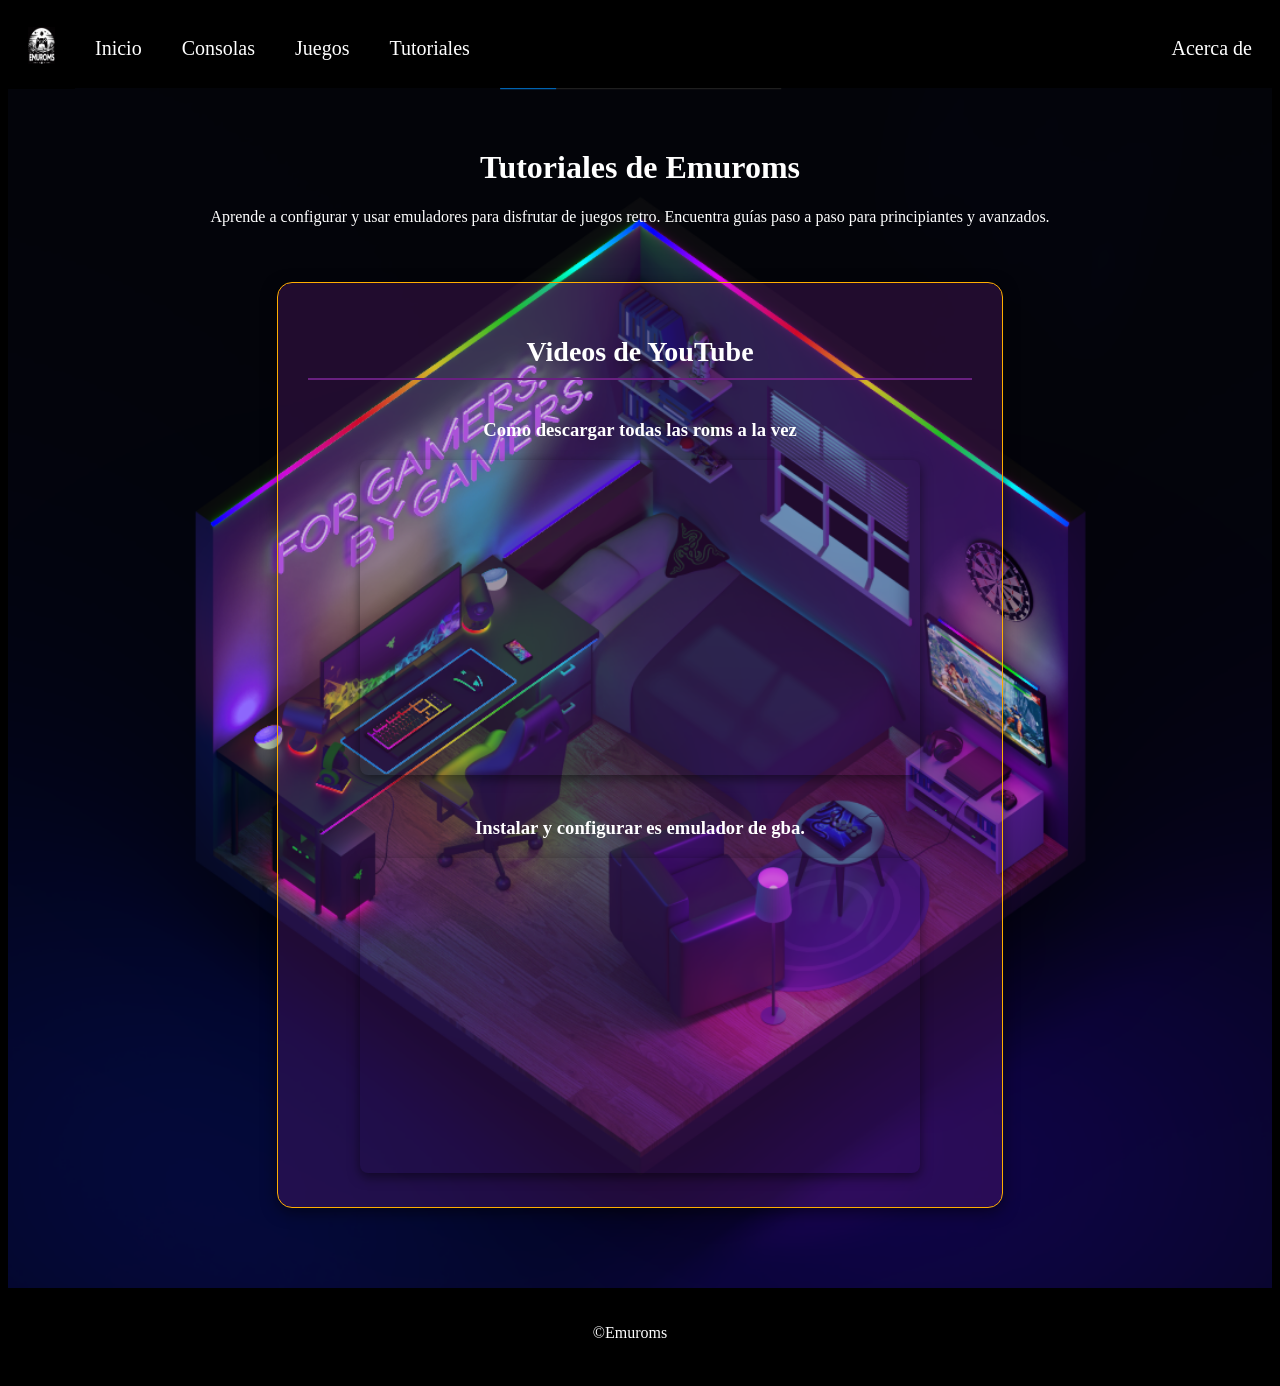
<file: tutoriales.html>
<!DOCTYPE html>
<html>
<head>
    <meta charset="UTF-8">
    <meta name="viewport" content="width=device-width, initial-scale=1.0">
    <title>Tutoriales - Emuroms</title>
    <link rel="icon" href="imagenes/image.png" type="image/x-icon">
    <link rel="stylesheet" href="estilos.css">
</head>
<body class="tutoriales-page">
    <header>
        <div class="navegacion">
            <a class="inicio" href="index.html"><img src="imagenes/image.png" alt="icono" width="27px"></a>
            <a href="index.html">Inicio</a>
            <a href="inicio.html">Consolas</a>
            <a href="Mosaico.html">Juegos</a>
            <a href="tutoriales.html">Tutoriales</a>
        </div>
        <div class="formulario">
            <a href="Acerca_De.html">Acerca de</a>
        </div>
    </header>
    <main class="fondo-medio">
        <div>
            <h1>Tutoriales de Emuroms</h1>
            <p>Aprende a configurar y usar emuladores para disfrutar de juegos retro. Encuentra guías paso a paso para principiantes y avanzados.</p>
        </div>
    
        <section class="seccion-profesional" id="videos-tutoriales">
            <h2>Videos de YouTube</h2>
            <div class="videos-container">
                <div class="tutorial-video">
                    <h3>Como descargar todas las roms a la vez</h3>
                    <iframe src="https://www.youtube.com/embed/dQw4w9WgXcQ" title="ROMS" allowfullscreen></iframe>
                </div>
                <div class="tutorial-video">
                    <h3>Instalar y configurar es emulador de gba.</h3>
                    <iframe width="560" height="315" src="https://www.youtube.com/embed/zGvG-Fz03qw?si=dpeFxiMwdt5tlZ1z" title="YouTube video player" frameborder="0" allow="accelerometer; autoplay; clipboard-write; encrypted-media; gyroscope; picture-in-picture; web-share" referrerpolicy="strict-origin-when-cross-origin" allowfullscreen></iframe>
                </div>
            </div>
        </section>
    </main>
    <footer>
        <p>&copy;Emuroms</p>
    </footer>
</body>
</html>
</file>
<file: estilos.css>
/*-----HEADER-----*/

header {
    background: rgba(0, 0, 0, 7);
    /* width: 100%; */
    /* z-index: center; */
    height: 80px;
    display: flex;
    flex-direction: row;
    justify-content: space-between;
    align-items: center;
}

h1{
    color: white;
}

h2{
    color: white;
}

.navegacion{
    height: 100%;
    display: flex;
    align-items: center;
}

.inicio:hover{
    background-color: black;
}

header a {
    padding: 20px;
    color: #fff;
    background-color: black;
    text-decoration: none;
    font-size: 20px;
}

header a:hover {
    background-color: rgba(0, 123, 255, 0.5);
    font-weight: bold;
    border-radius: 15px;
}

/*-----MAIN-----*/

p {
    margin-left: 30px;
    margin-right: 50px;
}

.fondo-medio {
    background-image: url(imagenes/fondo.png );
    /* Reservar espacio para header y footer y evitar solapamientos (reducido) */
    min-height: calc(100vh - 120px); /* reducido para menos espacio */
    padding-top: 40px; /* menos espacio arriba */
    padding-bottom: 40px; /* menos espacio abajo */
    background-size: cover;
    background-position: center;
    background-repeat: no-repeat;
    text-align: center;
    color: white;
    display: flex;
    flex-direction: column;
    align-items: center;
    justify-content: center;
}

@media (max-width: 480px){
    .fondo-medio{
        padding-top: 40px;
        padding-bottom: 30px;
        min-height: calc(100vh - 100px);
    }
}

body {
    background-color: black;
    width: auto;
    height: auto;
}

.correo{
    border-radius: 10px;
    padding: 5px;
}

.btn{
    border-radius: 10px;
    border: 1px solid red;
    padding: 5px;
    background-color: rgba(231, 41, 41, 0.205);
    text-decoration: none;
    color: #fff;
}

.btn:hover{
    background-color: firebrick;
}

h9{
    font-size: 1px;
}

/*-----FOOTER-----*/

footer {
    text-align: center;
    background-color: black;
    color: white;
    padding: 20px;
}

/* ----- SUSCRIBETE: estilos del formulario ----- */
main .form-container{
    display:flex;
    align-items:center;
    justify-content:center;
    padding:40px 0;
}
main form{
    background: rgba(105,32,128,0.12);
    padding:20px;
    border-radius:12px;
    color: white;
    width: 100%;
    max-width: 520px;
}
fieldset{
    width: 400px;
    max-width: 100%;
    border: 1px solid rgba(255,255,255,0.08);
    padding:20px;
    border-radius:10px;
    margin:0 auto;
}
form p{ margin: 10px 0; }
form input, form select, form button{ width:100%; box-sizing:border-box; padding:8px; border-radius:6px; margin-top:6px; }
@media (max-width: 480px){
    fieldset{ width:90%; padding:12px; }
    .intro{ width:auto; height:auto; padding:20px; }
}
.image-grid {
    display: flex;
    flex-wrap: wrap;
    justify-content: center;
    padding: 20px;
}

.image-grid a,
.image-grid img {
    margin: 10px;
}
.calidad{
    transition: all 1s;
    cursor: pointer;
}
.calidad:hover{
    width: 100%;
    height: 500px;
    background-color: rgb(4, 5, 12);
}

/* ----- MODAL JUEGO ----- */
.modal-juego {
    display: none;
    position: fixed;
    z-index: 1000;
    left: 0;
    top: 0;
    width: 100%;
    height: 100%;
    background-color: rgba(0, 0, 0, 0.9);
    align-items: center;
    justify-content: center;
}

.modal-contenido {
    background-color: #1a1a1a;
    padding: 30px;
    border-radius: 15px;
    width: 90%;
    max-width: 1200px;
    max-height: 90vh;
    overflow-y: auto;
    position: relative;
    box-shadow: 0 4px 20px rgba(255, 0, 0, 0.3);
}

.cerrar-modal {
    position: absolute;
    right: 20px;
    top: 10px;
    font-size: 35px;
    font-weight: bold;
    color: #fff;
    cursor: pointer;
    transition: 0.3s;
    z-index: 1001;
}

.cerrar-modal:hover {
    color: #ff4444;
    transform: scale(1.2);
}

.modal-grid {
    display: grid;
    grid-template-columns: 1fr 1fr;
    column-gap: 30px;
    align-items: start;
}

.modal-izquierda {
    display: flex;
    flex-direction: column;
}

.modal-izquierda > * {
    margin-bottom: 20px;
}

.modal-izquierda > *:last-child {
    margin-bottom: 0;
}

.modal-izquierda video {
    width: 100%;
    height: auto;
    max-height: 400px;
    border-radius: 10px;
    background-color: #000;
}

.galeria-imagenes {
    display: flex;
    flex-wrap: wrap;
    justify-content: center;
}

.galeria-imagenes img {
    margin: 7px;
}

.galeria-imagenes img {
    width: 100%;
    max-width: 250px;
    height: auto;
    border-radius: 10px;
    border: 2px solid #69208057;
    transition: 0.3s;
    cursor: pointer;
}

.galeria-imagenes img:hover {
    border-color: #fff;
    transform: scale(1.05);
}

.modal-derecha {
    color: #fff;
    display: flex;
    flex-direction: column;
}

.modal-derecha > * {
    margin-bottom: 20px;
}

.modal-derecha > *:last-child {
    margin-bottom: 0;
}

.modal-derecha h2 {
    font-size: 28px;
    margin: 0;
    color: #fff;
    border-bottom: 2px solid #69208057;
    padding-bottom: 10px;
}

.modal-derecha p {
    font-size: 16px;
    line-height: 1.6;
    color: #ccc;
    margin: 0;
}

.btn-descargar {
    background: linear-gradient(135deg, #69208057, #ff4444);
    color: #fff;
    padding: 12px 25px;
    border: none;
    border-radius: 8px;
    font-size: 16px;
    cursor: pointer;
    text-decoration: none;
    text-align: center;
    transition: all 0.3s;
    display: inline-block;
    width: auto;
}

.btn-descargar:hover {
    background: linear-gradient(135deg, #ff4444, #69208057);
    transform: translateY(-2px);
    box-shadow: 0 5px 15px rgba(255, 68, 68, 0.4);
}

/* Responsive para menu */
@media (max-width: 768px) {
    .modal-grid {
        grid-template-columns: 1fr;
        gap: 20px;
    }
    
    .modal-contenido {
        padding: 20px;
        width: 95%;
    }
    
    .modal-derecha h2 {
        font-size: 22px;
    }
    
    .modal-derecha p {
        font-size: 14px;
    }
}

@media (max-width: 480px) {
    .modal-contenido {
        padding: 15px;
        border-radius: 10px;
    }
    
    .cerrar-modal {
        font-size: 28px;
        right: 10px;
        top: 5px;
    }
    
    .modal-derecha h2 {
        font-size: 18px;
    }
    
    .modal-derecha p {
        font-size: 12px;
    }
    
    .btn-descargar {
        padding: 10px 15px;
        font-size: 14px;
    }
}

/* ----- MOSAICO ----- */
.mosaico-container {
    width: 100%;
    padding: 40px 20px;
    background: rgba(0, 0, 0, 0.7);
}

.mosaico-container h1 {
    text-align: center;
    color: #fff;
    font-size: 36px;
    margin-bottom: 40px;
    text-shadow: 2px 2px 4px rgba(0, 0, 0, 0.8);
}

.mosaico-grid {
    display: grid;
    grid-template-columns: repeat(auto-fill, minmax(180px, 1fr));
    gap: 15px;
    max-width: 1400px;
    margin: 0 auto;
}

.mosaico-item {
    overflow: hidden;
    border-radius: 10px;
    box-shadow: 0 4px 15px rgba(105, 32, 128, 0.5);
    cursor: pointer;
    transition: all 0.3s ease;
    background: linear-gradient(135deg, #69208057, #1a1a1a);
}

.mosaico-item img {
    width: 100%;
    height: 240px;
    object-fit: cover;
    display: block;
    transition: transform 0.3s ease, filter 0.3s ease;
}

.mosaico-item:hover {
    transform: scale(1.08);
    box-shadow: 0 8px 25px rgba(255, 68, 68, 0.6);
}

.mosaico-item:hover img {
    transform: scale(1.1);
    filter: brightness(1.2) contrast(1.1);
}

/* Responsive para mosaico */
@media (max-width: 1200px) {
    .mosaico-grid {
        grid-template-columns: repeat(auto-fill, minmax(160px, 1fr));
    }
}

@media (max-width: 768px) {
    .mosaico-container h1 {
        font-size: 28px;
        margin-bottom: 30px;
    }
    
    .mosaico-grid {
        grid-template-columns: repeat(auto-fill, minmax(140px, 1fr));
        gap: 12px;
    }
    
    .mosaico-item img {
        height: 200px;
    }
}

@media (max-width: 480px) {
    .mosaico-container h1 {
        font-size: 22px;
        margin-bottom: 20px;
    }
    
    .mosaico-grid {
        grid-template-columns: repeat(auto-fill, minmax(110px, 1fr));
        gap: 10px;
    }
    
    .mosaico-item img {
        height: 160px;
    }
}

/* ----- ESTILOS PARA PÁGINA DE INICIO PROFESIONAL ----- */
.seccion-profesional {
    background: rgba(0, 0, 0, 0.7);
    margin: 40px auto;
    padding: 30px;
    border-radius: 15px;
    max-width: 800px;
    box-shadow: 0 4px 15px rgba(0, 0, 0, 0.5);
    text-align: center;
}

.seccion-profesional h2 {
    color: #fff;
    font-size: 28px;
    margin-bottom: 20px;
    border-bottom: 2px solid #692080;
    padding-bottom: 10px;
}

.seccion-profesional p {
    color: #ddd;
    font-size: 18px;
    line-height: 1.6;
    margin: 0 0 20px 0;
}

.consolas-grid {
    display: grid;
    grid-template-columns: 1fr;
    gap: 20px;
    margin-top: 20px;
    max-width: 600px;
    margin-left: auto;
    margin-right: auto;
}

.consola-link {
    background: rgba(105, 32, 128, 0.2);
    padding: 20px;
    border-radius: 10px;
    text-decoration: none;
    color: #fff;
    transition: all 0.3s ease;
    border: 1px solid rgba(255, 255, 255, 0.1);
}

.consola-link:hover {
    background: rgba(105, 32, 128, 0.4);
    transform: translateY(-5px);
    box-shadow: 0 5px 15px rgba(105, 32, 128, 0.3);
}

.consola-link h3 {
    margin: 0 0 10px 0;
    font-size: 22px;
    color: #fff;
}

.consola-link p {
    margin: 0;
    font-size: 16px;
    color: #ccc;
}

.seccion-profesional ul {
    list-style: none;
    padding: 0;
    text-align: left;
    max-width: 600px;
    margin: 0 auto;
}

.seccion-profesional li {
    margin-bottom: 15px;
    padding: 10px;
    background: rgba(255, 255, 255, 0.05);
    border-radius: 8px;
    border-left: 4px solid #692080;
}

.seccion-profesional strong {
    color: #fff;
}

/* ----- ESTILOS PARA TUTORIALES ----- */
.tutoriales-lista {
    display: grid;
    grid-template-columns: repeat(auto-fit, minmax(300px, 1fr));
    gap: 20px;
    margin-top: 20px;
}

.tutorial-item {
    background: rgba(105, 32, 128, 0.2);
    padding: 20px;
    border-radius: 10px;
    border: 1px solid rgba(255, 255, 255, 0.1);
    transition: all 0.3s ease;
}

.tutorial-item:hover {
    background: rgba(105, 32, 128, 0.4);
    transform: translateY(-5px);
    box-shadow: 0 5px 15px rgba(105, 32, 128, 0.3);
}

.tutorial-item h3 {
    margin: 0 0 10px 0;
    font-size: 20px;
    color: #fff;
}

.tutorial-item p {
    margin: 0 0 15px 0;
    color: #ccc;
}

.tutoriales-page {
    background: #000;
    color: #000000;
}

.tutoriales-page .fondo-medio {
    background-color: rgba(0, 0, 0, 0.7); /* oscuro sin alterar la imagen */
}

.tutoriales-page h1,
.tutoriales-page h2 {
    color: #fff; /* mismos encabezados que en otras páginas */
}

.tutoriales-page h2 {
    border-bottom-color: #692080; /* utiliza el púrpura tradicional */
}

.tutoriales-page .seccion-profesional {
    background: rgba(105, 32, 128, 0.3);
    border: 1px solid #ffae00; /* borde naranja para diferenciar */
}

.tutoriales-page .tutorial-item {
    background: rgba(105, 32, 128, 0.2);
    border: 1px solid #ffae00;
}

.tutoriales-page .tutorial-item:hover {
    background: rgba(105, 32, 128, 0.4);
    box-shadow: 0 5px 15px rgba(255, 174, 0, 0.3); /* sombra naranja */
}

.tutoriales-page .tutorial-item h3 {
    color: #fff; /* títulos blancos como en el resto */
}

.tutoriales-page .btn {
    background-color: rgba(231, 41, 41, 0.205); /* se reutiliza estilo botón normal */
    border: 1px solid #ffae00;
}

.tutoriales-page .btn:hover {
    background-color: firebrick;
}

/* eliminar bordes blancos y outlines en tutoriales */
.tutoriales-page .seccion-profesional,
.tutoriales-page .tutorial-item {
    border: 1px solid #ffae00; /* asegúrate de no tener blanco */
}

.tutoriales-page a {
    outline: none;
    border: none;
}

/* disposición lateral de texto y video dentro de cada tutorial */
.texto-con-video {
    display: flex;
    flex-direction: row;
    align-items: center;
    gap: 20px;
}

.texto-con-video .texto {
    flex: 1 1 50%;
}

.texto-con-video .video-side {
    flex: 1 1 50%;
}

.texto-con-video .video-side iframe {
    width: 100%;
    height: 200px;
    border: 0;
    border-radius: 8px;
    box-shadow: 0 4px 12px rgba(0,0,0,0.5);
}

@media (max-width: 768px) {
    .texto-con-video {
        flex-direction: column;
    }
    .texto-con-video .video-side iframe {
        height: 180px;
    }
}

/* estilos para vídeos */
.videos-container {
    display: flex;
    flex-wrap: wrap;
    gap: 20px;
    justify-content: center;
    margin-top: 20px;
}

.tutorial-video {
    max-width: 560px;
    width: 100%;
}

.tutorial-video iframe {
    width: 100%;
    height: 315px;
    border: 0;
    border-radius: 8px;
    box-shadow: 0 4px 12px rgba(0,0,0,0.5);
}
</file>
